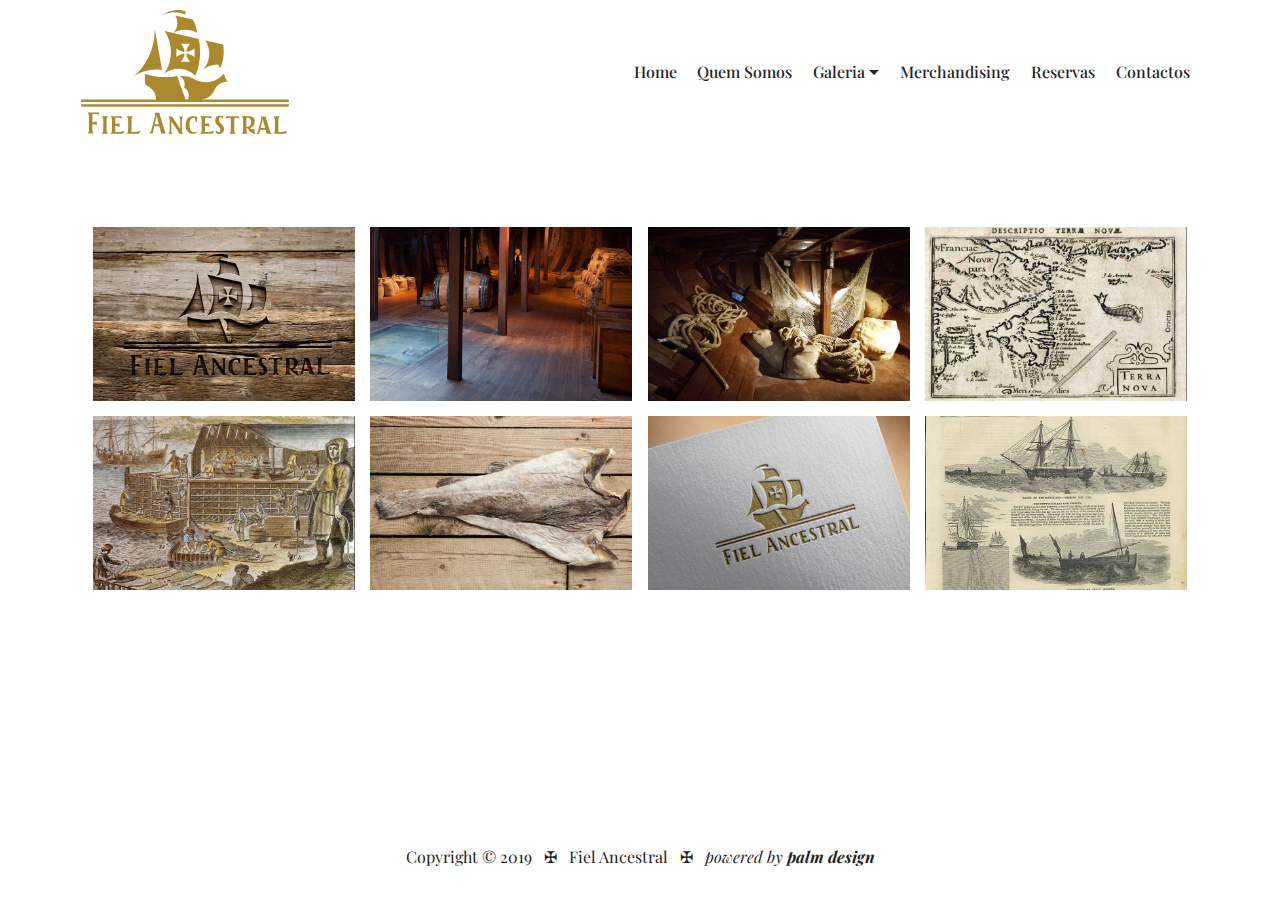
<file: galeriamus.html>
<!DOCTYPE html>
<html>

<head>

    <meta charset="UTF-8">
    <meta http-equiv="X-UA-Compatible" content="IE=edge">

    <link rel="shortcut icon" href="images/logo-fiel-ancestral-rgb.svg" type="image/x-icon">
    <meta name="Fiel Ancestral" content="powered by palm design">

    <title>✠ Fiel Ancestral ✠ Fotos Museu</title>
    <link rel="stylesheet" href="icons/icons.css">
    <link rel="stylesheet" href="css/tether.min.css">

    <link rel="stylesheet" href="css/bootstrap.min.css">
    <link rel="stylesheet" href="css/bootstrap-grid.min.css">
    <link rel="stylesheet" href="css/bootstrap-reboot.min.css">
    <link rel="stylesheet" href="dropdown/css/style.css">
    <link rel="stylesheet" href="css/animate.min.css">
    <link rel="stylesheet" href="theme/css/style.css">
    <link rel="stylesheet" href="css/gallery-style.css">
    <link rel="stylesheet" href="css/mbr-additional.css" type="text/css">



</head>

<body>
    <section class="menu cid-qTkzRZLJNu" once="menu" id="menu1-0">
        <nav
            class="navbar navbar-expand beta-menu navbar-dropdown align-items-center navbar-fixed-top navbar-toggleable-sm">
            <button class="navbar-toggler navbar-toggler-right" type="button" data-toggle="collapse"
                data-target="#navbarSupportedContent" aria-controls="navbarSupportedContent" aria-expanded="false"
                aria-label="Toggle navigation">
                <div class="hamburger">
                    <span></span>
                    <span></span>
                    <span></span>
                    <span></span>
                </div>
            </button>
            <div class="menu-logo">
                <div class="navbar-brand">
                    <span class="navbar-logo">
                        <a href="index.html">
                            <img src="images/logo-fiel-ancestral-rgb.svg" alt="logo Fiel Ancestral" title=""
                                style="height: 8rem;">
                        </a>
                    </span>

                </div>
            </div>
            <div class="collapse navbar-collapse" id="navbarSupportedContent">
                <ul class="navbar-nav nav-dropdown nav-right" data-app-modern-menu="true">
                    <li class="nav-item"><a class="nav-link link text-primary display-4" href="index.html">Home</a></li>
                    <li class="nav-item"><a class="nav-link link text-primary display-4" href="quemsomos.html">Quem
                            Somos</a></li>
                    <li class="nav-item dropdown open"><a class="nav-link link text-primary dropdown-toggle display-4"
                            href="galeria.html" data-toggle="dropdown-submenu" aria-expanded="true">

                            Galeria</a>
                        <div class="dropdown-menu"><a class="text-primary dropdown-item display-4"
                                href="galeriares.html">Restaurante</a><a class="text-primary dropdown-item display-4"
                                href="galeriamus.html">Museu<br></a>
                        </div>
                    </li>
                    <li class="nav-item">
                        <a class="nav-link link text-primary display-4" href="merchandising.html">

                            Merchandising</a>
                    </li>
                    <li class="nav-item">
                        <a class="nav-link link text-primary display-4" href="reservas.html">

                            Reservas</a>
                    </li>

                    <li class="nav-item"><a class="nav-link link text-primary display-4" href="contactos.html">

                            Contactos</a></li>
                </ul>
            </div>
        </nav>
    </section>
    <section once="footers" class="cid-rmoUZFnNvK" id="footer6-10">
        <div class="media-container-row align-center mbr-white">
            <div class="col-12">
            </div>
        </div>
    </section>
    <section class="mbr-gallery mbr-slider-carousel cid-rmq1d8G1to" id="gallery1-18">
        <div class="container">
            <div>
                <!-- Filter -->
                <!-- Gallery -->
                <div class="mbr-gallery-row">
                    <div class="mbr-gallery-layout-default">
                        <div>
                            <div>
                                <div class="mbr-gallery-item mbr-gallery-item--p1" data-video-url="false"
                                    data-tags="Fantástica">
                                    <div href="#lb-gallery1-18" data-slide-to="0" data-toggle="modal"><img
                                            src="images/galeriamus2-960x637-800x531.jpg" alt="" title=""><span
                                            class="icon-focus"></span></div>
                                </div>
                                <div class="mbr-gallery-item mbr-gallery-item--p1" data-video-url="false"
                                    data-tags="Responsivo">
                                    <div href="#lb-gallery1-18" data-slide-to="1" data-toggle="modal"><img
                                            src="images/galeriamus3-960x637-800x531.jpg" alt="" title=""><span
                                            class="icon-focus"></span></div>
                                </div>
                                <div class="mbr-gallery-item mbr-gallery-item--p1" data-video-url="false"
                                    data-tags="Criativo">
                                    <div href="#lb-gallery1-18" data-slide-to="2" data-toggle="modal"><img
                                            src="images/galeriamus4-1-960x637-800x531.jpg" alt="" title=""><span
                                            class="icon-focus"></span></div>
                                </div>
                                <div class="mbr-gallery-item mbr-gallery-item--p1" data-video-url="false"
                                    data-tags="Animado">
                                    <div href="#lb-gallery1-18" data-slide-to="3" data-toggle="modal"><img
                                            src="images/galeriamus8-960x637-800x531.jpg" alt="" title=""><span
                                            class="icon-focus"></span></div>
                                </div>
                                <div class="mbr-gallery-item mbr-gallery-item--p1" data-video-url="false"
                                    data-tags="Fantástica">
                                    <div href="#lb-gallery1-18" data-slide-to="4" data-toggle="modal"><img
                                            src="images/galeriamus1-960x637-800x531.jpg" alt="" title=""><span
                                            class="icon-focus"></span></div>
                                </div>
                                <div class="mbr-gallery-item mbr-gallery-item--p1" data-video-url="false"
                                    data-tags="Fantástica">
                                    <div href="#lb-gallery1-18" data-slide-to="5" data-toggle="modal"><img
                                            src="images/galeriamus6-960x637-800x531.jpg" alt="" title=""><span
                                            class="icon-focus"></span></div>
                                </div>
                                <div class="mbr-gallery-item mbr-gallery-item--p1" data-video-url="false"
                                    data-tags="Responsivo">
                                    <div href="#lb-gallery1-18" data-slide-to="6" data-toggle="modal"><img
                                            src="images/galeriamus5-960x637-800x531.jpg" alt="" title=""><span
                                            class="icon-focus"></span></div>
                                </div>
                                <div class="mbr-gallery-item mbr-gallery-item--p1" data-video-url="false"
                                    data-tags="Animado">
                                    <div href="#lb-gallery1-18" data-slide-to="7" data-toggle="modal"><img
                                            src="images/galeriamus7-960x637-800x531.jpg" alt="" title=""><span
                                            class="icon-focus"></span></div>
                                </div>
                            </div>
                        </div>
                        <div class="clearfix"></div>
                    </div>
                </div><!-- Lightbox -->
                <div data-app-prevent-settings="" class="mbr-slider modal fade carousel slide" tabindex="-1"
                    data-keyboard="true" data-interval="false" id="lb-gallery1-18">
                    <div class="modal-dialog">
                        <div class="modal-content">
                            <div class="modal-body">
                                <ol class="carousel-indicators">
                                    <li data-app-prevent-settings="" data-target="#lb-gallery1-18" class=" active"
                                        data-slide-to="0"></li>
                                    <li data-app-prevent-settings="" data-target="#lb-gallery1-18" data-slide-to="1">
                                    </li>
                                    <li data-app-prevent-settings="" data-target="#lb-gallery1-18" data-slide-to="2">
                                    </li>
                                    <li data-app-prevent-settings="" data-target="#lb-gallery1-18" data-slide-to="3">
                                    </li>
                                    <li data-app-prevent-settings="" data-target="#lb-gallery1-18" data-slide-to="4">
                                    </li>
                                    <li data-app-prevent-settings="" data-target="#lb-gallery1-18" data-slide-to="5">
                                    </li>
                                    <li data-app-prevent-settings="" data-target="#lb-gallery1-18" data-slide-to="6">
                                    </li>
                                    <li data-app-prevent-settings="" data-target="#lb-gallery1-18" data-slide-to="7">
                                    </li>
                                </ol>
                                <div class="carousel-inner">
                                    <div class="carousel-item active"><img src="images/galeriamus2-960x637.jpg" alt=""
                                            title=""></div>
                                    <div class="carousel-item"><img src="images/galeriamus3-960x637.jpg" alt=""
                                            title=""></div>
                                    <div class="carousel-item"><img src="images/galeriamus4-1-960x637.jpg" alt=""
                                            title=""></div>
                                    <div class="carousel-item"><img src="images/galeriamus8-960x637.jpg" alt=""
                                            title=""></div>
                                    <div class="carousel-item"><img src="images/galeriamus1-960x637.jpg" alt=""
                                            title=""></div>
                                    <div class="carousel-item"><img src="images/galeriamus6-960x637.jpg" alt=""
                                            title=""></div>
                                    <div class="carousel-item"><img src="images/galeriamus5-960x637.jpg" alt=""
                                            title=""></div>
                                    <div class="carousel-item"><img src="images/galeriamus7-960x637.jpg" alt=""
                                            title=""></div>
                                </div><a class="carousel-control carousel-control-prev" role="button" data-slide="prev"
                                    href="#lb-gallery1-18"><span class="mbri-left mbr-iconfont"
                                        aria-hidden="true"></span><span class="sr-only">Previous</span></a><a
                                    class="carousel-control carousel-control-next" role="button" data-slide="next"
                                    href="#lb-gallery1-18"><span class="mbri-right mbr-iconfont"
                                        aria-hidden="true"></span><span class="sr-only">Next</span></a><a class="close"
                                    href="#" role="button" data-dismiss="modal"><span class="sr-only">Close</span></a>
                            </div>
                        </div>
                    </div>
                </div>
            </div>
        </div>

    </section>
    <section class="fixed-bottom">
        <section once="footers" class="cid-rmoUZFnNvK" id="footer6-10">
            <div class="media-container-row align-center mbr-white">
                <div class="col-12">
                    <p class="mbr-text mb-0 mbr-fonts-style display-7">Copyright © 2019 &nbsp; ✠ &nbsp; Fiel Ancestral
                        &nbsp; ✠ &nbsp; <em>powered by<strong> palm design</strong></em></p>
                </div>
            </div>
        </section>
    </section>
    <script src="js/jquery.min.js"></script>
    <script src="js/popper.min.js"></script>
    <script src="js/tether.min.js"></script>
    <script src="js/bootstrap.min.js"></script>
    <script src="js/jquery.touch-swipe.min.js"></script>
    <script src="dropdown/js/script.min.js"></script>
    <script src="js/smooth-scroll.js"></script>
    <script src="js/masonry.pkgd.min.js"></script>
    <script src="js/imagesloaded.pkgd.min.js"></script>
    <script src="js/bootstrap-carousel-swipe.js"></script>
    <script src="theme/js/script.js"></script>
    <script src="js/gallery-player.min.js"></script>
    <script src="js/gallery-script.js"></script>
</body>

</html>
</file>
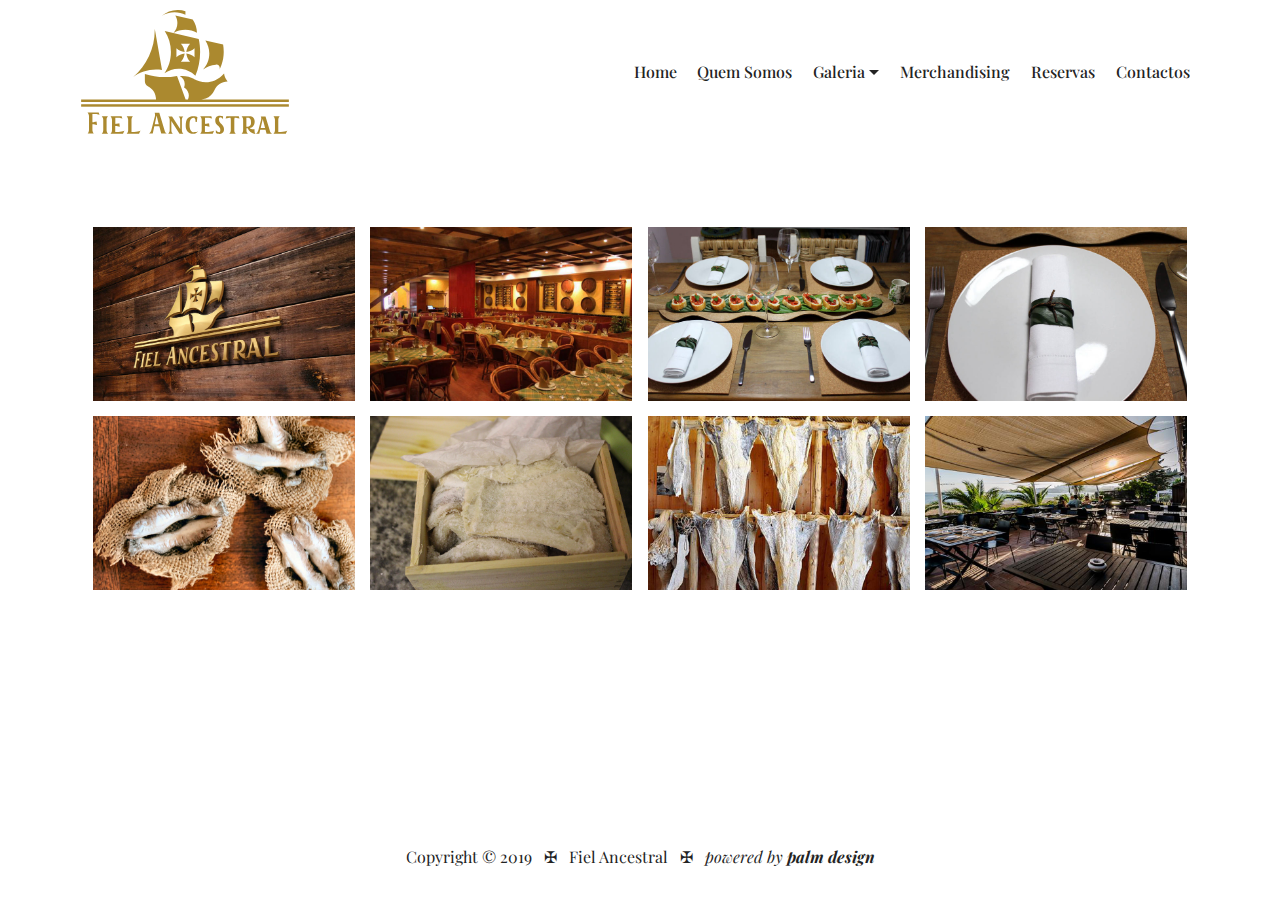
<file: galeriares.html>
<!DOCTYPE html>
<html>

<head>

    <meta charset="UTF-8">
    <meta http-equiv="X-UA-Compatible" content="IE=edge">

    <link rel="shortcut icon" href="images/logo-fiel-ancestral-rgb.svg" type="image/x-icon">
    <meta name="Fiel Ancestral" content="powered by palm design">

    <title>✠ Fiel Ancestral ✠ Fotos Restaurante</title>
    <link rel="stylesheet" href="icons/icons.css">
    <link rel="stylesheet" href="css/tether.min.css">

    <link rel="stylesheet" href="css/bootstrap.min.css">
    <link rel="stylesheet" href="css/bootstrap-grid.min.css">
    <link rel="stylesheet" href="css/bootstrap-reboot.min.css">
    <link rel="stylesheet" href="dropdown/css/style.css">
    <link rel="stylesheet" href="css/animate.min.css">
    <link rel="stylesheet" href="theme/css/style.css">
    <link rel="stylesheet" href="css/gallery-style.css">
    <link rel="stylesheet" href="css/mbr-additional.css" type="text/css">



</head>

<body>
    <section class="menu cid-qTkzRZLJNu" once="menu" id="menu1-0">
        <nav
            class="navbar navbar-expand beta-menu navbar-dropdown align-items-center navbar-fixed-top navbar-toggleable-sm">
            <button class="navbar-toggler navbar-toggler-right" type="button" data-toggle="collapse"
                data-target="#navbarSupportedContent" aria-controls="navbarSupportedContent" aria-expanded="false"
                aria-label="Toggle navigation">
                <div class="hamburger">
                    <span></span>
                    <span></span>
                    <span></span>
                    <span></span>
                </div>
            </button>
            <div class="menu-logo">
                <div class="navbar-brand">
                    <span class="navbar-logo">
                        <a href="index.html">
                            <img src="images/logo-fiel-ancestral-rgb.svg" alt="logo Fiel Ancestral" title=""
                                style="height: 8rem;">
                        </a>
                    </span>

                </div>
            </div>
            <div class="collapse navbar-collapse" id="navbarSupportedContent">
                <ul class="navbar-nav nav-dropdown nav-right" data-app-modern-menu="true">
                    <li class="nav-item"><a class="nav-link link text-primary display-4" href="index.html">Home</a></li>
                    <li class="nav-item"><a class="nav-link link text-primary display-4" href="quemsomos.html">Quem
                            Somos</a></li>
                    <li class="nav-item dropdown open"><a class="nav-link link text-primary dropdown-toggle display-4"
                            href="galeria.html" data-toggle="dropdown-submenu" aria-expanded="true">

                            Galeria</a>
                        <div class="dropdown-menu"><a class="text-primary dropdown-item display-4"
                                href="galeriares.html">Restaurante</a><a class="text-primary dropdown-item display-4"
                                href="galeriamus.html">Museu<br></a>
                        </div>
                    </li>
                    <li class="nav-item">
                        <a class="nav-link link text-primary display-4" href="merchandising.html">

                            Merchandising</a>
                    </li>
                    <li class="nav-item">
                        <a class="nav-link link text-primary display-4" href="reservas.html">

                            Reservas</a>
                    </li>

                    <li class="nav-item"><a class="nav-link link text-primary display-4" href="contactos.html">

                            Contactos</a></li>
                </ul>
            </div>
        </nav>
    </section>
    <section once="footers" class="cid-rmoUZFnNvK" id="footer6-10">
        <div class="media-container-row align-center mbr-white">
            <div class="col-12">
            </div>
        </div>
    </section>
    <section class="mbr-gallery mbr-slider-carousel cid-rmq1d8G1to" id="gallery1-18">
        <div class="container">
            <div>
                <!-- Filter -->
                <!-- Gallery -->
                <div class="mbr-gallery-row">
                    <div class="mbr-gallery-layout-default">
                        <div>
                            <div>
                                <div class="mbr-gallery-item mbr-gallery-item--p1" data-video-url="false"
                                    data-tags="Fantástica">
                                    <div href="#lb-gallery1-18" data-slide-to="0" data-toggle="modal"><img
                                            src="images/galeriares1-960x637-800x531.jpg" alt="" title=""><span
                                            class="icon-focus"></span></div>
                                </div>
                                <div class="mbr-gallery-item mbr-gallery-item--p1" data-video-url="false"
                                    data-tags="Responsivo">
                                    <div href="#lb-gallery1-18" data-slide-to="1" data-toggle="modal"><img
                                            src="images/galeriares2-960x637-800x531.jpg" alt="" title=""><span
                                            class="icon-focus"></span></div>
                                </div>
                                <div class="mbr-gallery-item mbr-gallery-item--p1" data-video-url="false"
                                    data-tags="Criativo">
                                    <div href="#lb-gallery1-18" data-slide-to="2" data-toggle="modal"><img
                                            src="images/galeriares3-960x637-800x531.jpg" alt="" title=""><span
                                            class="icon-focus"></span></div>
                                </div>
                                <div class="mbr-gallery-item mbr-gallery-item--p1" data-video-url="false"
                                    data-tags="Animado">
                                    <div href="#lb-gallery1-18" data-slide-to="3" data-toggle="modal"><img
                                            src="images/galeriares4-960x637-800x531.jpg" alt="" title=""><span
                                            class="icon-focus"></span></div>
                                </div>
                                <div class="mbr-gallery-item mbr-gallery-item--p1" data-video-url="false"
                                    data-tags="Fantástica">
                                    <div href="#lb-gallery1-18" data-slide-to="4" data-toggle="modal"><img
                                            src="images/galeriares5-960x637-800x531.jpg" alt="" title=""><span
                                            class="icon-focus"></span></div>
                                </div>
                                <div class="mbr-gallery-item mbr-gallery-item--p1" data-video-url="false"
                                    data-tags="Fantástica">
                                    <div href="#lb-gallery1-18" data-slide-to="5" data-toggle="modal"><img
                                            src="images/galeriares6-960x637-800x531.jpg" alt="" title=""><span
                                            class="icon-focus"></span></div>
                                </div>
                                <div class="mbr-gallery-item mbr-gallery-item--p1" data-video-url="false"
                                    data-tags="Responsivo">
                                    <div href="#lb-gallery1-18" data-slide-to="6" data-toggle="modal"><img
                                            src="images/galeriares7-960x637-800x531.jpg" alt="" title=""><span
                                            class="icon-focus"></span></div>
                                </div>
                                <div class="mbr-gallery-item mbr-gallery-item--p1" data-video-url="false"
                                    data-tags="Animado">
                                    <div href="#lb-gallery1-18" data-slide-to="7" data-toggle="modal"><img
                                            src="images/galeriares8-960x637-800x531.jpg" alt="" title=""><span
                                            class="icon-focus"></span></div>
                                </div>
                            </div>
                        </div>
                        <div class="clearfix"></div>
                    </div>
                </div><!-- Lightbox -->
                <div data-app-prevent-settings="" class="mbr-slider modal fade carousel slide" tabindex="-1"
                    data-keyboard="true" data-interval="false" id="lb-gallery1-18">
                    <div class="modal-dialog">
                        <div class="modal-content">
                            <div class="modal-body">
                                <ol class="carousel-indicators">
                                    <li data-app-prevent-settings="" data-target="#lb-gallery1-18" class=" active"
                                        data-slide-to="0"></li>
                                    <li data-app-prevent-settings="" data-target="#lb-gallery1-18" data-slide-to="1">
                                    </li>
                                    <li data-app-prevent-settings="" data-target="#lb-gallery1-18" data-slide-to="2">
                                    </li>
                                    <li data-app-prevent-settings="" data-target="#lb-gallery1-18" data-slide-to="3">
                                    </li>
                                    <li data-app-prevent-settings="" data-target="#lb-gallery1-18" data-slide-to="4">
                                    </li>
                                    <li data-app-prevent-settings="" data-target="#lb-gallery1-18" data-slide-to="5">
                                    </li>
                                    <li data-app-prevent-settings="" data-target="#lb-gallery1-18" data-slide-to="6">
                                    </li>
                                    <li data-app-prevent-settings="" data-target="#lb-gallery1-18" data-slide-to="7">
                                    </li>
                                </ol>
                                <div class="carousel-inner">
                                    <div class="carousel-item active"><img src="images/galeriares1-960x637.jpg" alt=""
                                            title=""></div>
                                    <div class="carousel-item"><img src="images/galeriares2-960x637.jpg" alt=""
                                            title=""></div>
                                    <div class="carousel-item"><img src="images/galeriares3-960x637.jpg" alt=""
                                            title=""></div>
                                    <div class="carousel-item"><img src="images/galeriares4-960x637.jpg" alt=""
                                            title=""></div>
                                    <div class="carousel-item"><img src="images/galeriares5-960x637.jpg" alt=""
                                            title=""></div>
                                    <div class="carousel-item"><img src="images/galeriares6-960x637.jpg" alt=""
                                            title=""></div>
                                    <div class="carousel-item"><img src="images/galeriares7-960x637.jpg" alt=""
                                            title=""></div>
                                    <div class="carousel-item"><img src="images/galeriares8-960x637.jpg" alt=""
                                            title=""></div>
                                </div><a class="carousel-control carousel-control-prev" role="button" data-slide="prev"
                                    href="#lb-gallery1-18"><span class="mbri-left mbr-iconfont"
                                        aria-hidden="true"></span><span class="sr-only">Previous</span></a><a
                                    class="carousel-control carousel-control-next" role="button" data-slide="next"
                                    href="#lb-gallery1-18"><span class="mbri-right mbr-iconfont"
                                        aria-hidden="true"></span><span class="sr-only">Next</span></a><a class="close"
                                    href="#" role="button" data-dismiss="modal"><span class="sr-only">Close</span></a>
                            </div>
                        </div>
                    </div>
                </div>
            </div>
        </div>
    </section>

    <section class="fixed-bottom">
        <section once="footers" class="cid-rmoUZFnNvK" id="footer6-10">
            <div class="media-container-row align-center mbr-white">
                <div class="col-12">
                    <p class="mbr-text mb-0 mbr-fonts-style display-7">Copyright © 2019 &nbsp; ✠ &nbsp; Fiel Ancestral
                        &nbsp; ✠ &nbsp; <em>powered by<strong> palm design</strong></em></p>
                </div>
            </div>
        </section>
    </section>

    <script src="js/jquery.min.js"></script>
    <script src="js/popper.min.js"></script>
    <script src="js/tether.min.js"></script>
    <script src="js/bootstrap.min.js"></script>
    <script src="js/jquery.touch-swipe.min.js"></script>
    <script src="dropdown/js/script.min.js"></script>
    <script src="js/smooth-scroll.js"></script>
    <script src="js/masonry.pkgd.min.js"></script>
    <script src="js/imagesloaded.pkgd.min.js"></script>
    <script src="js/bootstrap-carousel-swipe.js"></script>
    <script src="theme/js/script.js"></script>
    <script src="js/gallery-player.min.js"></script>
    <script src="js/gallery-script.js"></script>
</body>

</html>
</file>
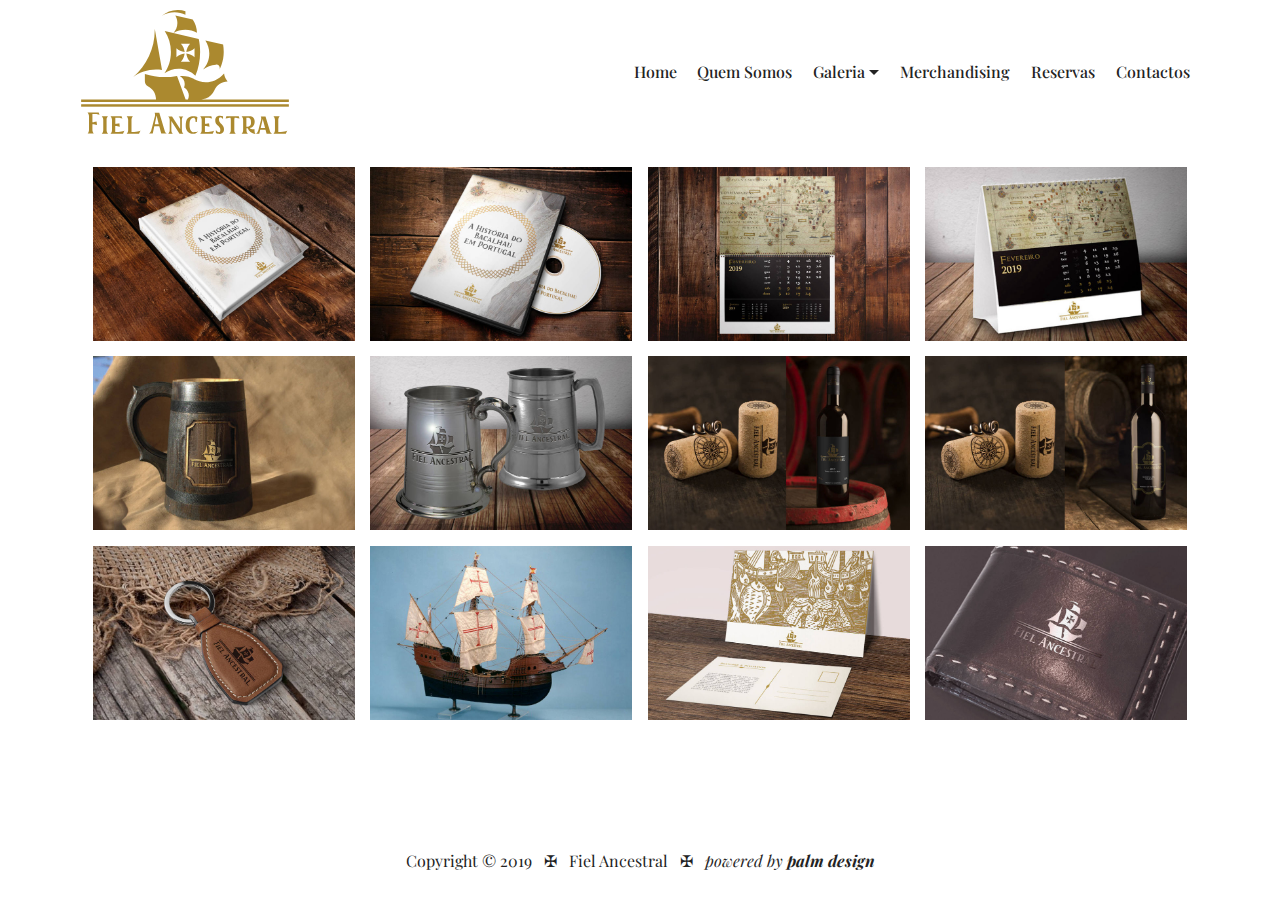
<file: merchandising.html>
<!DOCTYPE html>
<html>

<head>

    <meta charset="UTF-8">
    <meta http-equiv="X-UA-Compatible" content="IE=edge">

    <link rel="shortcut icon" href="images/logo-fiel-ancestral-rgb.svg" type="image/x-icon">
    <meta name="Fiel Ancestral" content="powered by palm design">

    <title>✠ Fiel Ancestral ✠ Merchandising</title>
    <link rel="stylesheet" href="icons/icons.css">
    <link rel="stylesheet" href="css/tether.min.css">

    <link rel="stylesheet" href="css/bootstrap.min.css">
    <link rel="stylesheet" href="css/bootstrap-grid.min.css">
    <link rel="stylesheet" href="css/bootstrap-reboot.min.css">
    <link rel="stylesheet" href="dropdown/css/style.css">
    <link rel="stylesheet" href="css/animate.min.css">
    <link rel="stylesheet" href="theme/css/style.css">
    <link rel="stylesheet" href="css/gallery-style.css">
    <link rel="stylesheet" href="css/mbr-additional.css" type="text/css">



</head>

<body>
    <section class="menu cid-qTkzRZLJNu" once="menu" id="menu1-0">
        <nav
            class="navbar navbar-expand beta-menu navbar-dropdown align-items-center navbar-fixed-top navbar-toggleable-sm">
            <button class="navbar-toggler navbar-toggler-right" type="button" data-toggle="collapse"
                data-target="#navbarSupportedContent" aria-controls="navbarSupportedContent" aria-expanded="false"
                aria-label="Toggle navigation">
                <div class="hamburger">
                    <span></span>
                    <span></span>
                    <span></span>
                    <span></span>
                </div>
            </button>
            <div class="menu-logo">
                <div class="navbar-brand">
                    <span class="navbar-logo">
                        <a href="index.html">
                            <img src="images/logo-fiel-ancestral-rgb.svg" alt="logo Fiel Ancestral" title=""
                                style="height: 8rem;">
                        </a>
                    </span>

                </div>
            </div>
            <div class="collapse navbar-collapse" id="navbarSupportedContent">
                <ul class="navbar-nav nav-dropdown nav-right" data-app-modern-menu="true">
                    <li class="nav-item"><a class="nav-link link text-primary display-4" href="index.html">Home</a></li>
                    <li class="nav-item"><a class="nav-link link text-primary display-4" href="quemsomos.html">Quem
                            Somos</a></li>
                    <li class="nav-item dropdown open"><a class="nav-link link text-primary dropdown-toggle display-4"
                            href="galeria.html" data-toggle="dropdown-submenu" aria-expanded="true">

                            Galeria</a>
                        <div class="dropdown-menu"><a class="text-primary dropdown-item display-4"
                                href="galeriares.html">Restaurante</a><a class="text-primary dropdown-item display-4"
                                href="galeriamus.html">Museu<br></a>
                        </div>
                    </li>
                    <li class="nav-item">
                        <a class="nav-link link text-primary display-4" href="merchandising.html">

                            Merchandising</a>
                    </li>
                    <li class="nav-item">
                        <a class="nav-link link text-primary display-4" href="reservas.html">

                            Reservas</a>
                    </li>

                    <li class="nav-item"><a class="nav-link link text-primary display-4" href="contactos.html">

                            Contactos</a></li>
                </ul>
            </div>
        </nav>
    </section>

    <section class="mbr-gallery mbr-slider-carousel cid-rmq1d8G1to" id="gallery1-18">
        <div class="container">
            <div>
                <!-- Filter -->
                <!-- Gallery -->
                <div class="mbr-gallery-row">
                    <div class="mbr-gallery-layout-default">
                        <div>
                            <div>
                                <div class="mbr-gallery-item mbr-gallery-item--p1" data-video-url="false"
                                    data-tags="Fantástica">
                                    <div href="#lb-gallery1-18" data-slide-to="0" data-toggle="modal"><img
                                            src="images/merchandisinglivro-960x637-800x531.jpg" alt="" title=""><span
                                            class="icon-focus"></span></div>
                                </div>
                                <div class="mbr-gallery-item mbr-gallery-item--p1" data-video-url="false"
                                    data-tags="Responsivo">
                                    <div href="#lb-gallery1-18" data-slide-to="1" data-toggle="modal"><img
                                            src="images/merchandisingdvd-960x637-800x531.jpg" alt="" title=""><span
                                            class="icon-focus"></span></div>
                                </div>
                                <div class="mbr-gallery-item mbr-gallery-item--p1" data-video-url="false"
                                    data-tags="Criativo">
                                    <div href="#lb-gallery1-18" data-slide-to="2" data-toggle="modal"><img
                                            src="images/merchandisingcalendarioparede-2-960x637-800x531.jpg" alt=""
                                            title=""><span class="icon-focus"></span></div>
                                </div>
                                <div class="mbr-gallery-item mbr-gallery-item--p1" data-video-url="false"
                                    data-tags="Animado">
                                    <div href="#lb-gallery1-18" data-slide-to="3" data-toggle="modal"><img
                                            src="images/calendario-mesa-fielancestral-960x637-800x531.jpg" alt=""
                                            title=""><span class="icon-focus"></span></div>
                                </div>
                                <div class="mbr-gallery-item mbr-gallery-item--p1" data-video-url="false"
                                    data-tags="Fantástica">
                                    <div href="#lb-gallery1-18" data-slide-to="4" data-toggle="modal"><img
                                            src="images/merchandisingcanecamadeira-960x637-800x531.jpg" alt=""
                                            title=""><span class="icon-focus"></span></div>
                                </div>
                                <div class="mbr-gallery-item mbr-gallery-item--p1" data-video-url="false"
                                    data-tags="Fantástica">
                                    <div href="#lb-gallery1-18" data-slide-to="5" data-toggle="modal"><img
                                            src="images/canecas-fiel-ancestral-960x637-800x531.jpg" alt=""
                                            title=""><span class="icon-focus"></span></div>
                                </div>
                                <div class="mbr-gallery-item mbr-gallery-item--p1" data-video-url="false"
                                    data-tags="Responsivo">
                                    <div href="#lb-gallery1-18" data-slide-to="6" data-toggle="modal"><img
                                            src="images/merchandisingvinhomes-960x637-800x531.jpg" alt="" title=""><span
                                            class="icon-focus"></span></div>
                                </div>
                                <div class="mbr-gallery-item mbr-gallery-item--p1" data-video-url="false"
                                    data-tags="Animado">
                                    <div href="#lb-gallery1-18" data-slide-to="7" data-toggle="modal"><img
                                            src="images/merchandisingvinhores-960x637-800x531.jpg" alt="" title=""><span
                                            class="icon-focus"></span></div>
                                </div>
                                <div class="mbr-gallery-item mbr-gallery-item--p1" data-video-url="false"
                                    data-tags="Criativo">
                                    <div href="#lb-gallery1-18" data-slide-to="8" data-toggle="modal"><img
                                            src="images/merchandisingcanecamadeira-1-960x637-800x531.jpg" alt=""
                                            title=""><span class="icon-focus"></span></div>
                                </div>
                                <div class="mbr-gallery-item mbr-gallery-item--p1" data-video-url="false"
                                    data-tags="Criativo">
                                    <div href="#lb-gallery1-18" data-slide-to="9" data-toggle="modal"><img
                                            src="images/merchandisingreplica-960x637-800x531.jpg" alt="" title=""><span
                                            class="icon-focus"></span></div>
                                </div>
                                <div class="mbr-gallery-item mbr-gallery-item--p1" data-video-url="false"
                                    data-tags="Criativo">
                                    <div href="#lb-gallery1-18" data-slide-to="10" data-toggle="modal"><img
                                            src="images/merchandisingpostal-960x637-800x531.jpg" alt="" title=""><span
                                            class="icon-focus"></span></div>
                                </div>
                                <div class="mbr-gallery-item mbr-gallery-item--p1" data-video-url="false"
                                    data-tags="Criativo">
                                    <div href="#lb-gallery1-18" data-slide-to="11" data-toggle="modal"><img
                                            src="images/merchandisingcarteira-960x637-800x531.jpg" alt="" title=""><span
                                            class="icon-focus"></span></div>
                                </div>
                            </div>
                        </div>
                        <div class="clearfix"></div>
                    </div>
                </div><!-- Lightbox -->
                <div data-app-prevent-settings="" class="mbr-slider modal fade carousel slide" tabindex="-1"
                    data-keyboard="true" data-interval="false" id="lb-gallery1-18">
                    <div class="modal-dialog">
                        <div class="modal-content">
                            <div class="modal-body">
                                <ol class="carousel-indicators">
                                    <li data-app-prevent-settings="" data-target="#lb-gallery1-18" data-slide-to="0">
                                    </li>
                                    <li data-app-prevent-settings="" data-target="#lb-gallery1-18" data-slide-to="1">
                                    </li>
                                    <li data-app-prevent-settings="" data-target="#lb-gallery1-18" class=" active"
                                        data-slide-to="2"></li>
                                    <li data-app-prevent-settings="" data-target="#lb-gallery1-18" data-slide-to="3">
                                    </li>
                                    <li data-app-prevent-settings="" data-target="#lb-gallery1-18" data-slide-to="4">
                                    </li>
                                    <li data-app-prevent-settings="" data-target="#lb-gallery1-18" data-slide-to="5">
                                    </li>
                                    <li data-app-prevent-settings="" data-target="#lb-gallery1-18" data-slide-to="6">
                                    </li>
                                    <li data-app-prevent-settings="" data-target="#lb-gallery1-18" data-slide-to="7">
                                    </li>
                                    <li data-app-prevent-settings="" data-target="#lb-gallery1-18" data-slide-to="8">
                                    </li>
                                    <li data-app-prevent-settings="" data-target="#lb-gallery1-18" data-slide-to="9">
                                    </li>
                                    <li data-app-prevent-settings="" data-target="#lb-gallery1-18" data-slide-to="10">
                                    </li>
                                    <li data-app-prevent-settings="" data-target="#lb-gallery1-18" data-slide-to="11">
                                    </li>
                                </ol>
                                <div class="carousel-inner">
                                    <div class="carousel-item"><img src="images/merchandisinglivro-960x637.jpg" alt=""
                                            title=""></div>
                                    <div class="carousel-item"><img src="images/merchandisingdvd-960x637.jpg" alt=""
                                            title=""></div>
                                    <div class="carousel-item active"><img
                                            src="images/merchandisingcalendarioparede-2-960x637.jpg" alt="" title="">
                                    </div>
                                    <div class="carousel-item"><img
                                            src="images/calendario-mesa-fielancestral-960x637.jpg" alt="" title="">
                                    </div>
                                    <div class="carousel-item"><img src="images/merchandisingcanecamadeira-960x637.jpg"
                                            alt="" title=""></div>
                                    <div class="carousel-item"><img src="images/canecas-fiel-ancestral-960x637.jpg"
                                            alt="" title=""></div>
                                    <div class="carousel-item"><img src="images/merchandisingvinhomes-960x637.jpg"
                                            alt="" title=""></div>
                                    <div class="carousel-item"><img src="images/merchandisingvinhores-960x637.jpg"
                                            alt="" title=""></div>
                                    <div class="carousel-item"><img
                                            src="images/merchandisingcanecamadeira-1-960x637.jpg" alt="" title=""></div>
                                    <div class="carousel-item"><img src="images/merchandisingreplica-960x637.jpg" alt=""
                                            title=""></div>
                                    <div class="carousel-item"><img src="images/merchandisingpostal-960x637.jpg" alt=""
                                            title=""></div>
                                    <div class="carousel-item"><img src="images/merchandisingcarteira-960x637.jpg"
                                            alt="" title=""></div>
                                </div><a class="carousel-control carousel-control-prev" role="button" data-slide="prev"
                                    href="#lb-gallery1-18"><span class="mbri-left mbr-iconfont"
                                        aria-hidden="true"></span><span class="sr-only">Previous</span></a><a
                                    class="carousel-control carousel-control-next" role="button" data-slide="next"
                                    href="#lb-gallery1-18"><span class="mbri-right mbr-iconfont"
                                        aria-hidden="true"></span><span class="sr-only">Next</span></a><a class="close"
                                    href="#" role="button" data-dismiss="modal"><span class="sr-only">Close</span></a>
                            </div>
                        </div>
                    </div>
                </div>
            </div>
        </div>
    </section>
    <section once="footers" class="cid-rmoUZFnNvK" id="footer6-10">
        <div class="media-container-row align-center mbr-white">
            <div class="col-12">
                <p class="mbr-text mb-0 mbr-fonts-style display-7">Copyright © 2019 &nbsp; ✠ &nbsp; Fiel Ancestral
                    &nbsp; ✠ &nbsp; <em>powered by<strong> palm design</strong></em></p>
            </div>
        </div>
    </section>
    <div id="scrollToTop" class="scrollToTop mbr-arrow-up"><a style="text-align: center;"><i
                class="mbr-arrow-up-icon mbr-arrow-up-icon-cm cm-icon cm-icon-smallarrow-up"></i></a>
    </div>
    <input name="animation" type="hidden">
    <script src="js/jquery.min.js"></script>
    <script src="js/popper.min.js"></script>
    <script src="js/tether.min.js"></script>
    <script src="js/bootstrap.min.js"></script>
    <script src="js/jquery.touch-swipe.min.js"></script>
    <script src="dropdown/js/script.min.js"></script>
    <script src="js/smooth-scroll.js"></script>
    <script src="js/masonry.pkgd.min.js"></script>
    <script src="js/imagesloaded.pkgd.min.js"></script>
    <script src="js/bootstrap-carousel-swipe.js"></script>
    <script src="theme/js/script.js"></script>
    <script src="js/gallery-player.min.js"></script>
    <script src="js/gallery-script.js"></script>
</body>

</html>
</file>
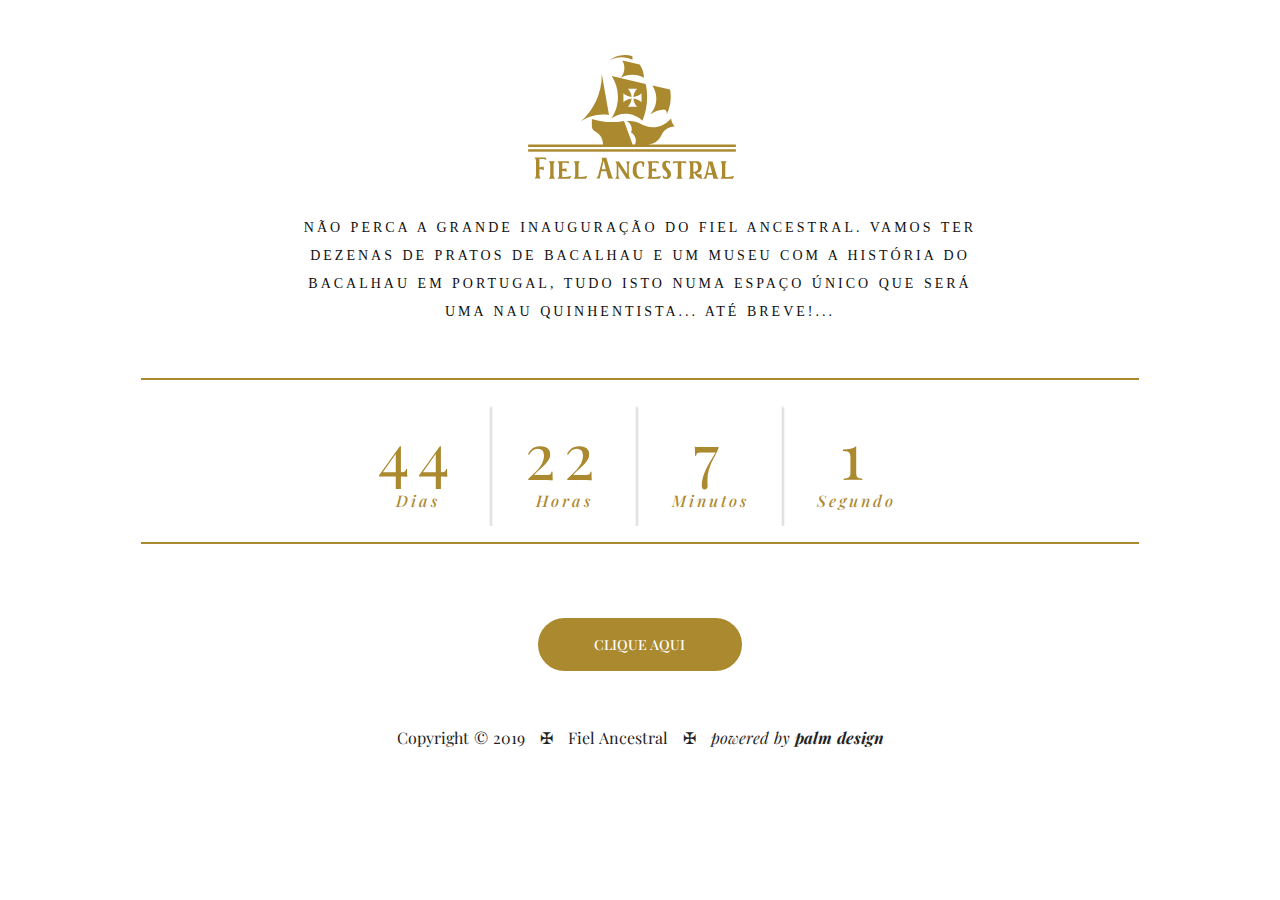
<file: reservas.html>
<!DOCTYPE html>
<html lang="en">

<head>
    <link rel="shortcut icon" href="images/logo-fiel-ancestral-rgb.svg" type="logo Fiel Ancestral">
    <meta name="Fiel Ancestral" content="powered by palm design">
    <title>✠ Fiel Ancestral ✠ Abertura em breve</title>

    <meta http-equiv="Content-Type" content="text/html; charset=utf-8" />
    <meta name="keywords"
        content="restaurante bacalhau fiel ancestral nau quinhentista restaurante e museu história do bacalhau" />
    <script>
        addEventListener("load", function () {
            setTimeout(hideURLbar, 0);
        }, false);

        function hideURLbar() {
            window.scrollTo(0, 1);
        }
    </script>


    <!--jquery-css-->
    <link href="css/popup-box.css" rel="stylesheet" type="text/css" media="all" />
    <!-- //pop-ups-->
    <!--stylesheets-->
    <link href="css/style.css" rel='stylesheet' type='text/css' media="all">
    <link rel="stylesheet" href="css/bootstrap.min.css">
    <link rel="stylesheet" href="css/bootstrap-grid.min.css">
    <link rel="stylesheet" href="css/bootstrap-reboot.min.css">
    <link rel="stylesheet" href="theme/css/style.css">
    <link rel="stylesheet" href="css/mbr-additional.css" type="text/css">

</head>

<body>
    <div class="count-center-w3ls">
        <div class="top-w3ls">
            <div class="menu-logo">
                <div class="navbar-brand">
                    <span class="navbar-logo">
                        <a href="index.html">
                            <img src="images/logo-fiel-ancestral-rgb.svg" alt="logo Fiel Ancestral" title=""
                                style="height: 8rem;">
                        </a>
                    </span>

                </div>
            </div>
            <p>Não perca a grande Inauguração do Fiel Ancestral. Vamos ter dezenas de pratos de bacalhau e um museu com
                a história do bacalhau em portugal, tudo isto numa espaço único que será uma nau quinhentista... Até
                Breve!...
            </p>
            <br>

            <div class="line"></div>
            <br>
        </div>
        <div class="timer_wrap">
            <div class="simply-countdown simply-countdown-one"></div>
            <div class="clear"></div>
        </div>
        </p>
        <div class="line"></div>

    </div>
    <!--popup-->

    <div class="banner-agileits-btm">
        <br>

        <div class="w3layouts_more-buttn">

            <a href="#small-dialog1 " class="play-icon popup-with-zoom-anim">CLIQUE AQUI</a>
        </div>
        <div id="small-dialog1" class="mfp-hide w3ls_small_dialog wthree_pop">
            <div class="agileits_modal_body">
                <!--newsletter-->
                <div class="newsletter ">
                    <h2>NEWSLETTER</h2>
                    <p>Esteja a par de tudo sobre o Fiel Ancestral</p>
                    <div class="letter-w3ls">
                        <form action="index.html" method="get">
                            <input type="email" name="email" required="" placeholder="Insira o seu email">
                            <input type="submit" value="Subscreva">
                        </form>
                        <div class="clearfix"></div>
                    </div>
                    <div class="clearfix"></div>
                </div>
                <!--//newsletter-->
            </div>
        </div>
        <div class="clearfix"> </div>
    </div>

    <br>

    </div>
    <section once="footers" class="cid-rmoUZFnNvK" id="footer6-10">
        <div class="media-container-row align-center mbr-white">
            <div class="col-12">
                <p class="mbr-text mb-0 mbr-fonts-style display-7">Copyright © 2019 &nbsp; ✠ &nbsp; Fiel Ancestral
                    &nbsp; ✠ &nbsp; <em>powered by<strong> palm design</strong></em></p>
            </div>
        </div>
    </section>
    <script src='js/jquery-2.2.3.min.js'></script>
    <!--scripts-->
    <!--//scripts-->
    <script src="js/jquery.magnific-popup.js"></script>
    <script>
        $(document).ready(function () {
            $('.popup-with-zoom-anim').magnificPopup({
                type: 'inline',
                fixedContentPos: false,
                fixedBgPos: true,
                overflowY: 'auto',
                closeBtnInside: true,
                preloader: false,
                midClick: true,
                removalDelay: 300,
                mainClass: 'my-mfp-zoom-in'
            });

        });
    </script>
    <!-- //pop-up-box video -->
    <!--countdowntimer-js-->
    <script src="js/simplyCountdown.js"></script>



    <script>
        /**
         * WARNING: I set this coundtown to be running until the end of times.
         * So when you'll init the plugin, follow how it's done in plugin documentation.
         */
        var d = new Date();
        d.setDate(d.getDate() + 45);

        // default example
        simplyCountdown('.simply-countdown-one', {
            year: d.getFullYear(),
            month: d.getMonth() + 1,
            day: d.getDate()
        });
    </script>
    <!--//countdowntimer-js-->
    <!-- //js -->
</body>

</html>
</file>
<file: icons/icons.css>
@font-face {
  font-family: 'MobiriseIcons';
  src:  url('mobirise-icons.eot?spat4u');
  src:  url('mobirise-icons.eot?spat4u#iefix') format('embedded-opentype'),
    url('mobirise-icons.ttf?spat4u') format('truetype'),
    url('mobirise-icons.woff?spat4u') format('woff'),
    url('mobirise-icons.svg?spat4u#MobiriseIcons') format('svg');
  font-weight: normal;
  font-style: normal;
}

[class^="mbri-"], [class*=" mbri-"] {
  /* use !important to prevent issues with browser extensions that change fonts */
  font-family: MobiriseIcons !important;
  speak: none;
  font-style: normal;
  font-weight: normal;
  font-variant: normal;
  text-transform: none;
  line-height: 1;

  /* Better Font Rendering =========== */
  -webkit-font-smoothing: antialiased;
  -moz-osx-font-smoothing: grayscale;
}

.mbri-add-submenu:before {
  content: "\e900";
}
.mbri-alert:before {
  content: "\e901";
}
.mbri-align-center:before {
  content: "\e902";
}
.mbri-align-justify:before {
  content: "\e903";
}
.mbri-align-left:before {
  content: "\e904";
}
.mbri-align-right:before {
  content: "\e905";
}
.mbri-android:before {
  content: "\e906";
}
.mbri-apple:before {
  content: "\e907";
}
.mbri-arrow-down:before {
  content: "\e908";
}
.mbri-arrow-next:before {
  content: "\e909";
}
.mbri-arrow-prev:before {
  content: "\e90a";
}
.mbri-arrow-up:before {
  content: "\e90b";
}
.mbri-bold:before {
  content: "\e90c";
}
.mbri-bookmark:before {
  content: "\e90d";
}
.mbri-bootstrap:before {
  content: "\e90e";
}
.mbri-briefcase:before {
  content: "\e90f";
}
.mbri-browse:before {
  content: "\e910";
}
.mbri-bulleted-list:before {
  content: "\e911";
}
.mbri-calendar:before {
  content: "\e912";
}
.mbri-camera:before {
  content: "\e913";
}
.mbri-cart-add:before {
  content: "\e914";
}
.mbri-cart-full:before {
  content: "\e915";
}
.mbri-cash:before {
  content: "\e916";
}
.mbri-change-style:before {
  content: "\e917";
}
.mbri-chat:before {
  content: "\e918";
}
.mbri-clock:before {
  content: "\e919";
}
.mbri-close:before {
  content: "\e91a";
}
.mbri-cloud:before {
  content: "\e91b";
}
.mbri-code:before {
  content: "\e91c";
}
.mbri-contact-form:before {
  content: "\e91d";
}
.mbri-credit-card:before {
  content: "\e91e";
}
.mbri-cursor-click:before {
  content: "\e91f";
}
.mbri-cust-feedback:before {
  content: "\e920";
}
.mbri-database:before {
  content: "\e921";
}
.mbri-delivery:before {
  content: "\e922";
}
.mbri-desktop:before {
  content: "\e923";
}
.mbri-devices:before {
  content: "\e924";
}
.mbri-down:before {
  content: "\e925";
}
.mbri-download:before {
  content: "\e989";
}
.mbri-drag-n-drop:before {
  content: "\e927";
}
.mbri-drag-n-drop2:before {
  content: "\e928";
}
.mbri-edit:before {
  content: "\e929";
}
.mbri-edit2:before {
  content: "\e92a";
}
.mbri-error:before {
  content: "\e92b";
}
.mbri-extension:before {
  content: "\e92c";
}
.mbri-features:before {
  content: "\e92d";
}
.mbri-file:before {
  content: "\e92e";
}
.mbri-flag:before {
  content: "\e92f";
}
.mbri-folder:before {
  content: "\e930";
}
.mbri-gift:before {
  content: "\e931";
}
.mbri-github:before {
  content: "\e932";
}
.mbri-globe:before {
  content: "\e933";
}
.mbri-globe-2:before {
  content: "\e934";
}
.mbri-growing-chart:before {
  content: "\e935";
}
.mbri-hearth:before {
  content: "\e936";
}
.mbri-help:before {
  content: "\e937";
}
.mbri-home:before {
  content: "\e938";
}
.mbri-hot-cup:before {
  content: "\e939";
}
.mbri-idea:before {
  content: "\e93a";
}
.mbri-image-gallery:before {
  content: "\e93b";
}
.mbri-image-slider:before {
  content: "\e93c";
}
.mbri-info:before {
  content: "\e93d";
}
.mbri-italic:before {
  content: "\e93e";
}
.mbri-key:before {
  content: "\e93f";
}
.mbri-laptop:before {
  content: "\e940";
}
.mbri-layers:before {
  content: "\e941";
}
.mbri-left-right:before {
  content: "\e942";
}
.mbri-left:before {
  content: "\e943";
}
.mbri-letter:before {
  content: "\e944";
}
.mbri-like:before {
  content: "\e945";
}
.mbri-link:before {
  content: "\e946";
}
.mbri-lock:before {
  content: "\e947";
}
.mbri-login:before {
  content: "\e948";
}
.mbri-logout:before {
  content: "\e949";
}
.mbri-magic-stick:before {
  content: "\e94a";
}
.mbri-map-pin:before {
  content: "\e94b";
}
.mbri-menu:before {
  content: "\e94c";
}
.mbri-mobile:before {
  content: "\e94d";
}
.mbri-mobile2:before {
  content: "\e94e";
}
.mbri-mobirise:before {
  content: "\e94f";
}
.mbri-more-horizontal:before {
  content: "\e950";
}
.mbri-more-vertical:before {
  content: "\e951";
}
.mbri-music:before {
  content: "\e952";
}
.mbri-new-file:before {
  content: "\e953";
}
.mbri-numbered-list:before {
  content: "\e954";
}
.mbri-opened-folder:before {
  content: "\e955";
}
.mbri-pages:before {
  content: "\e956";
}
.mbri-paper-plane:before {
  content: "\e957";
}
.mbri-paperclip:before {
  content: "\e958";
}
.mbri-photo:before {
  content: "\e959";
}
.mbri-photos:before {
  content: "\e95a";
}
.mbri-pin:before {
  content: "\e95b";
}
.mbri-play:before {
  content: "\e95c";
}
.mbri-plus:before {
  content: "\e95d";
}
.mbri-preview:before {
  content: "\e95e";
}
.mbri-print:before {
  content: "\e95f";
}
.mbri-protect:before {
  content: "\e960";
}
.mbri-question:before {
  content: "\e961";
}
.mbri-quote-left:before {
  content: "\e962";
}
.mbri-quote-right:before {
  content: "\e963";
}
.mbri-refresh:before {
  content: "\e964";
}
.mbri-responsive:before {
  content: "\e965";
}
.mbri-right:before {
  content: "\e966";
}
.mbri-rocket:before {
  content: "\e967";
}
.mbri-sad-face:before {
  content: "\e968";
}
.mbri-sale:before {
  content: "\e969";
}
.mbri-save:before {
  content: "\e96a";
}
.mbri-search:before {
  content: "\e96b";
}
.mbri-setting:before {
  content: "\e96c";
}
.mbri-setting2:before {
  content: "\e96d";
}
.mbri-setting3:before {
  content: "\e96e";
}
.mbri-share:before {
  content: "\e96f";
}
.mbri-shopping-bag:before {
  content: "\e970";
}
.mbri-shopping-basket:before {
  content: "\e971";
}
.mbri-shopping-cart:before {
  content: "\e972";
}
.mbri-sites:before {
  content: "\e973";
}
.mbri-smile-face:before {
  content: "\e974";
}
.mbri-speed:before {
  content: "\e975";
}
.mbri-star:before {
  content: "\e976";
}
.mbri-success:before {
  content: "\e977";
}
.mbri-sun:before {
  content: "\e978";
}
.mbri-sun2:before {
  content: "\e979";
}
.mbri-tablet:before {
  content: "\e97a";
}
.mbri-tablet-vertical:before {
  content: "\e97b";
}
.mbri-target:before {
  content: "\e97c";
}
.mbri-timer:before {
  content: "\e97d";
}
.mbri-to-ftp:before {
  content: "\e97e";
}
.mbri-to-local-drive:before {
  content: "\e97f";
}
.mbri-touch-swipe:before {
  content: "\e980";
}
.mbri-touch:before {
  content: "\e981";
}
.mbri-trash:before {
  content: "\e982";
}
.mbri-underline:before {
  content: "\e983";
}
.mbri-unlink:before {
  content: "\e984";
}
.mbri-unlock:before {
  content: "\e985";
}
.mbri-up-down:before {
  content: "\e986";
}
.mbri-up:before {
  content: "\e987";
}
.mbri-update:before {
  content: "\e988";
}
.mbri-upload:before {
 content: "\e926"; 
}
.mbri-user:before {
  content: "\e98a";
}
.mbri-user2:before {
  content: "\e98b";
}
.mbri-users:before {
  content: "\e98c";
}
.mbri-video:before {
  content: "\e98d";
}
.mbri-video-play:before {
  content: "\e98e";
}
.mbri-watch:before {
  content: "\e98f";
}
.mbri-website-theme:before {
  content: "\e990";
}
.mbri-wifi:before {
  content: "\e991";
}
.mbri-windows:before {
  content: "\e992";
}
.mbri-zoom-out:before {
  content: "\e993";
}
.mbri-redo:before {
  content: "\e994";
}
.mbri-undo:before {
  content: "\e995";
}
</file>
<file: dropdown/css/style.css>
.navbar-dropdown {
  left: 0;
  padding: 0;
  position: absolute;
  right: 0;
  top: 0;
  transition: all 0.45s ease;
  z-index: 1030;
  background: #282828; }
  .navbar-dropdown .navbar-logo {
    margin-right: 0.8rem;
    transition: margin 0.3s ease-in-out;
    vertical-align: middle; }
    .navbar-dropdown .navbar-logo img {
      height: 3.125rem;
      transition: all 0.3s ease-in-out; }
    .navbar-dropdown .navbar-logo.mbr-iconfont {
      font-size: 3.125rem;
      line-height: 3.125rem; }
  .navbar-dropdown .navbar-caption {
    font-weight: 700;
    white-space: normal;
    vertical-align: -4px;
    line-height: 3.125rem !important; }
    .navbar-dropdown .navbar-caption, .navbar-dropdown .navbar-caption:hover {
      color: inherit;
      text-decoration: none; }
  .navbar-dropdown .mbr-iconfont + .navbar-caption {
    vertical-align: -1px; }
  .navbar-dropdown.navbar-fixed-top {
    position: fixed; }
  .navbar-dropdown .navbar-brand span {
    vertical-align: -4px; }
  .navbar-dropdown.bg-color.transparent {
    background: none; }
  .navbar-dropdown.navbar-short .navbar-brand {
    padding: 0.625rem 0; }
    .navbar-dropdown.navbar-short .navbar-brand span {
      vertical-align: -1px; }
  .navbar-dropdown.navbar-short .navbar-caption {
    line-height: 2.375rem !important;
    vertical-align: -2px; }
  .navbar-dropdown.navbar-short .navbar-logo {
    margin-right: 0.5rem; }
    .navbar-dropdown.navbar-short .navbar-logo img {
      height: 2.375rem; }
    .navbar-dropdown.navbar-short .navbar-logo.mbr-iconfont {
      font-size: 2.375rem;
      line-height: 2.375rem; }
  .navbar-dropdown.navbar-short .mbr-table-cell {
    height: 3.625rem; }
  .navbar-dropdown .navbar-close {
    left: 0.6875rem;
    position: fixed;
    top: 0.75rem;
    z-index: 1000; }
  .navbar-dropdown .hamburger-icon {
    content: "";
    display: inline-block;
    vertical-align: middle;
    width: 16px;
    -webkit-box-shadow: 0 -6px 0 1px #282828,0 0 0 1px #282828,0 6px 0 1px #282828;
    -moz-box-shadow: 0 -6px 0 1px #282828,0 0 0 1px #282828,0 6px 0 1px #282828;
    box-shadow: 0 -6px 0 1px #282828,0 0 0 1px #282828,0 6px 0 1px #282828; }

.dropdown-menu .dropdown-toggle[data-toggle="dropdown-submenu"]::after {
  border-bottom: 0.35em solid transparent;
  border-left: 0.35em solid;
  border-right: 0;
  border-top: 0.35em solid transparent;
  margin-left: 0.3rem; }

.dropdown-menu .dropdown-item:focus {
  outline: 0; }

.nav-dropdown {
  font-size: 0.75rem;
  font-weight: 500;
  height: auto !important; }
  .nav-dropdown .nav-btn {
    padding-left: 1rem; }
  .nav-dropdown .link {
    margin: .667em 1.667em;
    font-weight: 500;
    padding: 0;
    transition: color .2s ease-in-out; }
    .nav-dropdown .link.dropdown-toggle {
      margin-right: 2.583em; }
      .nav-dropdown .link.dropdown-toggle::after {
        margin-left: .25rem;
        border-top: 0.35em solid;
        border-right: 0.35em solid transparent;
        border-left: 0.35em solid transparent;
        border-bottom: 0; }
      .nav-dropdown .link.dropdown-toggle[aria-expanded="true"] {
        margin: 0;
        padding: 0.667em 3.263em  0.667em 1.667em; }
  .nav-dropdown .link::after,
  .nav-dropdown .dropdown-item::after {
    color: inherit; }
  .nav-dropdown .btn {
    font-size: 0.75rem;
    font-weight: 700;
    letter-spacing: 0;
    margin-bottom: 0;
    padding-left: 1.25rem;
    padding-right: 1.25rem; }
  .nav-dropdown .dropdown-menu {
    border-radius: 0;
    border: 0;
    left: 0;
    margin: 0;
    padding-bottom: 1.25rem;
    padding-top: 1.25rem;
    position: relative; }
  .nav-dropdown .dropdown-submenu {
    margin-left: 0.125rem;
    top: 0; }
  .nav-dropdown .dropdown-item {
    font-weight: 500;
    line-height: 2;
    padding: 0.3846em 4.615em 0.3846em 1.5385em;
    position: relative;
    transition: color .2s ease-in-out, background-color .2s ease-in-out; }
    .nav-dropdown .dropdown-item::after {
      margin-top: -0.3077em;
      position: absolute;
      right: 1.1538em;
      top: 50%; }
    .nav-dropdown .dropdown-item:focus, .nav-dropdown .dropdown-item:hover {
      background: none; }

@media (max-width: 767px) {
  .nav-dropdown.navbar-toggleable-sm {
    bottom: 0;
    display: none;
    left: 0;
    overflow-x: hidden;
    position: fixed;
    top: 0;
    transform: translateX(-100%);
    -ms-transform: translateX(-100%);
    -webkit-transform: translateX(-100%);
    width: 18.75rem;
    z-index: 999; } }
.nav-dropdown.navbar-toggleable-xl {
  bottom: 0;
  display: none;
  left: 0;
  overflow-x: hidden;
  position: fixed;
  top: 0;
  transform: translateX(-100%);
  -ms-transform: translateX(-100%);
  -webkit-transform: translateX(-100%);
  width: 18.75rem;
  z-index: 999; }

.nav-dropdown-sm {
  display: block !important;
  overflow-x: hidden;
  overflow: auto;
  padding-top: 3.875rem; }
  .nav-dropdown-sm::after {
    content: "";
    display: block;
    height: 3rem;
    width: 100%; }
  .nav-dropdown-sm.collapse.in ~ .navbar-close {
    display: block !important; }
  .nav-dropdown-sm.collapsing, .nav-dropdown-sm.collapse.in {
    transform: translateX(0);
    -ms-transform: translateX(0);
    -webkit-transform: translateX(0);
    transition: all 0.25s ease-out;
    -webkit-transition: all 0.25s ease-out;
    background: #282828; }
  .nav-dropdown-sm.collapsing[aria-expanded="false"] {
    transform: translateX(-100%);
    -ms-transform: translateX(-100%);
    -webkit-transform: translateX(-100%); }
  .nav-dropdown-sm .nav-item {
    display: block;
    margin-left: 0 !important;
    padding-left: 0; }
  .nav-dropdown-sm .link,
  .nav-dropdown-sm .dropdown-item {
    border-top: 1px dotted rgba(255, 255, 255, 0.1);
    font-size: 0.8125rem;
    line-height: 1.6;
    margin: 0 !important;
    padding: 0.875rem 2.4rem 0.875rem 1.5625rem !important;
    position: relative;
    white-space: normal; }
    .nav-dropdown-sm .link:focus, .nav-dropdown-sm .link:hover,
    .nav-dropdown-sm .dropdown-item:focus,
    .nav-dropdown-sm .dropdown-item:hover {
      background: rgba(0, 0, 0, 0.2) !important;
      color: #c0a375; }
  .nav-dropdown-sm .nav-btn {
    position: relative;
    padding: 1.5625rem 1.5625rem 0 1.5625rem; }
    .nav-dropdown-sm .nav-btn::before {
      border-top: 1px dotted rgba(255, 255, 255, 0.1);
      content: "";
      left: 0;
      position: absolute;
      top: 0;
      width: 100%; }
    .nav-dropdown-sm .nav-btn + .nav-btn {
      padding-top: 0.625rem; }
      .nav-dropdown-sm .nav-btn + .nav-btn::before {
        display: none; }
  .nav-dropdown-sm .btn {
    padding: 0.625rem 0; }
  .nav-dropdown-sm .dropdown-toggle[data-toggle="dropdown-submenu"]::after {
    margin-left: .25rem;
    border-top: 0.35em solid;
    border-right: 0.35em solid transparent;
    border-left: 0.35em solid transparent;
    border-bottom: 0; }
  .nav-dropdown-sm .dropdown-toggle[data-toggle="dropdown-submenu"][aria-expanded="true"]::after {
    border-top: 0;
    border-right: 0.35em solid transparent;
    border-left: 0.35em solid transparent;
    border-bottom: 0.35em solid; }
  .nav-dropdown-sm .dropdown-menu {
    margin: 0;
    padding: 0;
    position: relative;
    top: 0;
    left: 0;
    width: 100%;
    border: 0;
    float: none;
    border-radius: 0;
    background: none; }
  .nav-dropdown-sm .dropdown-submenu {
    left: 100%;
    margin-left: 0.125rem;
    margin-top: -1.25rem;
    top: 0; }

.navbar-toggleable-sm .nav-dropdown .dropdown-menu {
  position: absolute; }

.navbar-toggleable-sm .nav-dropdown .dropdown-submenu {
  left: 100%;
  margin-left: 0.125rem;
  margin-top: -1.25rem;
  top: 0; }

.navbar-toggleable-sm.opened .nav-dropdown .dropdown-menu {
  position: relative; }

.navbar-toggleable-sm.opened .nav-dropdown .dropdown-submenu {
  left: 0;
  margin-left: 00rem;
  margin-top: 0rem;
  top: 0; }

.is-builder .nav-dropdown.collapsing {
  transition: none !important; }

/*# sourceMappingURL=style.css.map */
</file>
<file: theme/css/style.css>
a.mbr-iconfont:hover {
  text-decoration: none; }

.article .lead p, .article .lead ul, .article .lead ol, .article .lead pre, .article .lead blockquote {
  margin-bottom: 0; }

a {
  font-style: normal;
  font-weight: 400;
  cursor: pointer; }
  a, a:hover {
    text-decoration: none; }

figure {
  margin-bottom: 0; }

body {
  color: #232323; }

h1, h2, h3, h4, h5, h6,
.h1, .h2, .h3, .h4, .h5, .h6,
.display-1, .display-2, .display-3, .display-4 {
  line-height: 1;
  word-break: break-word;
  word-wrap: break-word; }

b, strong {
  font-weight: bold; }

blockquote {
  padding: 10px 0 10px 20px;
  position: relative;
  border-left: 2px solid;
  border-color: #ff3366; }

input:-webkit-autofill, input:-webkit-autofill:hover, input:-webkit-autofill:focus, input:-webkit-autofill:active {
  transition-delay: 9999s;
  transition-property: background-color, color; }

textarea[type="hidden"] {
  display: none; }

body {
  position: relative; }

section {
  background-position: 50% 50%;
  background-repeat: no-repeat;
  background-size: cover; }
  section .mbr-background-video,
  section .mbr-background-video-preview {
    position: absolute;
    bottom: 0;
    left: 0;
    right: 0;
    top: 0; }

.hidden {
  visibility: hidden; }

.mbr-z-index20 {
  z-index: 20; }

/*! Base colors */
.mbr-white {
  color: #ffffff; }

.mbr-black {
  color: #000000; }

.mbr-bg-white {
  background-color: #ffffff; }

.mbr-bg-black {
  background-color: #000000; }

/*! Text-aligns */
.align-left {
  text-align: left; }

.align-center {
  text-align: center; }

.align-right {
  text-align: right; }

@media (max-width: 767px) {
  .align-left, .align-center, .align-right, .mbr-section-btn, .mbr-section-title {
    text-align: center; } }
/*! Font-weight  */
.mbr-light {
  font-weight: 300; }

.mbr-regular {
  font-weight: 400; }

.mbr-semibold {
  font-weight: 500; }

.mbr-bold {
  font-weight: 700; }

/*! Media  */
.media-size-item {
  -webkit-flex: 1 1 auto;
  -moz-flex: 1 1 auto;
  -ms-flex: 1 1 auto;
  -o-flex: 1 1 auto;
  flex: 1 1 auto; }

.media-content {
  -webkit-flex-basis: 100%;
  flex-basis: 100%; }

.media-container-row {
  display: -ms-flexbox;
  display: -webkit-flex;
  display: flex;
  -webkit-flex-direction: row;
  -ms-flex-direction: row;
  flex-direction: row;
  -webkit-flex-wrap: wrap;
  -ms-flex-wrap: wrap;
  flex-wrap: wrap;
  -webkit-justify-content: center;
  -ms-flex-pack: center;
  justify-content: center;
  -webkit-align-content: center;
  -ms-flex-line-pack: center;
  align-content: center;
  -webkit-align-items: start;
  -ms-flex-align: start;
  align-items: start; }
  .media-container-row .media-size-item {
    width: 400px; }

.media-container-column {
  display: -ms-flexbox;
  display: -webkit-flex;
  display: flex;
  -webkit-flex-direction: column;
  -ms-flex-direction: column;
  flex-direction: column;
  -webkit-flex-wrap: wrap;
  -ms-flex-wrap: wrap;
  flex-wrap: wrap;
  -webkit-justify-content: center;
  -ms-flex-pack: center;
  justify-content: center;
  -webkit-align-content: center;
  -ms-flex-line-pack: center;
  align-content: center;
  -webkit-align-items: stretch;
  -ms-flex-align: stretch;
  align-items: stretch; }
  .media-container-column > * {
    width: 100%; }

@media (min-width: 992px) {
  .media-container-row {
    -webkit-flex-wrap: nowrap;
    -ms-flex-wrap: nowrap;
    flex-wrap: nowrap; } }
figure {
  overflow: hidden; }

figure[mbr-media-size] {
  transition: width 0.1s; }

.mbr-figure img, .mbr-figure iframe {
  display: block;
  width: 100%; }

.card {
  background-color: transparent;
  border: none; }

.card-img {
  text-align: center;
  flex-shrink: 0;
  -webkit-flex-shrink: 0; }

.media {
  max-width: 100%;
  margin: 0 auto; }

.mbr-figure {
  -ms-flex-item-align: center;
  -ms-grid-row-align: center;
  -webkit-align-self: center;
  align-self: center; }

.media-container > div {
  max-width: 100%; }

.mbr-figure img, .card-img img {
  width: 100%; }

@media (max-width: 991px) {
  .media-size-item {
    width: auto !important; }

  .media {
    width: auto; }

  .mbr-figure {
    width: 100% !important; } }
/*! Buttons */
.mbr-section-btn {
  margin-left: -.25rem;
  margin-right: -.25rem;
  font-size: 0; }

nav .mbr-section-btn {
  margin-left: 0rem;
  margin-right: 0rem; }

/*! Btn icon margin */
.btn .mbr-iconfont, .btn.btn-sm .mbr-iconfont {
  cursor: pointer;
  margin-right: 0.5rem; }

.btn.btn-md .mbr-iconfont, .btn.btn-md .mbr-iconfont {
  margin-right: 0.8rem; }

.mbr-regular {
  font-weight: 400; }

.mbr-semibold {
  font-weight: 500; }

.mbr-bold {
  font-weight: 700; }

[type="submit"] {
  -webkit-appearance: none; }

/*! Full-screen */
.mbr-fullscreen .mbr-overlay {
  min-height: 100vh; }

.mbr-fullscreen {
  display: flex;
  display: -webkit-flex;
  display: -moz-flex;
  display: -ms-flex;
  display: -o-flex;
  align-items: center;
  -webkit-align-items: center;
  min-height: 100vh;
  padding-top: 3rem;
  padding-bottom: 3rem; }

/*! Map */
.map {
  height: 25rem;
  position: relative; }
  .map iframe {
    width: 100%;
    height: 100%; }

/* Form */
.form-asterisk {
  font-family: initial;
  position: absolute;
  top: -2px;
  font-weight: normal; }

/*! Scroll to top arrow */
.mbr-arrow-up {
  bottom: 25px;
  right: 90px;
  position: fixed;
  text-align: right;
  z-index: 5000;
  color: #ffffff;
  font-size: 32px;
  transform: rotate(180deg);
  -webkit-transform: rotate(180deg); }

.mbr-arrow-up a {
  background: rgba(0, 0, 0, 0.2);
  border-radius: 3px;
  color: #fff;
  display: inline-block;
  height: 60px;
  width: 60px;
  outline-style: none !important;
  position: relative;
  text-decoration: none;
  transition: all .3s ease-in-out;
  cursor: pointer;
  text-align: center; }
  .mbr-arrow-up a:hover {
    background-color: rgba(0, 0, 0, 0.4); }
  .mbr-arrow-up a i {
    line-height: 60px; }

.mbr-arrow-up-icon {
  display: block;
  color: #fff; }

.mbr-arrow-up-icon::before {
  content: "\203a";
  display: inline-block;
  font-family: serif;
  font-size: 32px;
  line-height: 1;
  font-style: normal;
  position: relative;
  top: 6px;
  left: -4px;
  -webkit-transform: rotate(-90deg);
  transform: rotate(-90deg); }

/*! Arrow Down */
.mbr-arrow {
  position: absolute;
  bottom: 45px;
  left: 50%;
  width: 60px;
  height: 60px;
  cursor: pointer;
  background-color: rgba(80, 80, 80, 0.5);
  border-radius: 50%;
  -webkit-transform: translateX(-50%);
  transform: translateX(-50%); }
  .mbr-arrow > a {
    display: inline-block;
    text-decoration: none;
    outline-style: none;
    -webkit-animation: arrowdown 1.7s ease-in-out infinite;
    animation: arrowdown 1.7s ease-in-out infinite; }
    .mbr-arrow > a > i {
      position: absolute;
      top: -2px;
      left: 15px;
      font-size: 2rem; }

@keyframes arrowdown {
  0% {
    transform: translateY(0px);
    -webkit-transform: translateY(0px); }
  50% {
    transform: translateY(-5px);
    -webkit-transform: translateY(-5px); }
  100% {
    transform: translateY(0px);
    -webkit-transform: translateY(0px); } }
@-webkit-keyframes arrowdown {
  0% {
    transform: translateY(0px);
    -webkit-transform: translateY(0px); }
  50% {
    transform: translateY(-5px);
    -webkit-transform: translateY(-5px); }
  100% {
    transform: translateY(0px);
    -webkit-transform: translateY(0px); } }
@media (max-width: 500px) {
  .mbr-arrow-up {
    left: 50%;
    right: auto;
    transform: translateX(-50%) rotate(180deg);
    -webkit-transform: translateX(-50%) rotate(180deg); } }
/*Gradients animation*/
@keyframes gradient-animation {
  from {
    background-position: 0% 100%;
    animation-timing-function: ease-in-out; }
  to {
    background-position: 100% 0%;
    animation-timing-function: ease-in-out; } }
@-webkit-keyframes gradient-animation {
  from {
    background-position: 0% 100%;
    animation-timing-function: ease-in-out; }
  to {
    background-position: 100% 0%;
    animation-timing-function: ease-in-out; } }
.bg-gradient {
  background-size: 200% 200%;
  animation: gradient-animation 5s infinite alternate;
  -webkit-animation: gradient-animation 5s infinite alternate; }

.menu .navbar-brand {
  display: -webkit-flex; }
  .menu .navbar-brand span {
    display: flex;
    display: -webkit-flex; }
  .menu .navbar-brand .navbar-caption-wrap {
    display: -webkit-flex; }
  .menu .navbar-brand .navbar-logo img {
    display: -webkit-flex; }
@media (min-width: 768px) and (max-width: 991px) {
  .menu .navbar-toggleable-sm .navbar-nav {
    display: -webkit-box;
    display: -webkit-flex;
    display: -ms-flexbox; } }
@media (min-width: 992px) {
  .menu .navbar-nav.nav-dropdown {
    display: -webkit-flex; }
  .menu .navbar-toggleable-sm .navbar-collapse {
    display: -webkit-flex !important; } }
@media (max-width: 767px) {
  .menu .navbar-collapse {
    max-height: 80vh; }
  .menu .dropdown-menu {
    max-height: 60vh; } }

.navbar {
  display: -webkit-flex;
  -webkit-flex-wrap: wrap;
  -webkit-align-items: center;
  -webkit-justify-content: space-between; }

.navbar-collapse {
  -webkit-flex-basis: 100%;
  -webkit-flex-grow: 1;
  -webkit-align-items: center;
  max-height: 93.5vh; }
  .navbar-collapse.show {
    overflow: auto; }

.nav-dropdown .link {
  padding: .667em 1.667em !important;
  margin: 0 !important; }

.nav {
  display: -webkit-flex;
  -webkit-flex-wrap: wrap; }

.row {
  display: -webkit-flex;
  -webkit-flex-wrap: wrap; }

.justify-content-center {
  -webkit-justify-content: center; }

.form-inline {
  display: -webkit-flex;
  -webkit-flex-flow: row wrap;
  -webkit-align-items: center; }

.card-wrapper {
  -webkit-flex: 1; }

.carousel-control {
  z-index: 10;
  display: -webkit-flex;
  -webkit-align-items: center;
  -webkit-justify-content: center; }

.carousel-controls {
  display: -webkit-flex; }

.media {
  display: -webkit-flex; }

.jq-selectbox__select {
  padding: 1.07em .5em;
  position: absolute;
  top: 0;
  left: 0;
  width: 100%; }

.jq-selectbox__dropdown {
  position: absolute;
  top: 100% !important;
  left: 0 !important;
  width: 100% !important; }

.jq-selectbox__trigger-arrow {
  transform: translateY(-50%); }

.jq-selectbox li {
  padding: 1.07em .5em; }
</file>
<file: css/gallery-style.css>
/*-------

   Gallery

-------*/
.mbr-gallery .mbr-gallery-item {
  position: relative;
  display: inline-block;
  width: 25%;
  cursor: pointer; }

@media (max-width: 768px) {
  .mbr-gallery .mbr-gallery-item {
    width: 50%; } }
@media (max-width: 400px) {
  .mbr-gallery .mbr-gallery-item {
    width: 100%; } }
.mbr-gallery .icon-focus,
.mbr-gallery .icon-video {
  position: absolute;
  top: calc(50% - 32px);
  left: calc(50% - 24px);
  font-family: 'MobiriseIcons' !important;
  font-size: 3rem !important;
  color: #fff;
  opacity: 0;
  transition: .2s opacity ease-in-out;
  z-index: 5; }

.mbr-gallery .icon-focus::before {
  content: '\e96b'; }

.mbr-gallery .icon-video::before {
  content: '\e95c'; }

.mbr-gallery .mbr-gallery-item > div:hover .icon-focus,
.mbr-gallery .mbr-gallery-item > div:hover .icon-video {
  opacity: 1; }

.mbr-gallery .mbr-gallery-item img {
  width: 100%;
  opacity: 1;
  -webkit-transition: .2s opacity ease-in-out;
  transition: .2s opacity ease-in-out; }

.mbr-gallery .mbr-gallery-item > div:hover img {
  opacity: 1; }

.mbr-gallery .mbr-gallery-item > div {
  background: #fff;
  display: block;
  outline: none;
  position: relative; }

.mbr-gallery .mbr-gallery-item .icon {
  -webkit-transform: translateX(-50%) translateY(-50%);
  -webkit-transition: .2s opacity ease-in-out;
  color: #000;
  font-size: 30px;
  height: 69px;
  left: 50%;
  opacity: 0;
  position: absolute;
  top: 50%;
  transform: translateX(-50%) translateY(-50%);
  transition: .2s opacity ease-in-out;
  width: 69px; }

.mbr-gallery .mbr-gallery-item .icon::after,
.mbr-gallery .mbr-gallery-item .icon::before {
  content: '';
  display: block;
  position: absolute;
  height: 69px;
  width: 1px;
  margin-left: 34.5px;
  background-color: #fff; }

.mbr-gallery .mbr-gallery-item .icon::after {
  width: 69px;
  height: 1px;
  margin-left: 0;
  margin-top: 34.5px; }

.mbr-gallery .mbr-gallery-item > div:hover .icon {
  opacity: 1; }

.mbr-gallery .mbr-gallery-item > div:hover::before {
  opacity: .9; }

.mbr-gallery .mbr-gallery-item > div:hover .mbr-gallery-title {
  background: transparent !important; }

/* remove spacing */
.mbr-gallery .mbr-gallery-row.no-gutter {
  margin: 0; }

.mbr-gallery .mbr-gallery-row.no-gutter .mbr-gallery-item {
  padding: 0; }

/* container */
.mbr-gallery .container.mbr-gallery-layout-default {
  padding: 93px 0; }

/* fix horizontal scrollbar */
.mbr-gallery .mbr-gallery-layout-article,
.mbr-gallery .mbr-gallery-layout-default {
  overflow: hidden; }

/* lightbox */
.mbr-gallery .modal {
  position: fixed;
  overflow: hidden;
  padding-right: 0 !important; }

.mbr-gallery .modal-content {
  border-radius: 0;
  border: none;
  background: transparent; }

.mbr-gallery .modal-body {
  padding: 0; }

.mbr-gallery .modal-body img {
  width: 100%; }

.mbr-gallery .modal .close {
  position: fixed;
  background: #1b1b1b;
  opacity: .5;
  font-size: 35px;
  font-weight: 300;
  width: 70px;
  height: 70px;
  border-radius: 50%;
  color: #fff;
  top: 2.5rem;
  right: 2.5rem;
  line-height: 70px;
  border: none;
  text-align: center;
  text-shadow: none;
  z-index: 5;
  -webkit-transition: opacity .3s ease;
  -moz-transition: opacity .3s ease;
  -o-transition: opacity .3s ease;
  transition: opacity .3s ease;
  font-family: 'MobiriseIcons'; }
  .mbr-gallery .modal .close::before {
    content: '\e91a'; }

.mbr-gallery .modal .close:hover {
  opacity: 1;
  background: #000;
  color: #fff; }

.mbr-gallery .modal-dialog {
  max-width: 100% !important; }

.mbr-gallery .modal.in .modal-dialog {
  margin: 0 auto; }

/* modal back color opacity */
.modal-backdrop.in {
  opacity: .8;
  filter: alpha(opacity=80); }

@media (max-width: 768px) {
  .mbr-gallery .carousel-control,
  .mbr-gallery .carousel-indicators,
  .mbr-gallery .modal .close {
    position: fixed; } }
/* fix fade in effect */
.mbr-gallery .modal.fade .modal-dialog {
  -webkit-transition: margin-top .3s ease-out;
  -moz-transition: margin-top .3s ease-out;
  -o-transition: margin-top .3s ease-out;
  transition: margin-top .3s ease-out; }

.mbr-gallery .modal.fade .modal-dialog,
.mbr-gallery .modal.in .modal-dialog {
  -webkit-transform: none;
  -ms-transform: none;
  -o-transform: none;
  transform: none; }

/*-------

   Slider

-------*/
.mbr-slider .carousel-inner > .active,
.mbr-slider .carousel-inner > .next,
.mbr-slider .carousel-inner > .prev {
  display: table; }

.mbr-slider .carousel-control {
  position: absolute;
  width: 70px;
  height: 70px;
  top: 50%;
  margin-top: -35px;
  line-height: 70px;
  border-radius: 50%;
  font-size: 35px;
  border: 0;
  opacity: .5;
  text-shadow: none;
  z-index: 5;
  color: #fff;
  -webkit-transition: all .2s ease-in-out 0s;
  -o-transition: all .2s ease-in-out 0s;
  transition: all .2s ease-in-out 0s; }

.mbr-gallery .mbr-slider .carousel-control {
  position: fixed; }

@media (max-width: 991px) {
  .mbr-gallery .mbr-slider .carousel-control {
    bottom: 2.5rem;
    margin-top: 0;
    top: auto;
    z-index: 17; } }
.mbr-gallery .mbr-slider .carousel-inner > .active {
  display: block; }

.mbr-slider .carousel-control.left {
  left: 0;
  margin-left: 2.5rem; }

.mbr-slider .carousel-control.right {
  right: 0;
  margin-right: 2.5rem; }

.mbr-slider .carousel-control .icon-next,
.mbr-slider .carousel-control .icon-prev {
  margin-top: -18px;
  font-size: 40px;
  line-height: 27px; }

.mbr-slider .carousel-control:hover {
  background: #1b1b1b;
  color: #fff;
  opacity: 1; }

.mbr-slider .carousel-indicators {
  position: absolute;
  bottom: 0;
  margin-bottom: 1.5rem !important; }

@media (max-width: 543px) {
  .mbr-slider .carousel-indicators {
    display: none; } }
.carousel-indicators .active,
.carousel-indicators li {
  width: 15px;
  height: 15px;
  margin: 3px;
  background: #1b1b1b;
  border: 0;
  opacity: .5; }

.carousel-indicators .active {
  border: 4px solid #1b1b1b;
  background: #fff; }

.carousel-indicators li {
  max-width: 15px;
  max-height: 15px;
  margin: 3px;
  background: #1b1b1b;
  border: 0;
  border-radius: 50%;
  opacity: .5; }

.carousel-indicators li.active {
  border: 4px solid #1b1b1b;
  background: #fff; }

.container .carousel-indicators {
  margin-bottom: 3px; }

.mbr-gallery .mbr-slider .carousel-indicators {
  position: fixed;
  margin-bottom: 2.5rem !important; }

@media (max-width: 991px) {
  .mbr-gallery .mbr-slider .carousel-indicators {
    margin-bottom: 3.625rem !important;
    padding-left: 2.5rem;
    padding-right: 2.5rem; } }
.mbr-slider .carousel-indicators .active,
.mbr-slider .carousel-indicators li {
  width: 20px;
  height: 20px;
  margin: 3px;
  background: #1b1b1b;
  border: 0;
  opacity: .5; }

.mbr-slider .carousel-indicators .active {
  border: 4px solid #1b1b1b;
  background: #fff; }

@media (max-width: 767px) {
  .mbr-slider .carousel-control {
    top: auto;
    bottom: 20px; }

  .mbr-slider > .container .carousel-control {
    margin-bottom: 0; } }
/* boxed slider */
.mbr-slider > .boxed-slider {
  position: relative;
  padding: 93px 0; }

.mbr-slider > .boxed-slider > div {
  position: relative; }

.mbr-slider > .container img {
  width: 100%; }

.mbr-slider > .container img + .row {
  position: absolute;
  top: 50%;
  left: 0;
  right: 0;
  -webkit-transform: translateY(-50%);
  -moz-transform: translateY(-50%);
  transform: translateY(-50%);
  z-index: 2; }

.mbr-slider .mbr-section {
  padding: 0;
  background-attachment: scroll; }

.mbr-slider .mbr-table-cell {
  padding: 0; }

.mbr-slider > .container .carousel-indicators {
  margin-bottom: 3px; }

/* article slider */
.mbr-slider > .article-slider .mbr-section,
.mbr-slider > .article-slider .mbr-section .mbr-table-cell {
  padding-top: 0;
  padding-bottom: 0; }

.modal-backdrop.show {
  opacity: .7; }

.video-container .mbr-background-video iframe {
  width: 100%;
  height: 100%; }

.mbr-gallery-item__hided {
  position: absolute !important;
  left: 0 !important;
  width: 0 !important;
  height: 0;
  padding: 0 !important; }

.mbr-gallery-item__hided img {
  display: none !important; }

.mbr-gallery-item__hided span {
  display: none !important; }

.mbr-gallery-filter {
  padding-top: 30px;
  padding-bottom: 30px;
  text-align: center; }
  .mbr-gallery-filter li {
    display: inline-block;
    padding: 5px 0;
    transition: all .3s ease-out; }
    .mbr-gallery-filter li .btn {
      cursor: pointer; }
  .mbr-gallery-filter.gallery-filter__bg li {
    color: #fff; }
  .mbr-gallery-filter.gallery-filter__bg .active {
    color: #000;
    background-color: #fff; }
  .mbr-gallery-filter ul {
    display: inline-block;
    width: 100%;
    padding-left: 0;
    margin-bottom: 0;
    list-style: none; }

.mbr-gallery-item > div {
  position: relative; }

.mbr-gallery-item--p1 {
  padding: 0.5rem; }

.mbr-gallery-item--p2 {
  padding: 1rem; }

.mbr-gallery-item--p3 {
  padding: 1.5rem; }

.mbr-gallery-item--p4 {
  padding: 2rem; }

.mbr-gallery-item--p5 {
  padding: 2.5rem; }

.mbr-gallery-item--p6 {
  padding: 3rem; }

.mbr-gallery .mbr-gallery-item--p4 {
  width: 33.333%; }

.mbr-gallery .mbr-gallery-item--p6, .mbr-gallery .mbr-gallery-item--p5 {
  width: 50%; }

@media (max-width: 992px) {
  .mbr-gallery-item--p1 {
    padding: 0.5rem; }

  .mbr-gallery-item--p2 {
    padding: 0.8rem; }

  .mbr-gallery-item--p3 {
    padding: 1rem; }

  .mbr-gallery-item--p4 {
    padding: 1.5rem; }

  .mbr-gallery-item--p5 {
    padding: 1.8rem; }

  .mbr-gallery-item--p6 {
    padding: 2rem; }

  .mbr-gallery .mbr-gallery-item--p2,
  .mbr-gallery .mbr-gallery-item--p3 {
    width: 50%; }

  .mbr-gallery .mbr-gallery-item--p6,
  .mbr-gallery .mbr-gallery-item--p5,
  .mbr-gallery .mbr-gallery-item--p4 {
    width: 100%; } }
@media (max-width: 400px) {
  .mbr-gallery .mbr-gallery-item--p3,
  .mbr-gallery .mbr-gallery-item--p2,
  .mbr-gallery .mbr-gallery-item--p1 {
    width: 100%; } }

/*# sourceMappingURL=style.css.map */
</file>
<file: css/mbr-additional.css>
@import url(https://fonts.googleapis.com/css?family=Playfair+Display:400,400i,700,700i,900,900i);
@import url(https://fonts.googleapis.com/css?family=Open+Sans:300,300i,400,400i,600,600i,700,700i,800,800i);





body {
  font-style: normal;
  line-height: 1.5;
}

.fixed-bottom{
margin: 0 auto;
text-align: center;
position: fixed;

}


.line {
  width: 100%;
  height: 2px;
  margin-bottom:2px;
  background: #ab892f;
  }

  .lblack {
    width: 100%;
    height: 2px;
    margin-bottom:2px;
    background: #232323;
    }


.side-to-side{
  padding-top: 50px;
  display: inline-block;
max-width: 100%;

}


.box-left{
  padding-right: 15px;
float: left;
width: 19%;
text-align-last: right;

font-size: 16px;

}


.box-right{
  text-align-last: left;
  
  font-family: 'Playfair Display', 'Apple Garamond', Garamond, 'Times New Roman', Times, serif;
  font-weight: 500;
  font-size: 16px;

}

.mbr-section-title {
  font-style: normal;
  line-height: 1.2;
}
.mbr-section-subtitle {
  line-height: 1.3;
}
.mbr-text {
  font-style: normal;
  line-height: 1.6;
}
.display-1 {
  font-family: 'Playfair Display', serif;
  font-size: 4.8rem;
}
.display-1 > .mbr-iconfont {
  font-size: 7.68rem;
}
.display-2 {
  font-family: 'Playfair Display', serif;
  font-size: 3.4rem;
}
.display-2 > .mbr-iconfont {
  font-size: 5.44rem;
}
.display-4 {
  font-family: 'Playfair Display', serif;
  font-size: 1rem;
}
.display-4 > .mbr-iconfont {
  font-size: 1.6rem;
}
.display-5 {
  font-family: 'Open Sans', sans-serif;
  font-size: 1.2rem;
}
.display-5 > .mbr-iconfont {
  font-size: 1.92rem;
}
.display-7 {
  font-family: 'Playfair Display', serif;
  font-size: 1rem;
}
.display-7 > .mbr-iconfont {
  font-size: 1.6rem;
}
/* ---- Fluid typography for mobile devices ---- */
/* 1.4 - font scale ratio ( bootstrap == 1.42857 ) */
/* 100vw - current viewport width */
/* (48 - 20)  48 == 48rem == 768px, 20 == 20rem == 320px(minimal supported viewport) */
/* 0.65 - min scale variable, may vary */
@media (max-width: 768px) {
  .display-1 {
    font-size: 3.84rem;
    font-size: calc( 2.33rem + (4.8 - 2.33) * ((100vw - 20rem) / (48 - 20)));
    line-height: calc( 1.4 * (2.33rem + (4.8 - 2.33) * ((100vw - 20rem) / (48 - 20))));
  }
  .display-2 {
    font-size: 2.72rem;
    font-size: calc( 1.8399999999999999rem + (3.4 - 1.8399999999999999) * ((100vw - 20rem) / (48 - 20)));
    line-height: calc( 1.4 * (1.8399999999999999rem + (3.4 - 1.8399999999999999) * ((100vw - 20rem) / (48 - 20))));
  }
  .display-4 {
    font-size: 0.8rem;
    font-size: calc( 1rem + (1 - 1) * ((100vw - 20rem) / (48 - 20)));
    line-height: calc( 1.4 * (1rem + (1 - 1) * ((100vw - 20rem) / (48 - 20))));
  }
  .display-5 {
    font-size: 0.96rem;
    font-size: calc( 1.07rem + (1.2 - 1.07) * ((100vw - 20rem) / (48 - 20)));
    line-height: calc( 1.4 * (1.07rem + (1.2 - 1.07) * ((100vw - 20rem) / (48 - 20))));
  }
}
/* Buttons */
.btn {
  font-weight: 500;
  border-width: 2px;
  font-style: normal;
  letter-spacing: 1px;
  margin: .4rem .8rem;
  white-space: normal;
  -webkit-transition: all 0.3s ease-in-out;
  -moz-transition: all 0.3s ease-in-out;
  transition: all 0.3s ease-in-out;
  display: inline-flex;
  align-items: center;
  justify-content: center;
  word-break: break-word;
  -webkit-align-items: center;
  -webkit-justify-content: center;
  display: -webkit-inline-flex;
  padding: 1rem 3rem;
  border-radius: 3px;
}
.btn-sm {
  font-weight: 500;
  letter-spacing: 1px;
  -webkit-transition: all 0.3s ease-in-out;
  -moz-transition: all 0.3s ease-in-out;
  transition: all 0.3s ease-in-out;
  padding: 0.6rem 1.5rem;
  border-radius: 3px;
}
.btn-md {
  font-weight: 500;
  letter-spacing: 1px;
  margin: .4rem .8rem !important;
  -webkit-transition: all 0.3s ease-in-out;
  -moz-transition: all 0.3s ease-in-out;
  transition: all 0.3s ease-in-out;
  padding: 1rem 3rem;
  border-radius: 3px;
}
.btn-lg {
  font-weight: 500;
  letter-spacing: 1px;
  margin: .4rem .8rem !important;
  -webkit-transition: all 0.3s ease-in-out;
  -moz-transition: all 0.3s ease-in-out;
  transition: all 0.3s ease-in-out;
  padding: 1.2rem 3.2rem;
  border-radius: 3px;
}
.bg-primary {
  background-color: #232323 !important;
}
.bg-success {
  background-color: #f7ed4a !important;
}
.bg-info {
  background-color: #82786e !important;
}
.bg-warning {
  background-color: #879a9f !important;
}
.bg-danger {
  background-color: #b1a374 !important;
}
.btn-primary,
.btn-primary:active {
  background-color: #232323 !important;
  border-color: #232323 !important;
  color: #ffffff !important;
}
.btn-primary:hover,
.btn-primary:focus,
.btn-primary.focus,
.btn-primary.active {
  color: #ffffff !important;
  background-color: #000000 !important;
  border-color: #000000 !important;
}
.btn-primary.disabled,
.btn-primary:disabled {
  color: #ffffff !important;
  background-color: #000000 !important;
  border-color: #000000 !important;
}
.btn-secondary,
.btn-secondary:active {
  background-color: #ff3366 !important;
  border-color: #ff3366 !important;
  color: #ffffff !important;
}
.btn-secondary:hover,
.btn-secondary:focus,
.btn-secondary.focus,
.btn-secondary.active {
  color: #ffffff !important;
  background-color: #e50039 !important;
  border-color: #e50039 !important;
}
.btn-secondary.disabled,
.btn-secondary:disabled {
  color: #ffffff !important;
  background-color: #e50039 !important;
  border-color: #e50039 !important;
}
.btn-info,
.btn-info:active {
  background-color: #82786e !important;
  border-color: #82786e !important;
  color: #ffffff !important;
}
.btn-info:hover,
.btn-info:focus,
.btn-info.focus,
.btn-info.active {
  color: #ffffff !important;
  background-color: #59524b !important;
  border-color: #59524b !important;
}
.btn-info.disabled,
.btn-info:disabled {
  color: #ffffff !important;
  background-color: #59524b !important;
  border-color: #59524b !important;
}
.btn-success,
.btn-success:active {
  background-color: #f7ed4a !important;
  border-color: #f7ed4a !important;
  color: #3f3c03 !important;
}
.btn-success:hover,
.btn-success:focus,
.btn-success.focus,
.btn-success.active {
  color: #3f3c03 !important;
  background-color: #eadd0a !important;
  border-color: #eadd0a !important;
}
.btn-success.disabled,
.btn-success:disabled {
  color: #3f3c03 !important;
  background-color: #eadd0a !important;
  border-color: #eadd0a !important;
}
.btn-warning,
.btn-warning:active {
  background-color: #879a9f !important;
  border-color: #879a9f !important;
  color: #ffffff !important;
}
.btn-warning:hover,
.btn-warning:focus,
.btn-warning.focus,
.btn-warning.active {
  color: #ffffff !important;
  background-color: #617479 !important;
  border-color: #617479 !important;
}
.btn-warning.disabled,
.btn-warning:disabled {
  color: #ffffff !important;
  background-color: #617479 !important;
  border-color: #617479 !important;
}
.btn-danger,
.btn-danger:active {
  background-color: #b1a374 !important;
  border-color: #b1a374 !important;
  color: #ffffff !important;
}
.btn-danger:hover,
.btn-danger:focus,
.btn-danger.focus,
.btn-danger.active {
  color: #ffffff !important;
  background-color: #8b7d4e !important;
  border-color: #8b7d4e !important;
}
.btn-danger.disabled,
.btn-danger:disabled {
  color: #ffffff !important;
  background-color: #8b7d4e !important;
  border-color: #8b7d4e !important;
}
.btn-white {
  color: #333333 !important;
}
.btn-white,
.btn-white:active {
  background-color: #ffffff !important;
  border-color: #ffffff !important;
  color: #808080 !important;
}
.btn-white:hover,
.btn-white:focus,
.btn-white.focus,
.btn-white.active {
  color: #808080 !important;
  background-color: #d9d9d9 !important;
  border-color: #d9d9d9 !important;
}
.btn-white.disabled,
.btn-white:disabled {
  color: #808080 !important;
  background-color: #d9d9d9 !important;
  border-color: #d9d9d9 !important;
}
.btn-black,
.btn-black:active {
  background-color: #333333 !important;
  border-color: #333333 !important;
  color: #ffffff !important;
}
.btn-black:hover,
.btn-black:focus,
.btn-black.focus,
.btn-black.active {
  color: #ffffff !important;
  background-color: #0d0d0d !important;
  border-color: #0d0d0d !important;
}
.btn-black.disabled,
.btn-black:disabled {
  color: #ffffff !important;
  background-color: #0d0d0d !important;
  border-color: #0d0d0d !important;
}
.btn-primary-outline,
.btn-primary-outline:active {
  background: none;
  border-color: #000000;
  color: #000000;
}
.btn-primary-outline:hover,
.btn-primary-outline:focus,
.btn-primary-outline.focus,
.btn-primary-outline.active {
  color: #ffffff;
  background-color: #232323;
  border-color: #232323;
}
.btn-primary-outline.disabled,
.btn-primary-outline:disabled {
  color: #ffffff !important;
  background-color: #232323 !important;
  border-color: #232323 !important;
}
.btn-secondary-outline,
.btn-secondary-outline:active {
  background: none;
  border-color: #cc0033;
  color: #cc0033;
}
.btn-secondary-outline:hover,
.btn-secondary-outline:focus,
.btn-secondary-outline.focus,
.btn-secondary-outline.active {
  color: #ffffff;
  background-color: #ff3366;
  border-color: #ff3366;
}
.btn-secondary-outline.disabled,
.btn-secondary-outline:disabled {
  color: #ffffff !important;
  background-color: #ff3366 !important;
  border-color: #ff3366 !important;
}
.btn-info-outline,
.btn-info-outline:active {
  background: none;
  border-color: #4b453f;
  color: #4b453f;
}
.btn-info-outline:hover,
.btn-info-outline:focus,
.btn-info-outline.focus,
.btn-info-outline.active {
  color: #ffffff;
  background-color: #82786e;
  border-color: #82786e;
}
.btn-info-outline.disabled,
.btn-info-outline:disabled {
  color: #ffffff !important;
  background-color: #82786e !important;
  border-color: #82786e !important;
}
.btn-success-outline,
.btn-success-outline:active {
  background: none;
  border-color: #d2c609;
  color: #d2c609;
}
.btn-success-outline:hover,
.btn-success-outline:focus,
.btn-success-outline.focus,
.btn-success-outline.active {
  color: #3f3c03;
  background-color: #f7ed4a;
  border-color: #f7ed4a;
}
.btn-success-outline.disabled,
.btn-success-outline:disabled {
  color: #3f3c03 !important;
  background-color: #f7ed4a !important;
  border-color: #f7ed4a !important;
}
.btn-warning-outline,
.btn-warning-outline:active {
  background: none;
  border-color: #55666b;
  color: #55666b;
}
.btn-warning-outline:hover,
.btn-warning-outline:focus,
.btn-warning-outline.focus,
.btn-warning-outline.active {
  color: #ffffff;
  background-color: #879a9f;
  border-color: #879a9f;
}
.btn-warning-outline.disabled,
.btn-warning-outline:disabled {
  color: #ffffff !important;
  background-color: #879a9f !important;
  border-color: #879a9f !important;
}
.btn-danger-outline,
.btn-danger-outline:active {
  background: none;
  border-color: #7a6e45;
  color: #7a6e45;
}
.btn-danger-outline:hover,
.btn-danger-outline:focus,
.btn-danger-outline.focus,
.btn-danger-outline.active {
  color: #ffffff;
  background-color: #b1a374;
  border-color: #b1a374;
}
.btn-danger-outline.disabled,
.btn-danger-outline:disabled {
  color: #ffffff !important;
  background-color: #b1a374 !important;
  border-color: #b1a374 !important;
}
.btn-black-outline,
.btn-black-outline:active {
  background: none;
  border-color: #000000;
  color: #000000;
}
.btn-black-outline:hover,
.btn-black-outline:focus,
.btn-black-outline.focus,
.btn-black-outline.active {
  color: #ffffff;
  background-color: #333333;
  border-color: #333333;
}
.btn-black-outline.disabled,
.btn-black-outline:disabled {
  color: #ffffff !important;
  background-color: #333333 !important;
  border-color: #333333 !important;
}
.btn-white-outline,
.btn-white-outline:active,
.btn-white-outline.active {
  background: none;
  border-color: #ffffff;
  color: #ffffff;
}
.btn-white-outline:hover,
.btn-white-outline:focus,
.btn-white-outline.focus {
  color: #333333;
  background-color: #ffffff;
  border-color: #ffffff;
}
.text-primary {
  color: #232323 !important;
}
.text-secondary {
  color: #ff3366 !important;
}
.text-success {
  color: #f7ed4a !important;
}
.text-info {
  color: #82786e !important;
}
.text-warning {
  color: #879a9f !important;
}
.text-danger {
  color: #b1a374 !important;
}
.text-white {
  color: #ffffff !important;
}
.text-black {
  color: #000000 !important;
}
a.text-primary:hover,
a.text-primary:focus {
  color: #000000 !important;
}
a.text-secondary:hover,
a.text-secondary:focus {
  color: #cc0033 !important;
}
a.text-success:hover,
a.text-success:focus {
  color: #d2c609 !important;
}
a.text-info:hover,
a.text-info:focus {
  color: #4b453f !important;
}
a.text-warning:hover,
a.text-warning:focus {
  color: #55666b !important;
}
a.text-danger:hover,
a.text-danger:focus {
  color: #7a6e45 !important;
}
a.text-white:hover,
a.text-white:focus {
  color: #b3b3b3 !important;
}
a.text-black:hover,
a.text-black:focus {
  color: #4d4d4d !important;
}
.alert-success {
  background-color: #70c770;
}
.alert-info {
  background-color: #82786e;
}
.alert-warning {
  background-color: #879a9f;
}
.alert-danger {
  background-color: #b1a374;
}
.mbr-section-btn a.btn:not(.btn-form) {
  border-radius: 100px;
}
.mbr-section-btn a.btn:not(.btn-form):hover,
.mbr-section-btn a.btn:not(.btn-form):focus {
  box-shadow: none !important;
}
.mbr-section-btn a.btn:not(.btn-form):hover,
.mbr-section-btn a.btn:not(.btn-form):focus {
  box-shadow: 0 10px 40px 0 rgba(0, 0, 0, 0.2) !important;
  -webkit-box-shadow: 0 10px 40px 0 rgba(0, 0, 0, 0.2) !important;
}
.mbr-gallery-filter li a {
  border-radius: 100px !important;
}
.mbr-gallery-filter li.active .btn {
  background-color: #232323;
  border-color: #232323;
  color: #ffffff;
}
.mbr-gallery-filter li.active .btn:focus {
  box-shadow: none;
}
.nav-tabs .nav-link {
  border-radius: 100px !important;
}
.btn-form {
  border-radius: 0;
}
.btn-form:hover {
  cursor: pointer;
}
a,
a:hover {
  color: #232323;
}
.mbr-plan-header.bg-primary .mbr-plan-subtitle,
.mbr-plan-header.bg-primary .mbr-plan-price-desc {
  color: #d5d5d5;
}
.mbr-plan-header.bg-success .mbr-plan-subtitle,
.mbr-plan-header.bg-success .mbr-plan-price-desc {
  color: #ffffff;
}
.mbr-plan-header.bg-info .mbr-plan-subtitle,
.mbr-plan-header.bg-info .mbr-plan-price-desc {
  color: #beb8b2;
}
.mbr-plan-header.bg-warning .mbr-plan-subtitle,
.mbr-plan-header.bg-warning .mbr-plan-price-desc {
  color: #ced6d8;
}
.mbr-plan-header.bg-danger .mbr-plan-subtitle,
.mbr-plan-header.bg-danger .mbr-plan-price-desc {
  color: #dfd9c6;
}
/* Scroll to top button*/
#scrollToTop a {
  border-radius: 100px;
}
#scrollToTop a i:before {
  content: '';
  position: absolute;
  height: 40%;
  top: 25%;
  background: #fff;
  width: 2px;
  left: calc(50% - 1px);
}
#scrollToTop a i:after {
  content: '';
  position: absolute;
  display: block;
  border-top: 2px solid #fff;
  border-right: 2px solid #fff;
  width: 40%;
  height: 40%;
  left: 30%;
  bottom: 30%;
  transform: rotate(135deg);
  -webkit-transform: rotate(135deg);
}
/* Others*/
.note-check a[data-value=Rubik] {
  font-style: normal;
}
.mbr-arrow a {
  color: #ffffff;
}
@media (max-width: 767px) {
  .mbr-arrow {
    display: none;
  }
}
.form-control-label {
  position: relative;
  cursor: pointer;
  margin-bottom: .357em;
  padding: 0;
}
.alert {
  color: #ffffff;
  border-radius: 0;
  border: 0;
  font-size: .875rem;
  line-height: 1.5;
  margin-bottom: 1.875rem;
  padding: 1.25rem;
  position: relative;
}
.alert.alert-form::after {
  background-color: inherit;
  bottom: -7px;
  content: "";
  display: block;
  height: 14px;
  left: 50%;
  margin-left: -7px;
  position: absolute;
  transform: rotate(45deg);
  width: 14px;
  -webkit-transform: rotate(45deg);
}
.form-control {
  background-color: #f5f5f5;
  box-shadow: none;
  color: #565656;
  font-family: 'Playfair Display', serif;
  font-size: 1rem;
  line-height: 1.43;
  min-height: 3.5em;
  padding: 1.07em .5em;
}
.form-control > .mbr-iconfont {
  font-size: 1.6rem;
}
.form-control,
.form-control:focus {
  border: 1px solid #e8e8e8;
}
.form-active .form-control:invalid {
  border-color: red;
}
.mbr-overlay {
  background-color: #000;
  bottom: 0;
  left: 0;
  opacity: .5;
  position: absolute;
  right: 0;
  top: 0;
  z-index: 0;
  pointer-events: none;
}
blockquote {
  font-style: italic;
  padding: 10px 0 10px 20px;
  font-size: 1.09rem;
  position: relative;
  border-color: #232323;
  border-width: 3px;
}
ul,
ol,
pre,
blockquote {
  margin-bottom: 2.3125rem;
}
pre {
  background: #f4f4f4;
  padding: 10px 24px;
  white-space: pre-wrap;
}
.inactive {
  -webkit-user-select: none;
  -moz-user-select: none;
  -ms-user-select: none;
  user-select: none;
  pointer-events: none;
  -webkit-user-drag: none;
  user-drag: none;
}
.mbr-section__comments .row {
  justify-content: center;
  -webkit-justify-content: center;
}
/* Forms */
.mbr-form .btn {
  margin: .4rem 0;
}
.mbr-form .input-group-btn a.btn {
  border-radius: 100px !important;
}
.mbr-form .input-group-btn a.btn:hover {
  box-shadow: 0 10px 40px 0 rgba(0, 0, 0, 0.2);
}
.mbr-form .input-group-btn button[type="submit"] {
  border-radius: 100px !important;
  padding: 1rem 3rem;
}
.mbr-form .input-group-btn button[type="submit"]:hover {
  box-shadow: 0 10px 40px 0 rgba(0, 0, 0, 0.2);
}
.form2 .form-control {
  border-top-left-radius: 100px;
  border-bottom-left-radius: 100px;
}
.form2 .input-group-btn a.btn {
  border-top-left-radius: 0 !important;
  border-bottom-left-radius: 0 !important;
}
.form2 .input-group-btn button[type="submit"] {
  border-top-left-radius: 0 !important;
  border-bottom-left-radius: 0 !important;
}
.form3 input[type="email"] {
  border-radius: 100px !important;
}
@media (max-width: 349px) {
  .form2 input[type="email"] {
    border-radius: 100px !important;
  }
  .form2 .input-group-btn a.btn {
    border-radius: 100px !important;
  }
  .form2 .input-group-btn button[type="submit"] {
    border-radius: 100px !important;
  }


  
  
  
 
  
  
  

}
@media (max-width: 767px) {
  .btn {
    font-size: .75rem !important;
  }
  .btn .mbr-iconfont {
    font-size: 1rem !important;
  }
}
/* Social block */
.btn-social {
  font-size: 20px;
  border-radius: 50%;
  padding: 0;
  width: 44px;
  height: 44px;
  line-height: 44px;
  text-align: center;
  position: relative;
  border: 2px solid #c0a375;
  border-color: #232323;
  color: #232323;
  cursor: pointer;
}
.btn-social i {
  top: 0;
  line-height: 44px;
  width: 44px;
}
.btn-social:hover {
  color: #fff;
  background: #232323;
}
.btn-social + .btn {
  margin-left: .1rem;
}
/* Footer */
.mbr-footer-content li::before,
.mbr-footer .mbr-contacts li::before {
  background: #232323;
}
.mbr-footer-content li a:hover,
.mbr-footer .mbr-contacts li a:hover {
  color: #232323;
}
.footer3 input[type="email"],
.footer4 input[type="email"] {
  border-radius: 100px !important;
}
.footer3 .input-group-btn a.btn,
.footer4 .input-group-btn a.btn {
  border-radius: 100px !important;
}
.footer3 .input-group-btn button[type="submit"],
.footer4 .input-group-btn button[type="submit"] {
  border-radius: 100px !important;
}
/* Headers*/
.header13 .form-inline input[type="email"],
.header14 .form-inline input[type="email"] {
  border-radius: 100px;
}
.header13 .form-inline input[type="text"],
.header14 .form-inline input[type="text"] {
  border-radius: 100px;
}
.header13 .form-inline input[type="tel"],
.header14 .form-inline input[type="tel"] {
  border-radius: 100px;
}
.header13 .form-inline a.btn,
.header14 .form-inline a.btn {
  border-radius: 100px;
}
.header13 .form-inline button,
.header14 .form-inline button {
  border-radius: 100px !important;
}
.offset-1 {
  margin-left: 8.33333%;
}
.offset-2 {
  margin-left: 16.66667%;
}
.offset-3 {
  margin-left: 25%;
}
.offset-4 {
  margin-left: 33.33333%;
}
.offset-5 {
  margin-left: 41.66667%;
}
.offset-6 {
  margin-left: 50%;
}
.offset-7 {
  margin-left: 58.33333%;
}
.offset-8 {
  margin-left: 66.66667%;
}
.offset-9 {
  margin-left: 75%;
}
.offset-10 {
  margin-left: 83.33333%;
}
.offset-11 {
  margin-left: 91.66667%;
}

@media (min-width: 500px) {

  
  .box-left{
    padding-right: 15px;
  float: left;
  width: 25%;
  text-align-last: right;
  font-size: 13px;
  
  
  }
  
  
  .box-right{
    text-align-last: left;
    font-size: 13px;
   
  
  
  }

}

@media (min-width: 576px) {
  .offset-sm-0 {
    margin-left: 0%;
  }
  .offset-sm-1 {
    margin-left: 8.33333%;
  }
  .offset-sm-2 {
    margin-left: 16.66667%;
  }
  .offset-sm-3 {
    margin-left: 25%;
  }
  .offset-sm-4 {
    margin-left: 33.33333%;
  }
  .offset-sm-5 {
    margin-left: 41.66667%;
  }
  .offset-sm-6 {
    margin-left: 50%;
  }
  .offset-sm-7 {
    margin-left: 58.33333%;
  }
  .offset-sm-8 {
    margin-left: 66.66667%;
  }
  .offset-sm-9 {
    margin-left: 75%;
  }
  .offset-sm-10 {
    margin-left: 83.33333%;
  }
  .offset-sm-11 {
    margin-left: 91.66667%;
  }
}
@media (min-width: 768px) {
  .offset-md-0 {
    margin-left: 0%;
  }
  .offset-md-1 {
    margin-left: 8.33333%;
  }
  .offset-md-2 {
    margin-left: 16.66667%;
  }
  .offset-md-3 {
    margin-left: 25%;
  }
  .offset-md-4 {
    margin-left: 33.33333%;
  }
  .offset-md-5 {
    margin-left: 41.66667%;
  }
  .offset-md-6 {
    margin-left: 50%;
  }
  .offset-md-7 {
    margin-left: 58.33333%;
  }
  .offset-md-8 {
    margin-left: 66.66667%;
  }
  .offset-md-9 {
    margin-left: 75%;
  }
  .offset-md-10 {
    margin-left: 83.33333%;
  }
  .offset-md-11 {
    margin-left: 91.66667%;
  }
}
@media (min-width: 992px) {
  .offset-lg-0 {
    margin-left: 0%;
  }
  .offset-lg-1 {
    margin-left: 8.33333%;
  }
  .offset-lg-2 {
    margin-left: 16.66667%;
  }
  .offset-lg-3 {
    margin-left: 25%;
  }
  .offset-lg-4 {
    margin-left: 33.33333%;
  }
  .offset-lg-5 {
    margin-left: 41.66667%;
  }
  .offset-lg-6 {
    margin-left: 50%;
  }
  .offset-lg-7 {
    margin-left: 58.33333%;
  }
  .offset-lg-8 {
    margin-left: 66.66667%;
  }
  .offset-lg-9 {
    margin-left: 75%;
  }
  .offset-lg-10 {
    margin-left: 83.33333%;
  }
  .offset-lg-11 {
    margin-left: 91.66667%;
  }
}
@media (min-width: 1200px) {
  .offset-xl-0 {
    margin-left: 0%;
  }
  .offset-xl-1 {
    margin-left: 8.33333%;
  }
  .offset-xl-2 {
    margin-left: 16.66667%;
  }
  .offset-xl-3 {
    margin-left: 25%;
  }
  .offset-xl-4 {
    margin-left: 33.33333%;
  }
  .offset-xl-5 {
    margin-left: 41.66667%;
  }
  .offset-xl-6 {
    margin-left: 50%;
  }
  .offset-xl-7 {
    margin-left: 58.33333%;
  }
  .offset-xl-8 {
    margin-left: 66.66667%;
  }
  .offset-xl-9 {
    margin-left: 75%;
  }
  .offset-xl-10 {
    margin-left: 83.33333%;
  }
  .offset-xl-11 {
    margin-left: 91.66667%;
  }
}
.navbar-toggler {
  -webkit-align-self: flex-start;
  -ms-flex-item-align: start;
  align-self: flex-start;
  padding: 0.25rem 0.75rem;
  font-size: 1.25rem;
  line-height: 1;
  background: transparent;
  border: 1px solid transparent;
  -webkit-border-radius: 0.25rem;
  border-radius: 0.25rem;
}
.navbar-toggler:focus,
.navbar-toggler:hover {
  text-decoration: none;
}
.navbar-toggler-icon {
  display: inline-block;
  width: 1.5em;
  height: 1.5em;
  vertical-align: middle;
  content: "";
  background: no-repeat center center;
  -webkit-background-size: 100% 100%;
  -o-background-size: 100% 100%;
  background-size: 100% 100%;
}
.navbar-toggler-left {
  position: absolute;
  left: 1rem;
}
.navbar-toggler-right {
  position: absolute;
  right: 1rem;
}
@media (max-width: 575px) {
  .navbar-toggleable .navbar-nav .dropdown-menu {
    position: static;
    float: none;
  }
  .navbar-toggleable > .container {
    padding-right: 0;
    padding-left: 0;
  }

  .side-to-side{
    padding-top: 50px;
    display: inline-block;
  max-width: 100%;
  
  }
  
  
  .box-left{
    padding-right: 15px;
  float: left;
  width: 20%;
  text-align-last: right;
  font-size: 14px;
  
  
  }
  
  
  .box-right{
    text-align-last: left;
    font-size: 14px;
   
  
  
  }
}
@media (min-width: 576px) {
  .navbar-toggleable {
    -webkit-box-orient: horizontal;
    -webkit-box-direction: normal;
    -webkit-flex-direction: row;
    -ms-flex-direction: row;
    flex-direction: row;
    -webkit-flex-wrap: nowrap;
    -ms-flex-wrap: nowrap;
    flex-wrap: nowrap;
    -webkit-box-align: center;
    -webkit-align-items: center;
    -ms-flex-align: center;
    align-items: center;
  }
  .navbar-toggleable .navbar-nav {
    -webkit-box-orient: horizontal;
    -webkit-box-direction: normal;
    -webkit-flex-direction: row;
    -ms-flex-direction: row;
    flex-direction: row;
  }
  .navbar-toggleable .navbar-nav .nav-link {
    padding-right: .5rem;
    padding-left: .5rem;
  }
  .navbar-toggleable > .container {
    display: -webkit-box;
    display: -webkit-flex;
    display: -ms-flexbox;
    display: flex;
    -webkit-flex-wrap: nowrap;
    -ms-flex-wrap: nowrap;
    flex-wrap: nowrap;
    -webkit-box-align: center;
    -webkit-align-items: center;
    -ms-flex-align: center;
    align-items: center;
  }
  .navbar-toggleable .navbar-collapse {
    display: -webkit-box !important;
    display: -webkit-flex !important;
    display: -ms-flexbox !important;
    display: flex !important;
    width: 100%;
  }
  .navbar-toggleable .navbar-toggler {
    display: none;
  }

  .box-left{
    padding-right: 15px;
  float: left;
  width: 19%;
  text-align-last: right;
  font-size: 14px;
  
  
  }
  
  
  .box-right{
    text-align-last: left;
    font-size: 14px;
   
  
  
  }
}
@media (max-width: 767px) {
  .navbar-toggleable-sm .navbar-nav .dropdown-menu {
    position: static;
    float: none;
  }
  .navbar-toggleable-sm > .container {
    padding-right: 0;
    padding-left: 0;
  }
}
@media (min-width: 768px) {
  .navbar-toggleable-sm {
    -webkit-box-orient: horizontal;
    -webkit-box-direction: normal;
    -webkit-flex-direction: row;
    -ms-flex-direction: row;
    flex-direction: row;
    -webkit-flex-wrap: nowrap;
    -ms-flex-wrap: nowrap;
    flex-wrap: nowrap;
    -webkit-box-align: center;
    -webkit-align-items: center;
    -ms-flex-align: center;
    align-items: center;
  }
  .navbar-toggleable-sm .navbar-nav {
    -webkit-box-orient: horizontal;
    -webkit-box-direction: normal;
    -webkit-flex-direction: row;
    -ms-flex-direction: row;
    flex-direction: row;
  }
  .navbar-toggleable-sm .navbar-nav .nav-link {
    padding-right: .5rem;
    padding-left: .5rem;
  }
  .navbar-toggleable-sm > .container {
    display: -webkit-box;
    display: -webkit-flex;
    display: -ms-flexbox;
    display: flex;
    -webkit-flex-wrap: nowrap;
    -ms-flex-wrap: nowrap;
    flex-wrap: nowrap;
    -webkit-box-align: center;
    -webkit-align-items: center;
    -ms-flex-align: center;
    align-items: center;
  }
  .navbar-toggleable-sm .navbar-collapse {
    display: none;
    width: 100%;
  }
  .navbar-toggleable-sm .navbar-toggler {
    display: none;
  }

  .box-left{
    padding-right: 15px;
  float: left;
  width: 19%;
  text-align-last: right;
  font-size: 15px;
  
  
  }
  
  
  .box-right{
    text-align-last: left;
    font-size: 15px;
   
  
  
  }
}
@media (max-width: 991px) {
  .navbar-toggleable-md .navbar-nav .dropdown-menu {
    position: static;
    float: none;
  }
  .navbar-toggleable-md > .container {
    padding-right: 0;
    padding-left: 0;
  }

  .box-left{
    padding-right: 15px;
  float: left;
  width: 20%;
  text-align-last: right;
  font-size: 14px;
  
  
  }
  
  
  .box-right{
    text-align-last: left;
    font-size: 14px;
   
  
  
  }
}
@media (min-width: 992px) {
  .navbar-toggleable-md {
    -webkit-box-orient: horizontal;
    -webkit-box-direction: normal;
    -webkit-flex-direction: row;
    -ms-flex-direction: row;
    flex-direction: row;
    -webkit-flex-wrap: nowrap;
    -ms-flex-wrap: nowrap;
    flex-wrap: nowrap;
    -webkit-box-align: center;
    -webkit-align-items: center;
    -ms-flex-align: center;
    align-items: center;
  }
  .navbar-toggleable-md .navbar-nav {
    -webkit-box-orient: horizontal;
    -webkit-box-direction: normal;
    -webkit-flex-direction: row;
    -ms-flex-direction: row;
    flex-direction: row;
  }
  .navbar-toggleable-md .navbar-nav .nav-link {
    padding-right: .5rem;
    padding-left: .5rem;
  }
  .navbar-toggleable-md > .container {
    display: -webkit-box;
    display: -webkit-flex;
    display: -ms-flexbox;
    display: flex;
    -webkit-flex-wrap: nowrap;
    -ms-flex-wrap: nowrap;
    flex-wrap: nowrap;
    -webkit-box-align: center;
    -webkit-align-items: center;
    -ms-flex-align: center;
    align-items: center;
  }
  .navbar-toggleable-md .navbar-collapse {
    display: -webkit-box !important;
    display: -webkit-flex !important;
    display: -ms-flexbox !important;
    display: flex !important;
    width: 100%;
  }
  .navbar-toggleable-md .navbar-toggler {
    display: none;
  }

  .box-left{
    padding-right: 15px;
  float: left;
  width: 23%;
  text-align-last: right;
  font-size: 16px;
  
  
  }
  
  
  .box-right{
    text-align-last: left;
    font-size: 16px;
   
  
  
  }
}
@media (max-width: 1199px) {
  .navbar-toggleable-lg .navbar-nav .dropdown-menu {
    position: static;
    float: none;
  }
  .navbar-toggleable-lg > .container {
    padding-right: 0;
    padding-left: 0;
  }
}
@media (min-width: 1200px) {
  .navbar-toggleable-lg {
    -webkit-box-orient: horizontal;
    -webkit-box-direction: normal;
    -webkit-flex-direction: row;
    -ms-flex-direction: row;
    flex-direction: row;
    -webkit-flex-wrap: nowrap;
    -ms-flex-wrap: nowrap;
    flex-wrap: nowrap;
    -webkit-box-align: center;
    -webkit-align-items: center;
    -ms-flex-align: center;
    align-items: center;
  }
  .navbar-toggleable-lg .navbar-nav {
    -webkit-box-orient: horizontal;
    -webkit-box-direction: normal;
    -webkit-flex-direction: row;
    -ms-flex-direction: row;
    flex-direction: row;
  }
  .navbar-toggleable-lg .navbar-nav .nav-link {
    padding-right: .5rem;
    padding-left: .5rem;
  }
  .navbar-toggleable-lg > .container {
    display: -webkit-box;
    display: -webkit-flex;
    display: -ms-flexbox;
    display: flex;
    -webkit-flex-wrap: nowrap;
    -ms-flex-wrap: nowrap;
    flex-wrap: nowrap;
    -webkit-box-align: center;
    -webkit-align-items: center;
    -ms-flex-align: center;
    align-items: center;
  }
  .navbar-toggleable-lg .navbar-collapse {
    display: -webkit-box !important;
    display: -webkit-flex !important;
    display: -ms-flexbox !important;
    display: flex !important;
    width: 100%;
  }
  .navbar-toggleable-lg .navbar-toggler {
    display: none;
  }
}
.navbar-toggleable-xl {
  -webkit-box-orient: horizontal;
  -webkit-box-direction: normal;
  -webkit-flex-direction: row;
  -ms-flex-direction: row;
  flex-direction: row;
  -webkit-flex-wrap: nowrap;
  -ms-flex-wrap: nowrap;
  flex-wrap: nowrap;
  -webkit-box-align: center;
  -webkit-align-items: center;
  -ms-flex-align: center;
  align-items: center;
}
.navbar-toggleable-xl .navbar-nav .dropdown-menu {
  position: static;
  float: none;
}
.navbar-toggleable-xl > .container {
  padding-right: 0;
  padding-left: 0;
}
.navbar-toggleable-xl .navbar-nav {
  -webkit-box-orient: horizontal;
  -webkit-box-direction: normal;
  -webkit-flex-direction: row;
  -ms-flex-direction: row;
  flex-direction: row;
}
.navbar-toggleable-xl .navbar-nav .nav-link {
  padding-right: .5rem;
  padding-left: .5rem;
}
.navbar-toggleable-xl > .container {
  display: -webkit-box;
  display: -webkit-flex;
  display: -ms-flexbox;
  display: flex;
  -webkit-flex-wrap: nowrap;
  -ms-flex-wrap: nowrap;
  flex-wrap: nowrap;
  -webkit-box-align: center;
  -webkit-align-items: center;
  -ms-flex-align: center;
  align-items: center;
}
.navbar-toggleable-xl .navbar-collapse {
  display: -webkit-box !important;
  display: -webkit-flex !important;
  display: -ms-flexbox !important;
  display: flex !important;
  width: 100%;
}
.navbar-toggleable-xl .navbar-toggler {
  display: none;
}
.card-img {
  width: auto;
}
.menu .navbar.collapsed:not(.beta-menu) {
  flex-direction: column;
  -webkit-flex-direction: column;
}
.carousel-item.active,
.carousel-item-next,
.carousel-item-prev {
  display: -webkit-box;
  display: -webkit-flex;
  display: -ms-flexbox;
  display: flex;
}
.note-air-layout .dropup .dropdown-menu,
.note-air-layout .navbar-fixed-bottom .dropdown .dropdown-menu {
  bottom: initial !important;
}
html,
body {
  height: auto;
  min-height: 100vh;
}
.dropup .dropdown-toggle::after {
  display: none;
}
@media screen and (-ms-high-contrast: active), (-ms-high-contrast: none) {
  .card-wrapper {
    flex: auto!important;
  }
}
.jq-selectbox li:hover,
.jq-selectbox li.selected {
  background-color: #232323;
  color: #ffffff;
}
.jq-selectbox .jq-selectbox__trigger-arrow {
  border-top-color: contrast(currentColor, #000000, #ffffff, 30%);
}
.jq-selectbox:hover .jq-selectbox__trigger-arrow {
  border-top-color: #232323;
}
.cid-qTkzRZLJNu .navbar {
  padding: .5rem 0;
  background: #ffffff;
  transition: none;
  min-height: 77px;
}
.cid-qTkzRZLJNu .navbar-dropdown.bg-color.transparent.opened {
  background: #ffffff;
}
.cid-qTkzRZLJNu a {
  font-style: normal;
}
.cid-qTkzRZLJNu .nav-item span {
  padding-right: 0.4em;
  line-height: 0.5em;
  vertical-align: text-bottom;
  position: relative;
  text-decoration: none;
}
.cid-qTkzRZLJNu .nav-item a {
  display: flex;
  align-items: center;
  justify-content: center;
  padding: 0.7rem 0 !important;
  margin: 0rem .65rem !important;
}
.cid-qTkzRZLJNu .nav-item:focus,
.cid-qTkzRZLJNu .nav-link:focus {
  outline: none;
}
.cid-qTkzRZLJNu .btn {
  padding: 0.4rem 1.5rem;
  display: inline-flex;
  align-items: center;
}
.cid-qTkzRZLJNu .btn .mbr-iconfont {
  font-size: 1.6rem;
}
.cid-qTkzRZLJNu .menu-logo {
  margin-right: auto;
}
.cid-qTkzRZLJNu .menu-logo .navbar-brand {
  display: flex;
  margin-left: 5rem;
  padding: 0;
  transition: padding .2s;
  min-height: 3.8rem;
  align-items: center;
}
.cid-qTkzRZLJNu .menu-logo .navbar-brand .navbar-caption-wrap {
  display: -webkit-flex;
  -webkit-align-items: center;
  align-items: center;
  word-break: break-word;
  min-width: 7rem;
  margin: .3rem 0;
}
.cid-qTkzRZLJNu .menu-logo .navbar-brand .navbar-caption-wrap .navbar-caption {
  line-height: 1.2rem !important;
  padding-right: 2rem;
}
.cid-qTkzRZLJNu .menu-logo .navbar-brand .navbar-logo {
  font-size: 4rem;
  transition: font-size 0.25s;
}
.cid-qTkzRZLJNu .menu-logo .navbar-brand .navbar-logo img {
  display: flex;
}
.cid-qTkzRZLJNu .menu-logo .navbar-brand .navbar-logo .mbr-iconfont {
  transition: font-size 0.25s;
}
.cid-qTkzRZLJNu .navbar-toggleable-sm .navbar-collapse {
  justify-content: flex-end;
  -webkit-justify-content: flex-end;
  padding-right: 5rem;
  width: auto;
}
.cid-qTkzRZLJNu .navbar-toggleable-sm .navbar-collapse .navbar-nav {
  flex-wrap: wrap;
  -webkit-flex-wrap: wrap;
  padding-left: 0;
}
.cid-qTkzRZLJNu .navbar-toggleable-sm .navbar-collapse .navbar-nav .nav-item {
  -webkit-align-self: center;
  align-self: center;
}
.cid-qTkzRZLJNu .navbar-toggleable-sm .navbar-collapse .navbar-buttons {
  padding-left: 0;
  padding-bottom: 0;
}
.cid-qTkzRZLJNu .dropdown .dropdown-menu {
  background: #ffffff;
  display: none;
  position: absolute;
  min-width: 5rem;
  padding-top: 1.4rem;
  padding-bottom: 1.4rem;
  text-align: left;
}
.cid-qTkzRZLJNu .dropdown .dropdown-menu .dropdown-item {
  width: auto;
  padding: 0.235em 1.5385em 0.235em 1.5385em !important;
}
.cid-qTkzRZLJNu .dropdown .dropdown-menu .dropdown-item::after {
  right: 0.5rem;
}
.cid-qTkzRZLJNu .dropdown .dropdown-menu .dropdown-submenu {
  margin: 0;
}
.cid-qTkzRZLJNu .dropdown.open > .dropdown-menu {
  display: block;
}
.cid-qTkzRZLJNu .navbar-toggleable-sm.opened:after {
  position: absolute;
  width: 100vw;
  height: 100vh;
  content: '';
  background-color: rgba(0, 0, 0, 0.1);
  left: 0;
  bottom: 0;
  transform: translateY(100%);
  -webkit-transform: translateY(100%);
  z-index: 1000;
}
.cid-qTkzRZLJNu .navbar.navbar-short {
  min-height: 60px;
  transition: all .2s;
}
.cid-qTkzRZLJNu .navbar.navbar-short .navbar-toggler-right {
  top: 20px;
}
.cid-qTkzRZLJNu .navbar.navbar-short .navbar-logo a {
  font-size: 2.5rem !important;
  line-height: 2.5rem;
  transition: font-size 0.25s;
}
.cid-qTkzRZLJNu .navbar.navbar-short .navbar-logo a .mbr-iconfont {
  font-size: 2.5rem !important;
}
.cid-qTkzRZLJNu .navbar.navbar-short .navbar-logo a img {
  height: 3rem !important;
}
.cid-qTkzRZLJNu .navbar.navbar-short .navbar-brand {
  min-height: 3rem;
}
.cid-qTkzRZLJNu button.navbar-toggler {
  width: 31px;
  height: 18px;
  cursor: pointer;
  transition: all .2s;
  top: 1.5rem;
  right: 1rem;
}
.cid-qTkzRZLJNu button.navbar-toggler:focus {
  outline: none;
}
.cid-qTkzRZLJNu button.navbar-toggler .hamburger span {
  position: absolute;
  right: 0;
  width: 30px;
  height: 2px;
  border-right: 5px;
  background-color: #232323;
}
.cid-qTkzRZLJNu button.navbar-toggler .hamburger span:nth-child(1) {
  top: 0;
  transition: all .2s;
}
.cid-qTkzRZLJNu button.navbar-toggler .hamburger span:nth-child(2) {
  top: 8px;
  transition: all .15s;
}
.cid-qTkzRZLJNu button.navbar-toggler .hamburger span:nth-child(3) {
  top: 8px;
  transition: all .15s;
}
.cid-qTkzRZLJNu button.navbar-toggler .hamburger span:nth-child(4) {
  top: 16px;
  transition: all .2s;
}
.cid-qTkzRZLJNu nav.opened .hamburger span:nth-child(1) {
  top: 8px;
  width: 0;
  opacity: 0;
  right: 50%;
  transition: all .2s;
}
.cid-qTkzRZLJNu nav.opened .hamburger span:nth-child(2) {
  -webkit-transform: rotate(45deg);
  transform: rotate(45deg);
  transition: all .25s;
}
.cid-qTkzRZLJNu nav.opened .hamburger span:nth-child(3) {
  -webkit-transform: rotate(-45deg);
  transform: rotate(-45deg);
  transition: all .25s;
}
.cid-qTkzRZLJNu nav.opened .hamburger span:nth-child(4) {
  top: 8px;
  width: 0;
  opacity: 0;
  right: 50%;
  transition: all .2s;
}
.cid-qTkzRZLJNu .collapsed.navbar-expand {
  flex-direction: column;
}
.cid-qTkzRZLJNu .collapsed .btn {
  display: flex;
}
.cid-qTkzRZLJNu .collapsed .navbar-collapse {
  display: none !important;
  padding-right: 0 !important;
}
.cid-qTkzRZLJNu .collapsed .navbar-collapse.collapsing,
.cid-qTkzRZLJNu .collapsed .navbar-collapse.show {
  display: block !important;
}
.cid-qTkzRZLJNu .collapsed .navbar-collapse.collapsing .navbar-nav,
.cid-qTkzRZLJNu .collapsed .navbar-collapse.show .navbar-nav {
  display: block;
  text-align: center;
}
.cid-qTkzRZLJNu .collapsed .navbar-collapse.collapsing .navbar-nav .nav-item,
.cid-qTkzRZLJNu .collapsed .navbar-collapse.show .navbar-nav .nav-item {
  clear: both;
}
.cid-qTkzRZLJNu .collapsed .navbar-collapse.collapsing .navbar-nav .nav-item:last-child,
.cid-qTkzRZLJNu .collapsed .navbar-collapse.show .navbar-nav .nav-item:last-child {
  margin-bottom: 1rem;
}
.cid-qTkzRZLJNu .collapsed .navbar-collapse.collapsing .navbar-buttons,
.cid-qTkzRZLJNu .collapsed .navbar-collapse.show .navbar-buttons {
  text-align: center;
}
.cid-qTkzRZLJNu .collapsed .navbar-collapse.collapsing .navbar-buttons:last-child,
.cid-qTkzRZLJNu .collapsed .navbar-collapse.show .navbar-buttons:last-child {
  margin-bottom: 1rem;
}
.cid-qTkzRZLJNu .collapsed button.navbar-toggler {
  display: block;
}
.cid-qTkzRZLJNu .collapsed .navbar-brand {
  margin-left: 1rem !important;
}
.cid-qTkzRZLJNu .collapsed .navbar-toggleable-sm {
  flex-direction: column;
  -webkit-flex-direction: column;
}
.cid-qTkzRZLJNu .collapsed .dropdown .dropdown-menu {
  width: 100%;
  text-align: center;
  position: relative;
  opacity: 0;
  display: block;
  height: 0;
  visibility: hidden;
  padding: 0;
  transition-duration: .5s;
  transition-property: opacity,padding,height;
}
.cid-qTkzRZLJNu .collapsed .dropdown.open > .dropdown-menu {
  position: relative;
  opacity: 1;
  height: auto;
  padding: 1.4rem 0;
  visibility: visible;
}
.cid-qTkzRZLJNu .collapsed .dropdown .dropdown-submenu {
  left: 0;
  text-align: center;
  width: 100%;
}
.cid-qTkzRZLJNu .collapsed .dropdown .dropdown-toggle[data-toggle="dropdown-submenu"]::after {
  margin-top: 0;
  position: inherit;
  right: 0;
  top: 50%;
  display: inline-block;
  width: 0;
  height: 0;
  margin-left: .3em;
  vertical-align: middle;
  content: "";
  border-top: .30em solid;
  border-right: .30em solid transparent;
  border-left: .30em solid transparent;
}
@media (max-width: 991px) {
  .cid-qTkzRZLJNu .navbar-expand {
    flex-direction: column;
  }
  .cid-qTkzRZLJNu img {
    height: 3.8rem !important;
  }
  .cid-qTkzRZLJNu .btn {
    display: flex;
  }
  .cid-qTkzRZLJNu button.navbar-toggler {
    display: block;
  }
  .cid-qTkzRZLJNu .navbar-brand {
    margin-left: 1rem !important;
  }
  .cid-qTkzRZLJNu .navbar-toggleable-sm {
    flex-direction: column;
    -webkit-flex-direction: column;
  }
  .cid-qTkzRZLJNu .navbar-collapse {
    display: none !important;
    padding-right: 0 !important;
  }
  .cid-qTkzRZLJNu .navbar-collapse.collapsing,
  .cid-qTkzRZLJNu .navbar-collapse.show {
    display: block !important;
  }
  .cid-qTkzRZLJNu .navbar-collapse.collapsing .navbar-nav,
  .cid-qTkzRZLJNu .navbar-collapse.show .navbar-nav {
    display: block;
    text-align: center;
  }
  .cid-qTkzRZLJNu .navbar-collapse.collapsing .navbar-nav .nav-item,
  .cid-qTkzRZLJNu .navbar-collapse.show .navbar-nav .nav-item {
    clear: both;
  }
  .cid-qTkzRZLJNu .navbar-collapse.collapsing .navbar-nav .nav-item:last-child,
  .cid-qTkzRZLJNu .navbar-collapse.show .navbar-nav .nav-item:last-child {
    margin-bottom: 1rem;
  }
  .cid-qTkzRZLJNu .navbar-collapse.collapsing .navbar-buttons,
  .cid-qTkzRZLJNu .navbar-collapse.show .navbar-buttons {
    text-align: center;
  }
  .cid-qTkzRZLJNu .navbar-collapse.collapsing .navbar-buttons:last-child,
  .cid-qTkzRZLJNu .navbar-collapse.show .navbar-buttons:last-child {
    margin-bottom: 1rem;
  }
  .cid-qTkzRZLJNu .dropdown .dropdown-menu {
    width: 100%;
    text-align: center;
    position: relative;
    opacity: 0;
    display: block;
    height: 0;
    visibility: hidden;
    padding: 0;
    transition-duration: .5s;
    transition-property: opacity,padding,height;
  }
  .cid-qTkzRZLJNu .dropdown.open > .dropdown-menu {
    position: relative;
    opacity: 1;
    height: auto;
    padding: 1.4rem 0;
    visibility: visible;
  }
  .cid-qTkzRZLJNu .dropdown .dropdown-submenu {
    left: 0;
    text-align: center;
    width: 100%;
  }
  .cid-qTkzRZLJNu .dropdown .dropdown-toggle[data-toggle="dropdown-submenu"]::after {
    margin-top: 0;
    position: inherit;
    right: 0;
    top: 50%;
    display: inline-block;
    width: 0;
    height: 0;
    margin-left: .3em;
    vertical-align: middle;
    content: "";
    border-top: .30em solid;
    border-right: .30em solid transparent;
    border-left: .30em solid transparent;
  }
}
@media (min-width: 767px) {
  .cid-qTkzRZLJNu .menu-logo {
    flex-shrink: 0;
  }
}
.cid-qTkzRZLJNu .navbar-collapse {
  flex-basis: auto;
}
.cid-qTkzRZLJNu .nav-link:hover,
.cid-qTkzRZLJNu .dropdown-item:hover {
  color: #c1c1c1 !important;
}
.cid-qTkA127IK8 {
  background-image: url("../images/slide-1-1500x813.jpg");
}
.cid-qTkA127IK8 H1 {
  text-align: right;
}
.cid-qTkA127IK8 SPAN {
  color: #ffffff;
}
.cid-qTkA127IK8 .mbr-text,
.cid-qTkA127IK8 .mbr-section-btn {
  text-align: right;
}
.cid-qTkA127IK8 H3 {
  text-align: right;
}
.cid-rmoUI9FDh4 {
  padding-top: 0px;
  padding-bottom: 0px;
  background-color: #ffffff;
}
.cid-rmoUI9FDh4 [class^="socicon-"]:before,
.cid-rmoUI9FDh4 [class*=" socicon-"]:before {
  line-height: 44px;
}
.cid-rmoUI9FDh4 .btn-social {
  border-color: #149dcc;
}
.cid-rmoUI9FDh4 .btn-social:hover {
  background: #149dcc;
}
.cid-rmoUI9FDh4 .btn-social:hover i.socicon {
  color: #ffffff !important;
}
@media (max-width: 767px) {
  .cid-rmoUI9FDh4 .btn {
    font-size: 20px !important;
  }
}
.cid-rmlhJlV6rD {
  background-image: url("../images/slide-2-1500x1001.jpg");
}
.cid-rmlhJlV6rD H1 {
  text-align: right;
}
.cid-rmlhJlV6rD SPAN {
  color: #ffffff;
}
.cid-rmlhJlV6rD .mbr-text,
.cid-rmlhJlV6rD .mbr-section-btn {
  text-align: right;
}
.cid-rmlhJlV6rD H3 {
  text-align: right;
}
.cid-rmoW5IOHrg {
  padding-top: 0px;
  padding-bottom: 0px;
  background-color: #ffffff;
}
.cid-rmoW5IOHrg .line {
  background-color: #b1a374;
  color: #b1a374;
  align: center;
  height: 2px;
  margin: 0 auto;
}
.cid-rmoW5IOHrg .section-text {
  padding: 2rem 0;
}
.cid-rmoW5IOHrg .inner-container {
  margin: 0 auto;
}
@media (max-width: 768px) {
  .cid-rmoW5IOHrg .inner-container {
    width: 100% !important;
  }
}
.cid-rmlNe5jRal {
  background-image: url("../images/slide-3-1500x1000.jpg");
}
.cid-rmlNe5jRal H1 {
  text-align: right;
}
.cid-rmlNe5jRal SPAN {
  color: #ffffff;
}
.cid-rmlNe5jRal .mbr-text,
.cid-rmlNe5jRal .mbr-section-btn {
  text-align: right;
}
.cid-rmlNe5jRal H3 {
  text-align: right;
}
.cid-rmoUZFnNvK {
  padding-top: 30px;
  padding-bottom: 30px;
  background-color: #ffffff;
}
.cid-rmoUZFnNvK .media-container-row .mbr-text {
  color: #232323;
}
.cid-qTkzRZLJNu .navbar {
  padding: .5rem 0;
  background: #ffffff;
  transition: none;
  min-height: 77px;
}
.cid-qTkzRZLJNu .navbar-dropdown.bg-color.transparent.opened {
  background: #ffffff;
}
.cid-qTkzRZLJNu a {
  font-style: normal;
}
.cid-qTkzRZLJNu .nav-item span {
  padding-right: 0.4em;
  line-height: 0.5em;
  vertical-align: text-bottom;
  position: relative;
  text-decoration: none;
}
.cid-qTkzRZLJNu .nav-item a {
  display: flex;
  align-items: center;
  justify-content: center;
  padding: 0.7rem 0 !important;
  margin: 0rem .65rem !important;
}
.cid-qTkzRZLJNu .nav-item:focus,
.cid-qTkzRZLJNu .nav-link:focus {
  outline: none;
}
.cid-qTkzRZLJNu .btn {
  padding: 0.4rem 1.5rem;
  display: inline-flex;
  align-items: center;
}
.cid-qTkzRZLJNu .btn .mbr-iconfont {
  font-size: 1.6rem;
}
.cid-qTkzRZLJNu .menu-logo {
  margin-right: auto;
}
.cid-qTkzRZLJNu .menu-logo .navbar-brand {
  display: flex;
  margin-left: 5rem;
  padding: 0;
  transition: padding .2s;
  min-height: 3.8rem;
  align-items: center;
}
.cid-qTkzRZLJNu .menu-logo .navbar-brand .navbar-caption-wrap {
  display: -webkit-flex;
  -webkit-align-items: center;
  align-items: center;
  word-break: break-word;
  min-width: 7rem;
  margin: .3rem 0;
}
.cid-qTkzRZLJNu .menu-logo .navbar-brand .navbar-caption-wrap .navbar-caption {
  line-height: 1.2rem !important;
  padding-right: 2rem;
}
.cid-qTkzRZLJNu .menu-logo .navbar-brand .navbar-logo {
  font-size: 4rem;
  transition: font-size 0.25s;
}
.cid-qTkzRZLJNu .menu-logo .navbar-brand .navbar-logo img {
  display: flex;
}
.cid-qTkzRZLJNu .menu-logo .navbar-brand .navbar-logo .mbr-iconfont {
  transition: font-size 0.25s;
}
.cid-qTkzRZLJNu .navbar-toggleable-sm .navbar-collapse {
  justify-content: flex-end;
  -webkit-justify-content: flex-end;
  padding-right: 5rem;
  width: auto;
}
.cid-qTkzRZLJNu .navbar-toggleable-sm .navbar-collapse .navbar-nav {
  flex-wrap: wrap;
  -webkit-flex-wrap: wrap;
  padding-left: 0;
}
.cid-qTkzRZLJNu .navbar-toggleable-sm .navbar-collapse .navbar-nav .nav-item {
  -webkit-align-self: center;
  align-self: center;
}
.cid-qTkzRZLJNu .navbar-toggleable-sm .navbar-collapse .navbar-buttons {
  padding-left: 0;
  padding-bottom: 0;
}
.cid-qTkzRZLJNu .dropdown .dropdown-menu {
  background: #ffffff;
  display: none;
  position: absolute;
  min-width: 5rem;
  padding-top: 1.4rem;
  padding-bottom: 1.4rem;
  text-align: left;
}
.cid-qTkzRZLJNu .dropdown .dropdown-menu .dropdown-item {
  width: auto;
  padding: 0.235em 1.5385em 0.235em 1.5385em !important;
}
.cid-qTkzRZLJNu .dropdown .dropdown-menu .dropdown-item::after {
  right: 0.5rem;
}
.cid-qTkzRZLJNu .dropdown .dropdown-menu .dropdown-submenu {
  margin: 0;
}
.cid-qTkzRZLJNu .dropdown.open > .dropdown-menu {
  display: block;
}
.cid-qTkzRZLJNu .navbar-toggleable-sm.opened:after {
  position: absolute;
  width: 100vw;
  height: 100vh;
  content: '';
  background-color: rgba(0, 0, 0, 0.1);
  left: 0;
  bottom: 0;
  transform: translateY(100%);
  -webkit-transform: translateY(100%);
  z-index: 1000;
}
.cid-qTkzRZLJNu .navbar.navbar-short {
  min-height: 60px;
  transition: all .2s;
}
.cid-qTkzRZLJNu .navbar.navbar-short .navbar-toggler-right {
  top: 20px;
}
.cid-qTkzRZLJNu .navbar.navbar-short .navbar-logo a {
  font-size: 2.5rem !important;
  line-height: 2.5rem;
  transition: font-size 0.25s;
}
.cid-qTkzRZLJNu .navbar.navbar-short .navbar-logo a .mbr-iconfont {
  font-size: 2.5rem !important;
}
.cid-qTkzRZLJNu .navbar.navbar-short .navbar-logo a img {
  height: 3rem !important;
}
.cid-qTkzRZLJNu .navbar.navbar-short .navbar-brand {
  min-height: 3rem;
}
.cid-qTkzRZLJNu button.navbar-toggler {
  width: 31px;
  height: 18px;
  cursor: pointer;
  transition: all .2s;
  top: 1.5rem;
  right: 1rem;
}
.cid-qTkzRZLJNu button.navbar-toggler:focus {
  outline: none;
}
.cid-qTkzRZLJNu button.navbar-toggler .hamburger span {
  position: absolute;
  right: 0;
  width: 30px;
  height: 2px;
  border-right: 5px;
  background-color: #232323;
}
.cid-qTkzRZLJNu button.navbar-toggler .hamburger span:nth-child(1) {
  top: 0;
  transition: all .2s;
}
.cid-qTkzRZLJNu button.navbar-toggler .hamburger span:nth-child(2) {
  top: 8px;
  transition: all .15s;
}
.cid-qTkzRZLJNu button.navbar-toggler .hamburger span:nth-child(3) {
  top: 8px;
  transition: all .15s;
}
.cid-qTkzRZLJNu button.navbar-toggler .hamburger span:nth-child(4) {
  top: 16px;
  transition: all .2s;
}
.cid-qTkzRZLJNu nav.opened .hamburger span:nth-child(1) {
  top: 8px;
  width: 0;
  opacity: 0;
  right: 50%;
  transition: all .2s;
}
.cid-qTkzRZLJNu nav.opened .hamburger span:nth-child(2) {
  -webkit-transform: rotate(45deg);
  transform: rotate(45deg);
  transition: all .25s;
}
.cid-qTkzRZLJNu nav.opened .hamburger span:nth-child(3) {
  -webkit-transform: rotate(-45deg);
  transform: rotate(-45deg);
  transition: all .25s;
}
.cid-qTkzRZLJNu nav.opened .hamburger span:nth-child(4) {
  top: 8px;
  width: 0;
  opacity: 0;
  right: 50%;
  transition: all .2s;
}
.cid-qTkzRZLJNu .collapsed.navbar-expand {
  flex-direction: column;
}
.cid-qTkzRZLJNu .collapsed .btn {
  display: flex;
}
.cid-qTkzRZLJNu .collapsed .navbar-collapse {
  display: none !important;
  padding-right: 0 !important;
}
.cid-qTkzRZLJNu .collapsed .navbar-collapse.collapsing,
.cid-qTkzRZLJNu .collapsed .navbar-collapse.show {
  display: block !important;
}
.cid-qTkzRZLJNu .collapsed .navbar-collapse.collapsing .navbar-nav,
.cid-qTkzRZLJNu .collapsed .navbar-collapse.show .navbar-nav {
  display: block;
  text-align: center;
}
.cid-qTkzRZLJNu .collapsed .navbar-collapse.collapsing .navbar-nav .nav-item,
.cid-qTkzRZLJNu .collapsed .navbar-collapse.show .navbar-nav .nav-item {
  clear: both;
}
.cid-qTkzRZLJNu .collapsed .navbar-collapse.collapsing .navbar-nav .nav-item:last-child,
.cid-qTkzRZLJNu .collapsed .navbar-collapse.show .navbar-nav .nav-item:last-child {
  margin-bottom: 1rem;
}
.cid-qTkzRZLJNu .collapsed .navbar-collapse.collapsing .navbar-buttons,
.cid-qTkzRZLJNu .collapsed .navbar-collapse.show .navbar-buttons {
  text-align: center;
}
.cid-qTkzRZLJNu .collapsed .navbar-collapse.collapsing .navbar-buttons:last-child,
.cid-qTkzRZLJNu .collapsed .navbar-collapse.show .navbar-buttons:last-child {
  margin-bottom: 1rem;
}
.cid-qTkzRZLJNu .collapsed button.navbar-toggler {
  display: block;
}
.cid-qTkzRZLJNu .collapsed .navbar-brand {
  margin-left: 1rem !important;
}
.cid-qTkzRZLJNu .collapsed .navbar-toggleable-sm {
  flex-direction: column;
  -webkit-flex-direction: column;
}
.cid-qTkzRZLJNu .collapsed .dropdown .dropdown-menu {
  width: 100%;
  text-align: center;
  position: relative;
  opacity: 0;
  display: block;
  height: 0;
  visibility: hidden;
  padding: 0;
  transition-duration: .5s;
  transition-property: opacity,padding,height;
}
.cid-qTkzRZLJNu .collapsed .dropdown.open > .dropdown-menu {
  position: relative;
  opacity: 1;
  height: auto;
  padding: 1.4rem 0;
  visibility: visible;
}
.cid-qTkzRZLJNu .collapsed .dropdown .dropdown-submenu {
  left: 0;
  text-align: center;
  width: 100%;
}
.cid-qTkzRZLJNu .collapsed .dropdown .dropdown-toggle[data-toggle="dropdown-submenu"]::after {
  margin-top: 0;
  position: inherit;
  right: 0;
  top: 50%;
  display: inline-block;
  width: 0;
  height: 0;
  margin-left: .3em;
  vertical-align: middle;
  content: "";
  border-top: .30em solid;
  border-right: .30em solid transparent;
  border-left: .30em solid transparent;
}
@media (max-width: 991px) {
  .cid-qTkzRZLJNu .navbar-expand {
    flex-direction: column;
  }
  .cid-qTkzRZLJNu img {
    height: 3.8rem !important;
  }
  .cid-qTkzRZLJNu .btn {
    display: flex;
  }
  .cid-qTkzRZLJNu button.navbar-toggler {
    display: block;
  }
  .cid-qTkzRZLJNu .navbar-brand {
    margin-left: 1rem !important;
  }
  .cid-qTkzRZLJNu .navbar-toggleable-sm {
    flex-direction: column;
    -webkit-flex-direction: column;
  }
  .cid-qTkzRZLJNu .navbar-collapse {
    display: none !important;
    padding-right: 0 !important;
  }
  .cid-qTkzRZLJNu .navbar-collapse.collapsing,
  .cid-qTkzRZLJNu .navbar-collapse.show {
    display: block !important;
  }
  .cid-qTkzRZLJNu .navbar-collapse.collapsing .navbar-nav,
  .cid-qTkzRZLJNu .navbar-collapse.show .navbar-nav {
    display: block;
    text-align: center;
  }
  .cid-qTkzRZLJNu .navbar-collapse.collapsing .navbar-nav .nav-item,
  .cid-qTkzRZLJNu .navbar-collapse.show .navbar-nav .nav-item {
    clear: both;
  }
  .cid-qTkzRZLJNu .navbar-collapse.collapsing .navbar-nav .nav-item:last-child,
  .cid-qTkzRZLJNu .navbar-collapse.show .navbar-nav .nav-item:last-child {
    margin-bottom: 1rem;
  }
  .cid-qTkzRZLJNu .navbar-collapse.collapsing .navbar-buttons,
  .cid-qTkzRZLJNu .navbar-collapse.show .navbar-buttons {
    text-align: center;
  }
  .cid-qTkzRZLJNu .navbar-collapse.collapsing .navbar-buttons:last-child,
  .cid-qTkzRZLJNu .navbar-collapse.show .navbar-buttons:last-child {
    margin-bottom: 1rem;
  }
  .cid-qTkzRZLJNu .dropdown .dropdown-menu {
    width: 100%;
    text-align: center;
    position: relative;
    opacity: 0;
    display: block;
    height: 0;
    visibility: hidden;
    padding: 0;
    transition-duration: .5s;
    transition-property: opacity,padding,height;
  }
  .cid-qTkzRZLJNu .dropdown.open > .dropdown-menu {
    position: relative;
    opacity: 1;
    height: auto;
    padding: 1.4rem 0;
    visibility: visible;
  }
  .cid-qTkzRZLJNu .dropdown .dropdown-submenu {
    left: 0;
    text-align: center;
    width: 100%;
  }
  .cid-qTkzRZLJNu .dropdown .dropdown-toggle[data-toggle="dropdown-submenu"]::after {
    margin-top: 0;
    position: inherit;
    right: 0;
    top: 50%;
    display: inline-block;
    width: 0;
    height: 0;
    margin-left: .3em;
    vertical-align: middle;
    content: "";
    border-top: .30em solid;
    border-right: .30em solid transparent;
    border-left: .30em solid transparent;
  }
}
@media (min-width: 767px) {
  .cid-qTkzRZLJNu .menu-logo {
    flex-shrink: 0;
  }
}
.cid-qTkzRZLJNu .navbar-collapse {
  flex-basis: auto;
}
.cid-qTkzRZLJNu .nav-link:hover,
.cid-qTkzRZLJNu .dropdown-item:hover {
  color: #c1c1c1 !important;
}
.cid-rmoUZFnNvK {
  padding-top: 30px;
  padding-bottom: 30px;
  background-color: #ffffff;
}
.cid-rmoUZFnNvK .media-container-row .mbr-text {
  color: #232323;
}
.cid-rmp5rRmcDn {
  padding-top: 90px;
  padding-bottom: 75px;
  background-color: #ffffff;
}
.cid-rmp5rRmcDn h2 {
  text-align: left;
}
.cid-rmp5rRmcDn h4 {
  text-align: left;
  font-weight: 500;
}
.cid-rmp5rRmcDn p {
  color: #767676;
  text-align: left;
}
.cid-rmp5rRmcDn .aside-content {
  flex-basis: 100%;
  -webkit-flex-basis: 100%;
}
.cid-rmp5rRmcDn .block-content {
  display: -webkit-flex;
  flex-direction: column;
  -webkit-flex-direction: column;
  word-break: break-word;
}
.cid-rmp5rRmcDn .media {
  margin: initial;
  align-items: center;
  -webkit-align-items: center;
}
.cid-rmp5rRmcDn .mbr-figure {
  align-self: flex-start;
  -webkit-align-self: flex-start;
  -webkit-flex-shrink: 0;
  flex-shrink: 0;
}
.cid-rmp5rRmcDn .card-img {
  padding-right: 2rem;
  width: auto;
}
.cid-rmp5rRmcDn .card-img span {
  font-size: 72px;
  color: #707070;
}
@media (min-width: 992px) {
  .cid-rmp5rRmcDn .mbr-figure {
    padding-right: 4rem;
    padding-right: 0;
    padding-left: 4rem;
  }
  .cid-rmp5rRmcDn .media-container-row {
    -webkit-flex-direction: row-reverse;
  }
}
@media (max-width: 991px) {
  .cid-rmp5rRmcDn .mbr-figure {
    padding-right: 0;
    padding-bottom: 1rem;
    margin-bottom: 2rem;
    padding-bottom: 0;
    margin-bottom: 0;
    padding-top: 1rem;
    margin-top: 2rem;
  }
  .cid-rmp5rRmcDn .media-container-row {
    -webkit-flex-direction: column-reverse;
  }
}
@media (max-width: 300px) {
  .cid-rmp5rRmcDn .card-img span {
    font-size: 40px !important;
  }
}
.cid-qTkzRZLJNu .navbar {
  padding: .5rem 0;
  background: #ffffff;
  transition: none;
  min-height: 77px;
}
.cid-qTkzRZLJNu .navbar-dropdown.bg-color.transparent.opened {
  background: #ffffff;
}
.cid-qTkzRZLJNu a {
  font-style: normal;
}
.cid-qTkzRZLJNu .nav-item span {
  padding-right: 0.4em;
  line-height: 0.5em;
  vertical-align: text-bottom;
  position: relative;
  text-decoration: none;
}
.cid-qTkzRZLJNu .nav-item a {
  display: flex;
  align-items: center;
  justify-content: center;
  padding: 0.7rem 0 !important;
  margin: 0rem .65rem !important;
}
.cid-qTkzRZLJNu .nav-item:focus,
.cid-qTkzRZLJNu .nav-link:focus {
  outline: none;
}
.cid-qTkzRZLJNu .btn {
  padding: 0.4rem 1.5rem;
  display: inline-flex;
  align-items: center;
}
.cid-qTkzRZLJNu .btn .mbr-iconfont {
  font-size: 1.6rem;
}
.cid-qTkzRZLJNu .menu-logo {
  margin-right: auto;
}
.cid-qTkzRZLJNu .menu-logo .navbar-brand {
  display: flex;
  margin-left: 5rem;
  padding: 0;
  transition: padding .2s;
  min-height: 3.8rem;
  align-items: center;
}
.cid-qTkzRZLJNu .menu-logo .navbar-brand .navbar-caption-wrap {
  display: -webkit-flex;
  -webkit-align-items: center;
  align-items: center;
  word-break: break-word;
  min-width: 7rem;
  margin: .3rem 0;
}
.cid-qTkzRZLJNu .menu-logo .navbar-brand .navbar-caption-wrap .navbar-caption {
  line-height: 1.2rem !important;
  padding-right: 2rem;
}
.cid-qTkzRZLJNu .menu-logo .navbar-brand .navbar-logo {
  font-size: 4rem;
  transition: font-size 0.25s;
}
.cid-qTkzRZLJNu .menu-logo .navbar-brand .navbar-logo img {
  display: flex;
}
.cid-qTkzRZLJNu .menu-logo .navbar-brand .navbar-logo .mbr-iconfont {
  transition: font-size 0.25s;
}
.cid-qTkzRZLJNu .navbar-toggleable-sm .navbar-collapse {
  justify-content: flex-end;
  -webkit-justify-content: flex-end;
  padding-right: 5rem;
  width: auto;
}
.cid-qTkzRZLJNu .navbar-toggleable-sm .navbar-collapse .navbar-nav {
  flex-wrap: wrap;
  -webkit-flex-wrap: wrap;
  padding-left: 0;
}
.cid-qTkzRZLJNu .navbar-toggleable-sm .navbar-collapse .navbar-nav .nav-item {
  -webkit-align-self: center;
  align-self: center;
}
.cid-qTkzRZLJNu .navbar-toggleable-sm .navbar-collapse .navbar-buttons {
  padding-left: 0;
  padding-bottom: 0;
}
.cid-qTkzRZLJNu .dropdown .dropdown-menu {
  background: #ffffff;
  display: none;
  position: absolute;
  min-width: 5rem;
  padding-top: 1.4rem;
  padding-bottom: 1.4rem;
  text-align: left;
}
.cid-qTkzRZLJNu .dropdown .dropdown-menu .dropdown-item {
  width: auto;
  padding: 0.235em 1.5385em 0.235em 1.5385em !important;
}
.cid-qTkzRZLJNu .dropdown .dropdown-menu .dropdown-item::after {
  right: 0.5rem;
}
.cid-qTkzRZLJNu .dropdown .dropdown-menu .dropdown-submenu {
  margin: 0;
}
.cid-qTkzRZLJNu .dropdown.open > .dropdown-menu {
  display: block;
}
.cid-qTkzRZLJNu .navbar-toggleable-sm.opened:after {
  position: absolute;
  width: 100vw;
  height: 100vh;
  content: '';
  background-color: rgba(0, 0, 0, 0.1);
  left: 0;
  bottom: 0;
  transform: translateY(100%);
  -webkit-transform: translateY(100%);
  z-index: 1000;
}
.cid-qTkzRZLJNu .navbar.navbar-short {
  min-height: 60px;
  transition: all .2s;
}
.cid-qTkzRZLJNu .navbar.navbar-short .navbar-toggler-right {
  top: 20px;
}
.cid-qTkzRZLJNu .navbar.navbar-short .navbar-logo a {
  font-size: 2.5rem !important;
  line-height: 2.5rem;
  transition: font-size 0.25s;
}
.cid-qTkzRZLJNu .navbar.navbar-short .navbar-logo a .mbr-iconfont {
  font-size: 2.5rem !important;
}
.cid-qTkzRZLJNu .navbar.navbar-short .navbar-logo a img {
  height: 3rem !important;
}
.cid-qTkzRZLJNu .navbar.navbar-short .navbar-brand {
  min-height: 3rem;
}
.cid-qTkzRZLJNu button.navbar-toggler {
  width: 31px;
  height: 18px;
  cursor: pointer;
  transition: all .2s;
  top: 1.5rem;
  right: 1rem;
}
.cid-qTkzRZLJNu button.navbar-toggler:focus {
  outline: none;
}
.cid-qTkzRZLJNu button.navbar-toggler .hamburger span {
  position: absolute;
  right: 0;
  width: 30px;
  height: 2px;
  border-right: 5px;
  background-color: #232323;
}
.cid-qTkzRZLJNu button.navbar-toggler .hamburger span:nth-child(1) {
  top: 0;
  transition: all .2s;
}
.cid-qTkzRZLJNu button.navbar-toggler .hamburger span:nth-child(2) {
  top: 8px;
  transition: all .15s;
}
.cid-qTkzRZLJNu button.navbar-toggler .hamburger span:nth-child(3) {
  top: 8px;
  transition: all .15s;
}
.cid-qTkzRZLJNu button.navbar-toggler .hamburger span:nth-child(4) {
  top: 16px;
  transition: all .2s;
}
.cid-qTkzRZLJNu nav.opened .hamburger span:nth-child(1) {
  top: 8px;
  width: 0;
  opacity: 0;
  right: 50%;
  transition: all .2s;
}
.cid-qTkzRZLJNu nav.opened .hamburger span:nth-child(2) {
  -webkit-transform: rotate(45deg);
  transform: rotate(45deg);
  transition: all .25s;
}
.cid-qTkzRZLJNu nav.opened .hamburger span:nth-child(3) {
  -webkit-transform: rotate(-45deg);
  transform: rotate(-45deg);
  transition: all .25s;
}
.cid-qTkzRZLJNu nav.opened .hamburger span:nth-child(4) {
  top: 8px;
  width: 0;
  opacity: 0;
  right: 50%;
  transition: all .2s;
}
.cid-qTkzRZLJNu .collapsed.navbar-expand {
  flex-direction: column;
}
.cid-qTkzRZLJNu .collapsed .btn {
  display: flex;
}
.cid-qTkzRZLJNu .collapsed .navbar-collapse {
  display: none !important;
  padding-right: 0 !important;
}
.cid-qTkzRZLJNu .collapsed .navbar-collapse.collapsing,
.cid-qTkzRZLJNu .collapsed .navbar-collapse.show {
  display: block !important;
}
.cid-qTkzRZLJNu .collapsed .navbar-collapse.collapsing .navbar-nav,
.cid-qTkzRZLJNu .collapsed .navbar-collapse.show .navbar-nav {
  display: block;
  text-align: center;
}
.cid-qTkzRZLJNu .collapsed .navbar-collapse.collapsing .navbar-nav .nav-item,
.cid-qTkzRZLJNu .collapsed .navbar-collapse.show .navbar-nav .nav-item {
  clear: both;
}
.cid-qTkzRZLJNu .collapsed .navbar-collapse.collapsing .navbar-nav .nav-item:last-child,
.cid-qTkzRZLJNu .collapsed .navbar-collapse.show .navbar-nav .nav-item:last-child {
  margin-bottom: 1rem;
}
.cid-qTkzRZLJNu .collapsed .navbar-collapse.collapsing .navbar-buttons,
.cid-qTkzRZLJNu .collapsed .navbar-collapse.show .navbar-buttons {
  text-align: center;
}
.cid-qTkzRZLJNu .collapsed .navbar-collapse.collapsing .navbar-buttons:last-child,
.cid-qTkzRZLJNu .collapsed .navbar-collapse.show .navbar-buttons:last-child {
  margin-bottom: 1rem;
}
.cid-qTkzRZLJNu .collapsed button.navbar-toggler {
  display: block;
}
.cid-qTkzRZLJNu .collapsed .navbar-brand {
  margin-left: 1rem !important;
}
.cid-qTkzRZLJNu .collapsed .navbar-toggleable-sm {
  flex-direction: column;
  -webkit-flex-direction: column;
}
.cid-qTkzRZLJNu .collapsed .dropdown .dropdown-menu {
  width: 100%;
  text-align: center;
  position: relative;
  opacity: 0;
  display: block;
  height: 0;
  visibility: hidden;
  padding: 0;
  transition-duration: .5s;
  transition-property: opacity,padding,height;
}
.cid-qTkzRZLJNu .collapsed .dropdown.open > .dropdown-menu {
  position: relative;
  opacity: 1;
  height: auto;
  padding: 1.4rem 0;
  visibility: visible;
}
.cid-qTkzRZLJNu .collapsed .dropdown .dropdown-submenu {
  left: 0;
  text-align: center;
  width: 100%;
}
.cid-qTkzRZLJNu .collapsed .dropdown .dropdown-toggle[data-toggle="dropdown-submenu"]::after {
  margin-top: 0;
  position: inherit;
  right: 0;
  top: 50%;
  display: inline-block;
  width: 0;
  height: 0;
  margin-left: .3em;
  vertical-align: middle;
  content: "";
  border-top: .30em solid;
  border-right: .30em solid transparent;
  border-left: .30em solid transparent;
}
@media (max-width: 991px) {
  .cid-qTkzRZLJNu .navbar-expand {
    flex-direction: column;
  }
  .cid-qTkzRZLJNu img {
    height: 3.8rem !important;
  }
  .cid-qTkzRZLJNu .btn {
    display: flex;
  }
  .cid-qTkzRZLJNu button.navbar-toggler {
    display: block;
  }
  .cid-qTkzRZLJNu .navbar-brand {
    margin-left: 1rem !important;
  }
  .cid-qTkzRZLJNu .navbar-toggleable-sm {
    flex-direction: column;
    -webkit-flex-direction: column;
  }
  .cid-qTkzRZLJNu .navbar-collapse {
    display: none !important;
    padding-right: 0 !important;
  }
  .cid-qTkzRZLJNu .navbar-collapse.collapsing,
  .cid-qTkzRZLJNu .navbar-collapse.show {
    display: block !important;
  }
  .cid-qTkzRZLJNu .navbar-collapse.collapsing .navbar-nav,
  .cid-qTkzRZLJNu .navbar-collapse.show .navbar-nav {
    display: block;
    text-align: center;
  }
  .cid-qTkzRZLJNu .navbar-collapse.collapsing .navbar-nav .nav-item,
  .cid-qTkzRZLJNu .navbar-collapse.show .navbar-nav .nav-item {
    clear: both;
  }
  .cid-qTkzRZLJNu .navbar-collapse.collapsing .navbar-nav .nav-item:last-child,
  .cid-qTkzRZLJNu .navbar-collapse.show .navbar-nav .nav-item:last-child {
    margin-bottom: 1rem;
  }
  .cid-qTkzRZLJNu .navbar-collapse.collapsing .navbar-buttons,
  .cid-qTkzRZLJNu .navbar-collapse.show .navbar-buttons {
    text-align: center;
  }
  .cid-qTkzRZLJNu .navbar-collapse.collapsing .navbar-buttons:last-child,
  .cid-qTkzRZLJNu .navbar-collapse.show .navbar-buttons:last-child {
    margin-bottom: 1rem;
  }
  .cid-qTkzRZLJNu .dropdown .dropdown-menu {
    width: 100%;
    text-align: center;
    position: relative;
    opacity: 0;
    display: block;
    height: 0;
    visibility: hidden;
    padding: 0;
    transition-duration: .5s;
    transition-property: opacity,padding,height;
  }
  .cid-qTkzRZLJNu .dropdown.open > .dropdown-menu {
    position: relative;
    opacity: 1;
    height: auto;
    padding: 1.4rem 0;
    visibility: visible;
  }
  .cid-qTkzRZLJNu .dropdown .dropdown-submenu {
    left: 0;
    text-align: center;
    width: 100%;
  }
  .cid-qTkzRZLJNu .dropdown .dropdown-toggle[data-toggle="dropdown-submenu"]::after {
    margin-top: 0;
    position: inherit;
    right: 0;
    top: 50%;
    display: inline-block;
    width: 0;
    height: 0;
    margin-left: .3em;
    vertical-align: middle;
    content: "";
    border-top: .30em solid;
    border-right: .30em solid transparent;
    border-left: .30em solid transparent;
  }
}
@media (min-width: 767px) {
  .cid-qTkzRZLJNu .menu-logo {
    flex-shrink: 0;
  }
}
.cid-qTkzRZLJNu .navbar-collapse {
  flex-basis: auto;
}
.cid-qTkzRZLJNu .nav-link:hover,
.cid-qTkzRZLJNu .dropdown-item:hover {
  color: #c1c1c1 !important;
}
.cid-rmoUZFnNvK {
  padding-top: 30px;
  padding-bottom: 30px;
  background-color: #ffffff;
}
.cid-rmoUZFnNvK .media-container-row .mbr-text {
  color: #232323;
}
.cid-rmq1d8G1to {
  padding-top: 135px;
  padding-bottom: 90px;
  background-color: #ffffff;
}
.cid-rmq1d8G1to .mbr-slider .carousel-control {
  background: #1b1b1b;
}
.cid-rmq1d8G1to .mbr-slider .carousel-control-prev {
  left: 0;
  margin-left: 2.5rem;
}
.cid-rmq1d8G1to .mbr-slider .carousel-control-next {
  right: 0;
  margin-right: 2.5rem;
}
.cid-rmq1d8G1to .mbr-slider .modal-body .close {
  background: #1b1b1b;
}
.cid-rmq1d8G1to .mbr-gallery-item > div::before {
  content: '';
  position: absolute;
  left: 0;
  top: 0;
  width: 100%;
  height: 100%;
  background: #232323;
  opacity: 0;
  -webkit-transition: 0.2s opacity ease-in-out;
  transition: 0.2s opacity ease-in-out;
  background: linear-gradient(to left, #232323, #232323) !important;
}
.cid-rmq1d8G1to .mbr-gallery-item > div:hover .mbr-gallery-title::before {
  background: transparent !important;
}
.cid-rmq1d8G1to .mbr-gallery-item > div:hover:before {
  opacity: 0.5 !important;
}
.cid-rmq1d8G1to .mbr-gallery-title {
  font-size: .9em;
  position: absolute;
  display: block;
  width: 100%;
  bottom: 0;
  padding: 1rem;
  color: #fff;
  z-index: 2;
}
.cid-rmq1d8G1to .mbr-gallery-title:before {
  content: " ";
  width: 100%;
  height: 100%;
  top: 0;
  left: 0;
  z-index: -1;
  position: absolute;
  background: #232323 !important;
  opacity: 0.5;
  -webkit-transition: 0.2s background ease-in-out;
  transition: 0.2s background ease-in-out;
  background: linear-gradient(to left, #232323, #232323) !important;
}
.cid-qTkzRZLJNu .navbar {
  padding: .5rem 0;
  background: #ffffff;
  transition: none;
  min-height: 77px;
}
.cid-qTkzRZLJNu .navbar-dropdown.bg-color.transparent.opened {
  background: #ffffff;
}
.cid-qTkzRZLJNu a {
  font-style: normal;
}
.cid-qTkzRZLJNu .nav-item span {
  padding-right: 0.4em;
  line-height: 0.5em;
  vertical-align: text-bottom;
  position: relative;
  text-decoration: none;
}
.cid-qTkzRZLJNu .nav-item a {
  display: flex;
  align-items: center;
  justify-content: center;
  padding: 0.7rem 0 !important;
  margin: 0rem .65rem !important;
}
.cid-qTkzRZLJNu .nav-item:focus,
.cid-qTkzRZLJNu .nav-link:focus {
  outline: none;
}
.cid-qTkzRZLJNu .btn {
  padding: 0.4rem 1.5rem;
  display: inline-flex;
  align-items: center;
}
.cid-qTkzRZLJNu .btn .mbr-iconfont {
  font-size: 1.6rem;
}
.cid-qTkzRZLJNu .menu-logo {
  margin-right: auto;
}
.cid-qTkzRZLJNu .menu-logo .navbar-brand {
  display: flex;
  margin-left: 5rem;
  padding: 0;
  transition: padding .2s;
  min-height: 3.8rem;
  align-items: center;
}
.cid-qTkzRZLJNu .menu-logo .navbar-brand .navbar-caption-wrap {
  display: -webkit-flex;
  -webkit-align-items: center;
  align-items: center;
  word-break: break-word;
  min-width: 7rem;
  margin: .3rem 0;
}
.cid-qTkzRZLJNu .menu-logo .navbar-brand .navbar-caption-wrap .navbar-caption {
  line-height: 1.2rem !important;
  padding-right: 2rem;
}
.cid-qTkzRZLJNu .menu-logo .navbar-brand .navbar-logo {
  font-size: 4rem;
  transition: font-size 0.25s;
}
.cid-qTkzRZLJNu .menu-logo .navbar-brand .navbar-logo img {
  display: flex;
}
.cid-qTkzRZLJNu .menu-logo .navbar-brand .navbar-logo .mbr-iconfont {
  transition: font-size 0.25s;
}
.cid-qTkzRZLJNu .navbar-toggleable-sm .navbar-collapse {
  justify-content: flex-end;
  -webkit-justify-content: flex-end;
  padding-right: 5rem;
  width: auto;
}
.cid-qTkzRZLJNu .navbar-toggleable-sm .navbar-collapse .navbar-nav {
  flex-wrap: wrap;
  -webkit-flex-wrap: wrap;
  padding-left: 0;
}
.cid-qTkzRZLJNu .navbar-toggleable-sm .navbar-collapse .navbar-nav .nav-item {
  -webkit-align-self: center;
  align-self: center;
}
.cid-qTkzRZLJNu .navbar-toggleable-sm .navbar-collapse .navbar-buttons {
  padding-left: 0;
  padding-bottom: 0;
}
.cid-qTkzRZLJNu .dropdown .dropdown-menu {
  background: #ffffff;
  display: none;
  position: absolute;
  min-width: 5rem;
  padding-top: 1.4rem;
  padding-bottom: 1.4rem;
  text-align: left;
}
.cid-qTkzRZLJNu .dropdown .dropdown-menu .dropdown-item {
  width: auto;
  padding: 0.235em 1.5385em 0.235em 1.5385em !important;
}
.cid-qTkzRZLJNu .dropdown .dropdown-menu .dropdown-item::after {
  right: 0.5rem;
}
.cid-qTkzRZLJNu .dropdown .dropdown-menu .dropdown-submenu {
  margin: 0;
}
.cid-qTkzRZLJNu .dropdown.open > .dropdown-menu {
  display: block;
}
.cid-qTkzRZLJNu .navbar-toggleable-sm.opened:after {
  position: absolute;
  width: 100vw;
  height: 100vh;
  content: '';
  background-color: rgba(0, 0, 0, 0.1);
  left: 0;
  bottom: 0;
  transform: translateY(100%);
  -webkit-transform: translateY(100%);
  z-index: 1000;
}
.cid-qTkzRZLJNu .navbar.navbar-short {
  min-height: 60px;
  transition: all .2s;
}
.cid-qTkzRZLJNu .navbar.navbar-short .navbar-toggler-right {
  top: 20px;
}
.cid-qTkzRZLJNu .navbar.navbar-short .navbar-logo a {
  font-size: 2.5rem !important;
  line-height: 2.5rem;
  transition: font-size 0.25s;
}
.cid-qTkzRZLJNu .navbar.navbar-short .navbar-logo a .mbr-iconfont {
  font-size: 2.5rem !important;
}
.cid-qTkzRZLJNu .navbar.navbar-short .navbar-logo a img {
  height: 3rem !important;
}
.cid-qTkzRZLJNu .navbar.navbar-short .navbar-brand {
  min-height: 3rem;
}
.cid-qTkzRZLJNu button.navbar-toggler {
  width: 31px;
  height: 18px;
  cursor: pointer;
  transition: all .2s;
  top: 1.5rem;
  right: 1rem;
}
.cid-qTkzRZLJNu button.navbar-toggler:focus {
  outline: none;
}
.cid-qTkzRZLJNu button.navbar-toggler .hamburger span {
  position: absolute;
  right: 0;
  width: 30px;
  height: 2px;
  border-right: 5px;
  background-color: #232323;
}
.cid-qTkzRZLJNu button.navbar-toggler .hamburger span:nth-child(1) {
  top: 0;
  transition: all .2s;
}
.cid-qTkzRZLJNu button.navbar-toggler .hamburger span:nth-child(2) {
  top: 8px;
  transition: all .15s;
}
.cid-qTkzRZLJNu button.navbar-toggler .hamburger span:nth-child(3) {
  top: 8px;
  transition: all .15s;
}
.cid-qTkzRZLJNu button.navbar-toggler .hamburger span:nth-child(4) {
  top: 16px;
  transition: all .2s;
}
.cid-qTkzRZLJNu nav.opened .hamburger span:nth-child(1) {
  top: 8px;
  width: 0;
  opacity: 0;
  right: 50%;
  transition: all .2s;
}
.cid-qTkzRZLJNu nav.opened .hamburger span:nth-child(2) {
  -webkit-transform: rotate(45deg);
  transform: rotate(45deg);
  transition: all .25s;
}
.cid-qTkzRZLJNu nav.opened .hamburger span:nth-child(3) {
  -webkit-transform: rotate(-45deg);
  transform: rotate(-45deg);
  transition: all .25s;
}
.cid-qTkzRZLJNu nav.opened .hamburger span:nth-child(4) {
  top: 8px;
  width: 0;
  opacity: 0;
  right: 50%;
  transition: all .2s;
}
.cid-qTkzRZLJNu .collapsed.navbar-expand {
  flex-direction: column;
}
.cid-qTkzRZLJNu .collapsed .btn {
  display: flex;
}
.cid-qTkzRZLJNu .collapsed .navbar-collapse {
  display: none !important;
  padding-right: 0 !important;
}
.cid-qTkzRZLJNu .collapsed .navbar-collapse.collapsing,
.cid-qTkzRZLJNu .collapsed .navbar-collapse.show {
  display: block !important;
}
.cid-qTkzRZLJNu .collapsed .navbar-collapse.collapsing .navbar-nav,
.cid-qTkzRZLJNu .collapsed .navbar-collapse.show .navbar-nav {
  display: block;
  text-align: center;
}
.cid-qTkzRZLJNu .collapsed .navbar-collapse.collapsing .navbar-nav .nav-item,
.cid-qTkzRZLJNu .collapsed .navbar-collapse.show .navbar-nav .nav-item {
  clear: both;
}
.cid-qTkzRZLJNu .collapsed .navbar-collapse.collapsing .navbar-nav .nav-item:last-child,
.cid-qTkzRZLJNu .collapsed .navbar-collapse.show .navbar-nav .nav-item:last-child {
  margin-bottom: 1rem;
}
.cid-qTkzRZLJNu .collapsed .navbar-collapse.collapsing .navbar-buttons,
.cid-qTkzRZLJNu .collapsed .navbar-collapse.show .navbar-buttons {
  text-align: center;
}
.cid-qTkzRZLJNu .collapsed .navbar-collapse.collapsing .navbar-buttons:last-child,
.cid-qTkzRZLJNu .collapsed .navbar-collapse.show .navbar-buttons:last-child {
  margin-bottom: 1rem;
}
.cid-qTkzRZLJNu .collapsed button.navbar-toggler {
  display: block;
}
.cid-qTkzRZLJNu .collapsed .navbar-brand {
  margin-left: 1rem !important;
}
.cid-qTkzRZLJNu .collapsed .navbar-toggleable-sm {
  flex-direction: column;
  -webkit-flex-direction: column;
}
.cid-qTkzRZLJNu .collapsed .dropdown .dropdown-menu {
  width: 100%;
  text-align: center;
  position: relative;
  opacity: 0;
  display: block;
  height: 0;
  visibility: hidden;
  padding: 0;
  transition-duration: .5s;
  transition-property: opacity,padding,height;
}
.cid-qTkzRZLJNu .collapsed .dropdown.open > .dropdown-menu {
  position: relative;
  opacity: 1;
  height: auto;
  padding: 1.4rem 0;
  visibility: visible;
}
.cid-qTkzRZLJNu .collapsed .dropdown .dropdown-submenu {
  left: 0;
  text-align: center;
  width: 100%;
}
.cid-qTkzRZLJNu .collapsed .dropdown .dropdown-toggle[data-toggle="dropdown-submenu"]::after {
  margin-top: 0;
  position: inherit;
  right: 0;
  top: 50%;
  display: inline-block;
  width: 0;
  height: 0;
  margin-left: .3em;
  vertical-align: middle;
  content: "";
  border-top: .30em solid;
  border-right: .30em solid transparent;
  border-left: .30em solid transparent;
}
@media (max-width: 991px) {
  .cid-qTkzRZLJNu .navbar-expand {
    flex-direction: column;
  }
  .cid-qTkzRZLJNu img {
    height: 3.8rem !important;
  }
  .cid-qTkzRZLJNu .btn {
    display: flex;
  }
  .cid-qTkzRZLJNu button.navbar-toggler {
    display: block;
  }
  .cid-qTkzRZLJNu .navbar-brand {
    margin-left: 1rem !important;
  }
  .cid-qTkzRZLJNu .navbar-toggleable-sm {
    flex-direction: column;
    -webkit-flex-direction: column;
  }
  .cid-qTkzRZLJNu .navbar-collapse {
    display: none !important;
    padding-right: 0 !important;
  }
  .cid-qTkzRZLJNu .navbar-collapse.collapsing,
  .cid-qTkzRZLJNu .navbar-collapse.show {
    display: block !important;
  }
  .cid-qTkzRZLJNu .navbar-collapse.collapsing .navbar-nav,
  .cid-qTkzRZLJNu .navbar-collapse.show .navbar-nav {
    display: block;
    text-align: center;
  }
  .cid-qTkzRZLJNu .navbar-collapse.collapsing .navbar-nav .nav-item,
  .cid-qTkzRZLJNu .navbar-collapse.show .navbar-nav .nav-item {
    clear: both;
  }
  .cid-qTkzRZLJNu .navbar-collapse.collapsing .navbar-nav .nav-item:last-child,
  .cid-qTkzRZLJNu .navbar-collapse.show .navbar-nav .nav-item:last-child {
    margin-bottom: 1rem;
  }
  .cid-qTkzRZLJNu .navbar-collapse.collapsing .navbar-buttons,
  .cid-qTkzRZLJNu .navbar-collapse.show .navbar-buttons {
    text-align: center;
  }
  .cid-qTkzRZLJNu .navbar-collapse.collapsing .navbar-buttons:last-child,
  .cid-qTkzRZLJNu .navbar-collapse.show .navbar-buttons:last-child {
    margin-bottom: 1rem;
  }
  .cid-qTkzRZLJNu .dropdown .dropdown-menu {
    width: 100%;
    text-align: center;
    position: relative;
    opacity: 0;
    display: block;
    height: 0;
    visibility: hidden;
    padding: 0;
    transition-duration: .5s;
    transition-property: opacity,padding,height;
  }
  .cid-qTkzRZLJNu .dropdown.open > .dropdown-menu {
    position: relative;
    opacity: 1;
    height: auto;
    padding: 1.4rem 0;
    visibility: visible;
  }
  .cid-qTkzRZLJNu .dropdown .dropdown-submenu {
    left: 0;
    text-align: center;
    width: 100%;
  }
  .cid-qTkzRZLJNu .dropdown .dropdown-toggle[data-toggle="dropdown-submenu"]::after {
    margin-top: 0;
    position: inherit;
    right: 0;
    top: 50%;
    display: inline-block;
    width: 0;
    height: 0;
    margin-left: .3em;
    vertical-align: middle;
    content: "";
    border-top: .30em solid;
    border-right: .30em solid transparent;
    border-left: .30em solid transparent;
  }
}
@media (min-width: 767px) {
  .cid-qTkzRZLJNu .menu-logo {
    flex-shrink: 0;
  }
}
.cid-qTkzRZLJNu .navbar-collapse {
  flex-basis: auto;
}
.cid-qTkzRZLJNu .nav-link:hover,
.cid-qTkzRZLJNu .dropdown-item:hover {
  color: #c1c1c1 !important;
}
.cid-rmoUZFnNvK {
  padding-top: 30px;
  padding-bottom: 30px;
  background-color: #ffffff;
}
.cid-rmoUZFnNvK .media-container-row .mbr-text {
  color: #232323;
}
.cid-rmq1d8G1to {
  padding-top: 135px;
  padding-bottom: 90px;
  background-color: #ffffff;
}
.cid-rmq1d8G1to .mbr-slider .carousel-control {
  background: #1b1b1b;
}
.cid-rmq1d8G1to .mbr-slider .carousel-control-prev {
  left: 0;
  margin-left: 2.5rem;
}
.cid-rmq1d8G1to .mbr-slider .carousel-control-next {
  right: 0;
  margin-right: 2.5rem;
}
.cid-rmq1d8G1to .mbr-slider .modal-body .close {
  background: #1b1b1b;
}
.cid-rmq1d8G1to .mbr-gallery-item > div::before {
  content: '';
  position: absolute;
  left: 0;
  top: 0;
  width: 100%;
  height: 100%;
  background: #232323;
  opacity: 0;
  -webkit-transition: 0.2s opacity ease-in-out;
  transition: 0.2s opacity ease-in-out;
  background: linear-gradient(to left, #232323, #232323) !important;
}
.cid-rmq1d8G1to .mbr-gallery-item > div:hover .mbr-gallery-title::before {
  background: transparent !important;
}
.cid-rmq1d8G1to .mbr-gallery-item > div:hover:before {
  opacity: 0.5 !important;
}
.cid-rmq1d8G1to .mbr-gallery-title {
  font-size: .9em;
  position: absolute;
  display: block;
  width: 100%;
  bottom: 0;
  padding: 1rem;
  color: #fff;
  z-index: 2;
}
.cid-rmq1d8G1to .mbr-gallery-title:before {
  content: " ";
  width: 100%;
  height: 100%;
  top: 0;
  left: 0;
  z-index: -1;
  position: absolute;
  background: #232323 !important;
  opacity: 0.5;
  -webkit-transition: 0.2s background ease-in-out;
  transition: 0.2s background ease-in-out;
  background: linear-gradient(to left, #232323, #232323) !important;
}
.cid-qTkzRZLJNu .navbar {
  padding: .5rem 0;
  background: #ffffff;
  transition: none;
  min-height: 77px;
}
.cid-qTkzRZLJNu .navbar-dropdown.bg-color.transparent.opened {
  background: #ffffff;
}
.cid-qTkzRZLJNu a {
  font-style: normal;
}
.cid-qTkzRZLJNu .nav-item span {
  padding-right: 0.4em;
  line-height: 0.5em;
  vertical-align: text-bottom;
  position: relative;
  text-decoration: none;
}
.cid-qTkzRZLJNu .nav-item a {
  display: flex;
  align-items: center;
  justify-content: center;
  padding: 0.7rem 0 !important;
  margin: 0rem .65rem !important;
}
.cid-qTkzRZLJNu .nav-item:focus,
.cid-qTkzRZLJNu .nav-link:focus {
  outline: none;
}
.cid-qTkzRZLJNu .btn {
  padding: 0.4rem 1.5rem;
  display: inline-flex;
  align-items: center;
}
.cid-qTkzRZLJNu .btn .mbr-iconfont {
  font-size: 1.6rem;
}
.cid-qTkzRZLJNu .menu-logo {
  margin-right: auto;
}
.cid-qTkzRZLJNu .menu-logo .navbar-brand {
  display: flex;
  margin-left: 5rem;
  padding: 0;
  transition: padding .2s;
  min-height: 3.8rem;
  align-items: center;
}
.cid-qTkzRZLJNu .menu-logo .navbar-brand .navbar-caption-wrap {
  display: -webkit-flex;
  -webkit-align-items: center;
  align-items: center;
  word-break: break-word;
  min-width: 7rem;
  margin: .3rem 0;
}
.cid-qTkzRZLJNu .menu-logo .navbar-brand .navbar-caption-wrap .navbar-caption {
  line-height: 1.2rem !important;
  padding-right: 2rem;
}
.cid-qTkzRZLJNu .menu-logo .navbar-brand .navbar-logo {
  font-size: 4rem;
  transition: font-size 0.25s;
}
.cid-qTkzRZLJNu .menu-logo .navbar-brand .navbar-logo img {
  display: flex;
}
.cid-qTkzRZLJNu .menu-logo .navbar-brand .navbar-logo .mbr-iconfont {
  transition: font-size 0.25s;
}
.cid-qTkzRZLJNu .navbar-toggleable-sm .navbar-collapse {
  justify-content: flex-end;
  -webkit-justify-content: flex-end;
  padding-right: 5rem;
  width: auto;
}
.cid-qTkzRZLJNu .navbar-toggleable-sm .navbar-collapse .navbar-nav {
  flex-wrap: wrap;
  -webkit-flex-wrap: wrap;
  padding-left: 0;
}
.cid-qTkzRZLJNu .navbar-toggleable-sm .navbar-collapse .navbar-nav .nav-item {
  -webkit-align-self: center;
  align-self: center;
}
.cid-qTkzRZLJNu .navbar-toggleable-sm .navbar-collapse .navbar-buttons {
  padding-left: 0;
  padding-bottom: 0;
}
.cid-qTkzRZLJNu .dropdown .dropdown-menu {
  background: #ffffff;
  display: none;
  position: absolute;
  min-width: 5rem;
  padding-top: 1.4rem;
  padding-bottom: 1.4rem;
  text-align: left;
}
.cid-qTkzRZLJNu .dropdown .dropdown-menu .dropdown-item {
  width: auto;
  padding: 0.235em 1.5385em 0.235em 1.5385em !important;
}
.cid-qTkzRZLJNu .dropdown .dropdown-menu .dropdown-item::after {
  right: 0.5rem;
}
.cid-qTkzRZLJNu .dropdown .dropdown-menu .dropdown-submenu {
  margin: 0;
}
.cid-qTkzRZLJNu .dropdown.open > .dropdown-menu {
  display: block;
}
.cid-qTkzRZLJNu .navbar-toggleable-sm.opened:after {
  position: absolute;
  width: 100vw;
  height: 100vh;
  content: '';
  background-color: rgba(0, 0, 0, 0.1);
  left: 0;
  bottom: 0;
  transform: translateY(100%);
  -webkit-transform: translateY(100%);
  z-index: 1000;
}
.cid-qTkzRZLJNu .navbar.navbar-short {
  min-height: 60px;
  transition: all .2s;
}
.cid-qTkzRZLJNu .navbar.navbar-short .navbar-toggler-right {
  top: 20px;
}
.cid-qTkzRZLJNu .navbar.navbar-short .navbar-logo a {
  font-size: 2.5rem !important;
  line-height: 2.5rem;
  transition: font-size 0.25s;
}
.cid-qTkzRZLJNu .navbar.navbar-short .navbar-logo a .mbr-iconfont {
  font-size: 2.5rem !important;
}
.cid-qTkzRZLJNu .navbar.navbar-short .navbar-logo a img {
  height: 3rem !important;
}
.cid-qTkzRZLJNu .navbar.navbar-short .navbar-brand {
  min-height: 3rem;
}
.cid-qTkzRZLJNu button.navbar-toggler {
  width: 31px;
  height: 18px;
  cursor: pointer;
  transition: all .2s;
  top: 1.5rem;
  right: 1rem;
}
.cid-qTkzRZLJNu button.navbar-toggler:focus {
  outline: none;
}
.cid-qTkzRZLJNu button.navbar-toggler .hamburger span {
  position: absolute;
  right: 0;
  width: 30px;
  height: 2px;
  border-right: 5px;
  background-color: #232323;
}
.cid-qTkzRZLJNu button.navbar-toggler .hamburger span:nth-child(1) {
  top: 0;
  transition: all .2s;
}
.cid-qTkzRZLJNu button.navbar-toggler .hamburger span:nth-child(2) {
  top: 8px;
  transition: all .15s;
}
.cid-qTkzRZLJNu button.navbar-toggler .hamburger span:nth-child(3) {
  top: 8px;
  transition: all .15s;
}
.cid-qTkzRZLJNu button.navbar-toggler .hamburger span:nth-child(4) {
  top: 16px;
  transition: all .2s;
}
.cid-qTkzRZLJNu nav.opened .hamburger span:nth-child(1) {
  top: 8px;
  width: 0;
  opacity: 0;
  right: 50%;
  transition: all .2s;
}
.cid-qTkzRZLJNu nav.opened .hamburger span:nth-child(2) {
  -webkit-transform: rotate(45deg);
  transform: rotate(45deg);
  transition: all .25s;
}
.cid-qTkzRZLJNu nav.opened .hamburger span:nth-child(3) {
  -webkit-transform: rotate(-45deg);
  transform: rotate(-45deg);
  transition: all .25s;
}
.cid-qTkzRZLJNu nav.opened .hamburger span:nth-child(4) {
  top: 8px;
  width: 0;
  opacity: 0;
  right: 50%;
  transition: all .2s;
}
.cid-qTkzRZLJNu .collapsed.navbar-expand {
  flex-direction: column;
}
.cid-qTkzRZLJNu .collapsed .btn {
  display: flex;
}
.cid-qTkzRZLJNu .collapsed .navbar-collapse {
  display: none !important;
  padding-right: 0 !important;
}
.cid-qTkzRZLJNu .collapsed .navbar-collapse.collapsing,
.cid-qTkzRZLJNu .collapsed .navbar-collapse.show {
  display: block !important;
}
.cid-qTkzRZLJNu .collapsed .navbar-collapse.collapsing .navbar-nav,
.cid-qTkzRZLJNu .collapsed .navbar-collapse.show .navbar-nav {
  display: block;
  text-align: center;
}
.cid-qTkzRZLJNu .collapsed .navbar-collapse.collapsing .navbar-nav .nav-item,
.cid-qTkzRZLJNu .collapsed .navbar-collapse.show .navbar-nav .nav-item {
  clear: both;
}
.cid-qTkzRZLJNu .collapsed .navbar-collapse.collapsing .navbar-nav .nav-item:last-child,
.cid-qTkzRZLJNu .collapsed .navbar-collapse.show .navbar-nav .nav-item:last-child {
  margin-bottom: 1rem;
}
.cid-qTkzRZLJNu .collapsed .navbar-collapse.collapsing .navbar-buttons,
.cid-qTkzRZLJNu .collapsed .navbar-collapse.show .navbar-buttons {
  text-align: center;
}
.cid-qTkzRZLJNu .collapsed .navbar-collapse.collapsing .navbar-buttons:last-child,
.cid-qTkzRZLJNu .collapsed .navbar-collapse.show .navbar-buttons:last-child {
  margin-bottom: 1rem;
}
.cid-qTkzRZLJNu .collapsed button.navbar-toggler {
  display: block;
}
.cid-qTkzRZLJNu .collapsed .navbar-brand {
  margin-left: 1rem !important;
}
.cid-qTkzRZLJNu .collapsed .navbar-toggleable-sm {
  flex-direction: column;
  -webkit-flex-direction: column;
}
.cid-qTkzRZLJNu .collapsed .dropdown .dropdown-menu {
  width: 100%;
  text-align: center;
  position: relative;
  opacity: 0;
  display: block;
  height: 0;
  visibility: hidden;
  padding: 0;
  transition-duration: .5s;
  transition-property: opacity,padding,height;
}
.cid-qTkzRZLJNu .collapsed .dropdown.open > .dropdown-menu {
  position: relative;
  opacity: 1;
  height: auto;
  padding: 1.4rem 0;
  visibility: visible;
}
.cid-qTkzRZLJNu .collapsed .dropdown .dropdown-submenu {
  left: 0;
  text-align: center;
  width: 100%;
}
.cid-qTkzRZLJNu .collapsed .dropdown .dropdown-toggle[data-toggle="dropdown-submenu"]::after {
  margin-top: 0;
  position: inherit;
  right: 0;
  top: 50%;
  display: inline-block;
  width: 0;
  height: 0;
  margin-left: .3em;
  vertical-align: middle;
  content: "";
  border-top: .30em solid;
  border-right: .30em solid transparent;
  border-left: .30em solid transparent;
}
@media (max-width: 991px) {
  .cid-qTkzRZLJNu .navbar-expand {
    flex-direction: column;
  }
  .cid-qTkzRZLJNu img {
    height: 3.8rem !important;
  }
  .cid-qTkzRZLJNu .btn {
    display: flex;
  }
  .cid-qTkzRZLJNu button.navbar-toggler {
    display: block;
  }
  .cid-qTkzRZLJNu .navbar-brand {
    margin-left: 1rem !important;
  }
  .cid-qTkzRZLJNu .navbar-toggleable-sm {
    flex-direction: column;
    -webkit-flex-direction: column;
  }
  .cid-qTkzRZLJNu .navbar-collapse {
    display: none !important;
    padding-right: 0 !important;
  }
  .cid-qTkzRZLJNu .navbar-collapse.collapsing,
  .cid-qTkzRZLJNu .navbar-collapse.show {
    display: block !important;
  }
  .cid-qTkzRZLJNu .navbar-collapse.collapsing .navbar-nav,
  .cid-qTkzRZLJNu .navbar-collapse.show .navbar-nav {
    display: block;
    text-align: center;
  }
  .cid-qTkzRZLJNu .navbar-collapse.collapsing .navbar-nav .nav-item,
  .cid-qTkzRZLJNu .navbar-collapse.show .navbar-nav .nav-item {
    clear: both;
  }
  .cid-qTkzRZLJNu .navbar-collapse.collapsing .navbar-nav .nav-item:last-child,
  .cid-qTkzRZLJNu .navbar-collapse.show .navbar-nav .nav-item:last-child {
    margin-bottom: 1rem;
  }
  .cid-qTkzRZLJNu .navbar-collapse.collapsing .navbar-buttons,
  .cid-qTkzRZLJNu .navbar-collapse.show .navbar-buttons {
    text-align: center;
  }
  .cid-qTkzRZLJNu .navbar-collapse.collapsing .navbar-buttons:last-child,
  .cid-qTkzRZLJNu .navbar-collapse.show .navbar-buttons:last-child {
    margin-bottom: 1rem;
  }
  .cid-qTkzRZLJNu .dropdown .dropdown-menu {
    width: 100%;
    text-align: center;
    position: relative;
    opacity: 0;
    display: block;
    height: 0;
    visibility: hidden;
    padding: 0;
    transition-duration: .5s;
    transition-property: opacity,padding,height;
  }
  .cid-qTkzRZLJNu .dropdown.open > .dropdown-menu {
    position: relative;
    opacity: 1;
    height: auto;
    padding: 1.4rem 0;
    visibility: visible;
  }
  .cid-qTkzRZLJNu .dropdown .dropdown-submenu {
    left: 0;
    text-align: center;
    width: 100%;
  }
  .cid-qTkzRZLJNu .dropdown .dropdown-toggle[data-toggle="dropdown-submenu"]::after {
    margin-top: 0;
    position: inherit;
    right: 0;
    top: 50%;
    display: inline-block;
    width: 0;
    height: 0;
    margin-left: .3em;
    vertical-align: middle;
    content: "";
    border-top: .30em solid;
    border-right: .30em solid transparent;
    border-left: .30em solid transparent;
  }
}
@media (min-width: 767px) {
  .cid-qTkzRZLJNu .menu-logo {
    flex-shrink: 0;
  }
}
.cid-qTkzRZLJNu .navbar-collapse {
  flex-basis: auto;
}
.cid-qTkzRZLJNu .nav-link:hover,
.cid-qTkzRZLJNu .dropdown-item:hover {
  color: #c1c1c1 !important;
}
.cid-rmoUZFnNvK {
  padding-top: 30px;
  padding-bottom: 30px;
  background-color: #ffffff;
}
.cid-rmoUZFnNvK .media-container-row .mbr-text {
  color: #232323;
}
.cid-rmq1d8G1to {
  padding-top: 135px;
  padding-bottom: 90px;
  background-color: #ffffff;
}
.cid-rmq1d8G1to .mbr-slider .carousel-control {
  background: #1b1b1b;
}
.cid-rmq1d8G1to .mbr-slider .carousel-control-prev {
  left: 0;
  margin-left: 2.5rem;
}
.cid-rmq1d8G1to .mbr-slider .carousel-control-next {
  right: 0;
  margin-right: 2.5rem;
}
.cid-rmq1d8G1to .mbr-slider .modal-body .close {
  background: #1b1b1b;
}
.cid-rmq1d8G1to .mbr-gallery-item > div::before {
  content: '';
  position: absolute;
  left: 0;
  top: 0;
  width: 100%;
  height: 100%;
  background: #232323;
  opacity: 0;
  -webkit-transition: 0.2s opacity ease-in-out;
  transition: 0.2s opacity ease-in-out;
  background: linear-gradient(to left, #232323, #232323) !important;
}
.cid-rmq1d8G1to .mbr-gallery-item > div:hover .mbr-gallery-title::before {
  background: transparent !important;
}
.cid-rmq1d8G1to .mbr-gallery-item > div:hover:before {
  opacity: 0.5 !important;
}
.cid-rmq1d8G1to .mbr-gallery-title {
  font-size: .9em;
  position: absolute;
  display: block;
  width: 100%;
  bottom: 0;
  padding: 1rem;
  color: #fff;
  z-index: 2;
}
.cid-rmq1d8G1to .mbr-gallery-title:before {
  content: " ";
  width: 100%;
  height: 100%;
  top: 0;
  left: 0;
  z-index: -1;
  position: absolute;
  background: #232323 !important;
  opacity: 0.5;
  -webkit-transition: 0.2s background ease-in-out;
  transition: 0.2s background ease-in-out;
  background: linear-gradient(to left, #232323, #232323) !important;
}
</file>
<file: css/popup-box.css>
/* Styles for dialog window */
#small-dialog,#small-dialog1{
	background: white;
	padding: 2em;
	text-align: left;
	max-width: 500px;
	margin: 40px auto;
	position: relative;
	text-align:center;
}
#small-dialog-it,#small-dialog-in,#small-dialog-fr,#small-dialog-sh,#small-dialog-sf,#small-dialog-su,#small-dialog-me,#small-dialog-ch,#small-dialog-pi,#small-dialog-am {
	background: #000;
	padding:0px;
	text-align: left;
	max-width: 450px;
	margin: 40px auto;
	position: relative;
	text-align:center;
}
a.play-icon.popup-with-zoom-anim img:hover {
	opacity: 0.5;
	transition:0.5s all;
	-webkit-transition:0.5s all;
	-o-transition:0.5s all;
	-moz-transition:0.5s all;
	-ms-transition:0.5s all;
}
.portfolio-items{
	text-align:center;
	margin:0 auto;
}
.portfolio-items img{
	width:100%;
}
.portfolio-items h4{
	margin:1em 0;
	font-size:25px;
	color:#232323;
}
.portfolio-items p{
	text-align:center;
}
/**

/**
 * Fade-zoom animation for first dialog
 */

/* start state */
.my-mfp-zoom-in #small-dialog {
opacity: 0;
-webkit-transition: all 0.2s ease-in-out;
-moz-transition: all 0.2s ease-in-out;
-o-transition: all 0.2s ease-in-out;
transition: all 0.2s ease-in-out;
-webkit-transform: scale(0.8);
-moz-transform: scale(0.8);
-ms-transform: scale(0.8);
-o-transform: scale(0.8);
transform: scale(0.8);
}
/* animate in */
.my-mfp-zoom-in.mfp-ready #small-dialog {
opacity: 1;
-webkit-transform: scale(1);
-moz-transform: scale(1);
-ms-transform: scale(1);
-o-transform: scale(1);
transform: scale(1);
}
/* animate out */
.my-mfp-zoom-in.mfp-removing #small-dialog {
-webkit-transform: scale(0.8);
-moz-transform: scale(0.8);
-ms-transform: scale(0.8);
-o-transform: scale(0.8);
transform: scale(0.8);
opacity: 0;
}
/* Dark overlay, start state */
.my-mfp-zoom-in.mfp-bg {
opacity: 0;
-webkit-transition: opacity 0.3s ease-out;
-moz-transition: opacity 0.3s ease-out;
-o-transition: opacity 0.3s ease-out;
transition: opacity 0.3s ease-out;
}
/* animate in */
.my-mfp-zoom-in.mfp-ready.mfp-bg {
opacity: 0.8;
}
/* animate out */
.my-mfp-zoom-in.mfp-removing.mfp-bg {
opacity: 0;
}
/**
/* Magnific Popup CSS */
.mfp-bg {
  top: 0;
  left: 0;
  width: 100%;
  height: 100%;
  z-index: 1042;
  overflow: hidden;
  position: fixed;
  background: #0b0b0b;
  opacity: 0.8;
  filter: alpha(opacity=80); }

.mfp-wrap {
  top: 0;
  left: 0;
  width: 100%;
  height: 100%;
  z-index: 1043;
  position: fixed;
  outline: none !important;
  -webkit-backface-visibility: hidden; }

.mfp-container {
  text-align: center;
  position: absolute;
  width: 100%;
  height: 100%;
  left: 0;
  top: 0;
  padding: 0 8px;
  -webkit-box-sizing: border-box;
  -moz-box-sizing: border-box;
  box-sizing: border-box; }

.mfp-container:before {
  content: '';
  display: inline-block;
  height: 100%;
  vertical-align: middle; }

.mfp-align-top .mfp-container:before {
  display: none; }

.mfp-content {
  position: relative;
  display: inline-block;
  vertical-align: middle;
  margin: 0 auto;
  text-align: left;
  z-index: 1045; }

.mfp-inline-holder .mfp-content,
.mfp-ajax-holder .mfp-content {
  width: 100%;
  cursor: auto; }

.mfp-ajax-cur {
  cursor: progress; }

.mfp-zoom-out-cur,
.mfp-zoom-out-cur .mfp-image-holder .mfp-close {
  cursor: -moz-zoom-out;
  cursor: -webkit-zoom-out;
  cursor: zoom-out; }
.mfp-zoom {
  cursor: pointer;
  cursor: -webkit-zoom-in;
  cursor: -moz-zoom-in;
  cursor: zoom-in; }

.mfp-auto-cursor .mfp-content {
  cursor: auto; }

.mfp-close,
.mfp-arrow,
.mfp-preloader,
.mfp-counter {
  -webkit-user-select: none;
  -moz-user-select: none;
  user-select: none; }

.mfp-loading.mfp-figure {
  display: none; }

.mfp-hide {
  display: none !important; }
.mfp-content iframe {
    width: 100%;
    min-height: 370px;
    border: none;
}
.mfp-preloader {
  color: #cccccc;
  position: absolute;
  top: 50%;
  width: auto;
  text-align: center;
  margin-top: -0.8em;
  left: 8px;
  right: 8px;
  z-index: 1044; }

.mfp-preloader a {
  color: #cccccc; }

.mfp-preloader a:hover {
  color: white; }

.mfp-s-ready .mfp-preloader {
  display: none; }

.mfp-s-error .mfp-content {
  display: none; }

button.mfp-close,
button.mfp-arrow {
  overflow: visible;
  cursor: pointer;
  border: 0;
   background:#FFF;
  -webkit-appearance: none;
  display: block;
  padding: 0;
  z-index: 1046; }
button::-moz-focus-inner {
  padding: 0;
  border: 0; }

.mfp-close {
	width: 23px;
    height: 30px;
    line-height: 25px;
    position: absolute;
    left: -30px;
    top: -30px;
    text-decoration: none;
    text-align: center;
    padding: 0 0 18px 10px;
    color: white !important;
    font-style: normal;
    font-size: 45px;
    outline: none;
    font-family: 'Open Sans', sans-serif;
 }
  .mfp-close:hover, .mfp-close:focus {
    opacity: 1; }

.mfp-close-btn-in .mfp-close {
  color: #333333; 
  background: none;
  }

.mfp-image-holder .mfp-close,
.mfp-iframe-holder .mfp-close {
  color: white;
  right: -6px;
  text-align: right;
  padding-right: 6px;
  width: 100%; 
}
.login h3,.signup h3{
	margin:1em 0;
	color: #a63d56;
}
.login input[type="text"],.login input[type="password"]{
	width:90%;
	padding:5px;
	margin:3px 0;x
	border: 1px solid #a63d56;
	outline: none !important;
}
.signup input[type="text"]{
	width: 44.5%;
	padding: 5px;
	margin: 10px 0;
	outline: none;
	background: #EBEBEB;
	border: solid 1px #222;
}
.signup input.email[type="text"],.signup input[type="password"]{
	width: 90%;
	padding: 5px;
	margin: 10px 0;
	outline: none;
	background: #EBEBEB;
	border: solid 1px #222;
}
.login input[type="submit"],.signup input[type="submit"]{
	background: #347083;
	border: 0px;
	padding: 5px 10px;
	margin: 10px 10px;
	outline: none;
	font-size: 18px;
	color: #fff;
	text-transform: uppercase;
	width: 17%;	
	-webkit-appearance: none;
}
.login input[type="submit"]:hover,.signup input[type="submit"]:hover{
	background:#163035;
	-webkit-transition: all 0.5s ease-in-out;
	-moz-transition: all 0.5s ease-in-out;
	-o-transition: all 0.5s ease-in-out;
	transition: all 0.5s ease-in-out;
}
@media all and (max-width:667px){
	.mfp-inline-holder .mfp-content, .mfp-ajax-holder .mfp-content {
    width: 78%;
	}}
@media all and (max-width:568px){
	#small-dialog, #small-dialog1 {
		max-width: 425px;
	}
}
@media all and (max-width:480px){
	.mfp-inline-holder .mfp-content, .mfp-ajax-holder .mfp-content {
    width: 94%;}
	.comments-area textarea{
		height:100px;
	}
	.login input[type="submit"], .signup input[type="submit"] {
		font-size: 14px;
		width: 20%;
	}
	.mfp-close {
		left: 0;
	}
	#small-dialog, #small-dialog1 {
		max-width: 445px;
	}
}
@media all and (max-width:440px)
{
	#small-dialog, #small-dialog1 {
    padding: 1.5em .5em;}
}
@media all and (max-width:414px){
	#small-dialog, #small-dialog1 {
		padding: 1.5em;
	}
}
@media all and (max-width:375px){
	
}
@media all and (max-width:320px){
	.comments-area span.label,.comments-area span.text-field{
		float:none;
		width:100%;
	}
	.comments-area span{
		padding-bottom:3px;
	}
	.comments-area input[type="text"], .comments-area textarea{
		width:92%;
	}
	.comments-area div{
		padding:2px 0;
	}
	.mfp-content iframe{
		width:100%;
		min-height:250px;
	}
	.login input[type="submit"], .signup input[type="submit"] {
		font-size: 12px;
		width: 29%;
	}
	.signup input[type="text"] {
		width: 90%;
	}
	.mfp-close {
		right: 2px;
		top:-30px;
	}
}
</file>
<file: css/style.css>
html,
body,
div,
span,
applet,
object,
iframe,
h1,
h2,
h3,
h4,
h5,
h6,
p,
blockquote,
pre,
a,
abbr,
acronym,
address,
big,
cite,
code,
del,
dfn,
em,
img,
ins,
kbd,
q,
s,
samp,
small,
strike,
strong,
sub,
sup,
tt,
var,
b,
u,
i,
dl,
dt,
dd,
ol,
nav ul,
nav li,
fieldset,
form,
label,
legend,
table,
caption,
tbody,
tfoot,
thead,
tr,
th,
td,
article,
aside,
canvas,
details,
embed,
figure,
figcaption,
footer,
header,
hgroup,
menu,
nav,
output,
ruby,
section,
summary,
time,
mark,
audio,
video {
margin: 0;
padding: 0;
border: 0;
font-size: 100%;
font: normal;
vertical-align: baseline;
}
article,
aside,
details,
figcaption,
figure,
footer,
header,
hgroup,
menu,
nav,
section {
display: block;
}
ol,
ul {
list-style: none;
margin: 0px;
padding: 0px;
}
blockquote,
q {
quotes: none;
}
blockquote:before,
blockquote:after,
q:before,
q:after {
content: '';
content: none;
}
table {
border-collapse: collapse;
border-spacing: 0;
}
/* start editing from here */
a {
text-decoration: none;
}
.txt-rt {
text-align: right;
}
/* text align right */
.txt-lt {
text-align: left;
}
/* text align left */
.txt-center {
text-align: center;
}
/* text align center */
.float-rt {
float: right;
}
/* float right */
.float-lt {
float: left;
}
/* float left */
.clear {
clear: both;
}
/* clear float */
.pos-relative {
position: relative;
}
/* Position Relative */
.pos-absolute {
position: absolute;
}
/* Position Absolute */
.vertical-base {
vertical-align: baseline;
}
/* vertical align baseline */
.vertical-top {
vertical-align: top;
}
/* vertical align top */
nav.vertical ul li {
display: block;
}
/* vertical menu */
nav.horizontal ul li {
display: inline-block;
}
/* horizontal menu */
img {
max-width: 100%;
}

/*end reset*/
html,
body {
padding: 0;
margin: 0;
font-family: 'Playfair Display', 'Apple Garamond', Garamond, 'Times New Roman', Times, serif;
background:white;
}
body a {
transition: 0.5s all;
-webkit-transition: 0.5s all;
-moz-transition: 0.5s all;
-o-transition: 0.5s all;
-ms-transition: 0.5s all;
text-decoration: none;
}
body a:hover {
text-decoration: none;
}
body a:focus,
a:hover {
font-family: 'Open Sans Condensed';
text-decoration: none;
}
input[type="email"],
input[type="text"] input[type="button"],
input[type="submit"] {
font-family: 'Open Sans Condensed';
transition: 0.5s all;
-webkit-transition: 0.5s all;
-moz-transition: 0.5s all;
-o-transition: 0.5s all;
-ms-transition: 0.5s all;
}
h1,
h2,
h3,
h4,
h5,
h6 {
margin: 0;
padding: 0;
font-family: 'Open Sans Condensed';

}
p {
margin: 1;
padding: 1;
font-family: 'Open Sans Condensed';
word-spacing: 1px;
}
ul {
margin: 0;
padding: 0;
}
/*-- //Reset-Code --*/
body {
background: white;
background-repeat: no-repeat;
background-position: center;
background-size: cover;
-webkit-background-size: cover;
-moz-background-size: cover;
-o-background-size: cover;
min-height: 100vh;
}
/*-- countdown-- */
.simply-countdown {
overflow: hidden;
display: table;
}
.simply-countdown > .simply-section {
width: 151px;
height: 125px;
display: -webkit-box;
padding: 38px 0;
display: -moz-box;
display: -webkit-flex;
display: -ms-flexbox;
display: flex;
-webkit-box-pack: center;
-moz-box-pack: center;
-ms-flex-pack: center;
-webkit-justify-content: center;
justify-content: center;
-webkit-box-align: center;
-moz-box-align: center;
-webkit-align-items: center;
-ms-flex-align: center;
align-items: center;
float: left;
/* margin: 15px; */
background: transparent;
box-shadow: 0 1px 3px rgba(0, 0, 0, 0.12), 0 1px 2px rgba(0, 0, 0, 0.24);
}
.simply-countdown > .simply-section .simply-amount, .simply-countdown > .simply-section .simply-word {
display: block;
text-align: center;
font-family: 'Playfair Display', 'Apple Garamond', Garamond, 'Times New Roman', Times, serif;
}
span.simply-word {
font-size: px;
text-transform: capitalize;
color: #ab892f;

font-style: italic;
font-weight: 500;
letter-spacing: 3px;
}
span.simply-amount {
color: #ab892f;
}
/*-- //countdown-- */
.count-center-w3ls {
padding: 3em 0;
margin: 0 auto;
}
.top-w3ls {
text-align: center;
}
.top-w3ls h1 {
color: #101010;
letter-spacing: 14px;
font-weight: 600;
}
.top-w3ls p {
color: #101010;
padding: 0 155px;
line-height: 28px;
margin: 2em 0;
letter-spacing: 3px;
text-transform: uppercase;
}
.line {
width: 100%;
height: 2px;
margin-bottom:2px;
background: #ab892f;
}


.newsletter h2 {
    font-family: 'Playfair Display', 'Apple Garamond', Garamond, 'Times New Roman', Times, serif;
background:white;
font-size: 46px;
color: #101010;
letter-spacing: 9px;
font-weight: 600;
}
.newsletter p {
font-size: 17px;
color: #101010;
letter-spacing: 0.5px;
padding: 9px 0px 24px;
}
.timer_wrap {
margin: 0 auto;
box-sizing: border-box;
}
.w3layouts_more-buttn a {
font-family: 'Playfair Display', 'Apple Garamond', Garamond, 'Times New Roman', Times, serif;
font-weight: normal;


padding: 14px 4px;
    font-size: 14px;
color: white;
font-weight: 500;
text-decoration: none;
text-transform: uppercase;
display: inline-block;

background: #ab892f;
outline: none;
border: 2px solid #ab892f;
border-radius: 100px;
}
.w3layouts_more-buttn a:hover {
  font: 'Playfair Display', 'Apple Garamond', Garamond, 'Times New Roman', Times, serif;
    padding: 14px 4px;
    font-size: 14px;
    color: #101010;
    font-weight: 500;
    text-decoration: none;
    text-transform: uppercase;
    display: inline-block;
    letter-spacing: 1px;
    background: white;
    font-style: bold;
    border: 2px solid #101010;
    border-radius: 100px;
    box-shadow: 0px 8px 15px rgba(0, 0, 0, 0.1);
  transition: all 0.3s ease 0s;
}
.banner-agileits-btm {
display: inline;
text-align: center
}
/*--newsletter--*/
.newsletter {
text-align: center;
}
.letter-w3ls input[type="email"] {
    
padding: 10px 10px;
border: none;
border: 1px solid #101010;
width: 78%;
margin-right: 10px;
font-size: 1em;
color: #ab892f;
outline: none;
display: inline-block;
background: white;

box-sizing: border-box;
text-align: center;
}
::-webkit-input-placeholder {
/* Chrome/Opera/Safari */
color: #fff;
}
::-moz-placeholder {
/* Firefox 19+ */
color: #fff;
}
:-ms-input-placeholder {
/* IE 10+ */
color: #fff;
}
:-moz-placeholder {
/* Firefox 18- */
color: #fff;
}
.letter-w3ls input[type="submit"] {
    
font-size: 16px;
background: #fff;
border: solid 1px #fff;
color: #000;
padding: 12px 24px;
outline: none;
display: inline-block;
vertical-align: middle;
text-transform: uppercase;
cursor: pointer;
transition: 0.5s all;
-webkit-transition: 0.5s all;
-moz-transition: 0.5s all;
-o-transition: 0.5s all;
-ms-transition: 0.5s all;
-webkit-appearance: none;
letter-spacing: 1px;
font-weight: 600;
text-align: center;
}
.letter-w3ls input[type="submit"]:hover {

border: solid 1px #fff;
color: #ab892f;

}
/*--//newsletter--*/
.icons {
margin: 3em 0em;
}
.copyright {
text-align: center;
}
.copyright p {
font-size: 13px;
color: #fff;
letter-spacing: 3px;
}
.copyright p a {
color: #ffa51f;
text-decoration: underline;
}
.copyright p a:hover {
color: #fff;
}
.icons ul li {
display: inline-block;
}
.icons ul li a {
color: #fff;
border: 1px solid #fff;
width: 31px;
height: 31px;
line-height: 32px;
border-radius: 20px;
display: inline-block;
-webkit-border-radius: 20px;
-moz-border-radius: 20px;
-o-border-radius: 20px;
-ms-border-radius: 20px;
}
.icons ul li a span.fa {
font-size: 15px;
margin: 0.5em;
transition: 0.5s all;
-webkit-transition: 0.5s all;
-moz-transition: 0.5s all;
-o-transition: 0.5s all;
-ms-transition: 0.5s all;
}
.icons ul li a span.fa.fa-facebook:hover {
color: #3b5998;
}
.icons ul li a span.fa.fa-twitter:hover {
color: #55acee;
}
.icons ul li a span.fa.fa-rss:hover {
color: #f26522;
}
.icons ul li a span.fa.fa-vk:hover {
color: #45668e;
}



/*--responsive--*/
@media(max-width:1920px) {
.top-w3ls h1 {
font-size: 67px;
}
.count-center-w3ls {
width: 56%;
}
.top-w3ls p {
font-size: 16px;
}
.w3layouts_more-buttn a {
width: 15%;
font-size: 17px;
}
span.simply-amount {
font-size: 76px;
line-height: 73px;
}
}
@media(max-width:1680px) {
.count-center-w3ls {
width: 63%;
}
}
@media(max-width:1600px) {
.timer_wrap {
width:59%;
}
.count-center-w3ls {
width: 66%;
}
.top-w3ls h1 {
font-size: 60px;
}
.top-w3ls p {
font-size: 14px;
}
.w3layouts_more-buttn a {
width: 16%;
font-size: 14px;
}
span.simply-amount {
letter-spacing: 8px;
font-size: 70px;
line-height: 70px;
}
}
@media(max-width:1440px) {
.count-center-w3ls {
width: 73%;
}
}
@media(max-width:1366px) {
.count-center-w3ls {
width: 76%;
}
span.simply-amount {
font-size: 64px;
}
.simply-countdown > .simply-section {
padding: 33px 0;
}
}
@media(max-width:1280px) {
.count-center-w3ls {
width: 78%;
}
.simply-countdown > .simply-section {
width: 146px;
height: 120px;
}
}
@media(max-width:1080px) {
.count-center-w3ls {
width: 87%;
}
.timer_wrap {
width: 63%;
}
.top-w3ls h1 {
letter-spacing: 13px;
}
}
@media(max-width:1050px) {
.count-center-w3ls {
width: 90%;
}
.newsletter h2 {
font-size: 44px;
}
#small-dialog, #small-dialog1 {
padding: 1.5em;
}
.letter-w3ls input[type="submit"] {
padding: 10px 16px;
}
.letter-w3ls input[type="email"] {
padding: 10px 12px;
}
}
@media(max-width:1024px) {
span.simply-word {
font-size: 16px;
}
.timer_wrap {
width: 65%;
}
.top-w3ls h1 {
font-size: 57px;
}
.top-w3ls p {
letter-spacing: 2px;    
margin: 1.5em 0;    }
.count-center-w3ls {
padding: 2em 0;
}
.icons {
margin: 2.5em 0em;
}
}
@media(max-width:991px) {
.top-w3ls p {
padding: 0px 139px;
margin: 1em 0;
}
.icons {
margin: 2.5em 0em;
}
.timer_wrap {
width: 6%;
}
}
@media(max-width:900px) {
.top-w3ls p {
padding: 0px 98px;
}
.w3layouts_more-buttn a {
width: 17%;
}
span.simply-amount {
font-size: 61px;
letter-spacing: 6px;}
.simply-countdown > .simply-section {
width: 132px;
height: 117px;
}
}
@media(max-width:800px) {
.timer_wrap {
width: 76%;
}
.top-w3ls p {
padding: 0px 39px;
font-size: 13px;
}
.top-w3ls h1 {
font-size: 56px;
}
}
@media(max-width:768px) {
.count-center-w3ls {
width: 86%;
}
.top-w3ls h1 {
font-size: 52px;
letter-spacing: 11px;
}
.timer_wrap {
width: 82%;
}
}
@media(max-width:767px) {
span.simply-amount {
font-size: 58px;
}
.simply-countdown > .simply-section {
height: 106px;
}
.copyright p {
letter-spacing: 2px;
}
span.simply-word {
font-size: 15px;
letter-spacing: 2px;
}
}
@media(max-width:736px) {
.top-w3ls p {
padding: 0px 24px;
}
.timer_wrap {
width: 86%;
}
.newsletter h2 {
font-size: 41px;
}
.newsletter p {
font-size: 16px;
letter-spacing: 1px;
padding: 9px 0px 20px;
}
}
@media(max-width:667px) {
.top-w3ls h1 {
letter-spacing: 9px;
}
.top-w3ls p {
letter-spacing: 2px;
}
.simply-countdown > .simply-section {
width: 120px;
}
.w3layouts_more-buttn a {
width: 22%;
}
.newsletter h2 {
font-size: 44px;
}
.letter-w3ls input[type="submit"] {
margin-top: 13px;
}
.letter-w3ls input[type="email"] {
margin-right: 0px;
width: 100%;
}
}
@media(max-width:640px) {
.top-w3ls p {
letter-spacing: 1px;
}
.top-w3ls h1 {
letter-spacing:7px;
font-size: 49px;
}
.icons {
margin: 2em 0em;
}
.timer_wrap {
width: 90%;
}
.icons ul li a span.fa {
font-size: 14px;
}
.newsletter p {
font-size: 15px;
}
.letter-w3ls input[type="email"] {
padding: 10px 12px;
}
.letter-w3ls input[type="submit"] {
padding: 10px 18px;
}
}
@media(max-width:600px) {
.count-center-w3ls {
width: 92%;
}
.icons ul li a {
width: 30px;
height: 30px;
line-height: 30px;
}
.simply-countdown > .simply-section {
padding: 27px 0;
}
}
@media(max-width:568px) {
.simply-countdown > .simply-section {
width: 117px;
}
span.simply-amount {
font-size: 53px;
}
.w3layouts_more-buttn a {
width: 25%;
}
.letter-w3ls input[type="submit"] {
padding: 10.5px 15px;
font-size: 13px;
}
}
@media(max-width:480px) {
span.simply-amount {
letter-spacing: 4px;
}
.top-w3ls h1 {
font-size: 46px;
letter-spacing: 5px;
}
.simply-countdown > .simply-section {
width: 96px;
}
.top-w3ls p {
padding: 0px 9px;
}
.w3layouts_more-buttn a {
width: 27%;
font-size: 15px;
}
.copyright p {
letter-spacing: 1px;
}
}
@media(max-width:440px) {
.copyright p {
line-height: 25px;
}
.icons {
margin: 1.5em 0em;
}
.newsletter h2 {
font-size: 36px;
}
.simply-countdown > .simply-section {
width: 87px;
}
}
@media(max-width:414px) {
.top-w3ls h1 {
letter-spacing: 3px;
}
.w3layouts_more-buttn a {
width: 32%;
}
.timer_wrap {
width: 94%;
}
.newsletter p {
line-height: 24px;
}
.newsletter p {
padding: 6px 0px 15px;
}
}
@media(max-width:384px) {
.count-center-w3ls {
padding: 1.9em 0;
}
.simply-countdown > .simply-section {
width: 79px;
}
.top-w3ls h1 {
font-size: 40px;
letter-spacing: 1px;
}
}
@media(max-width:375px) {
.newsletter h2 {
font-size:31px;

}
.count-center-w3ls {
width: 95%;
padding: 1em 0;
}
}
@media(max-width:320px) {
span.simply-amount {
font-size: 45px;
}
span.simply-word {
font-size: 14px;
}
.simply-countdown > .simply-section {
width: 67px;
}
.top-w3ls p {
line-height: 24px;
margin: 1em 0;
}

}
/*--//responsive--*/
</file>
